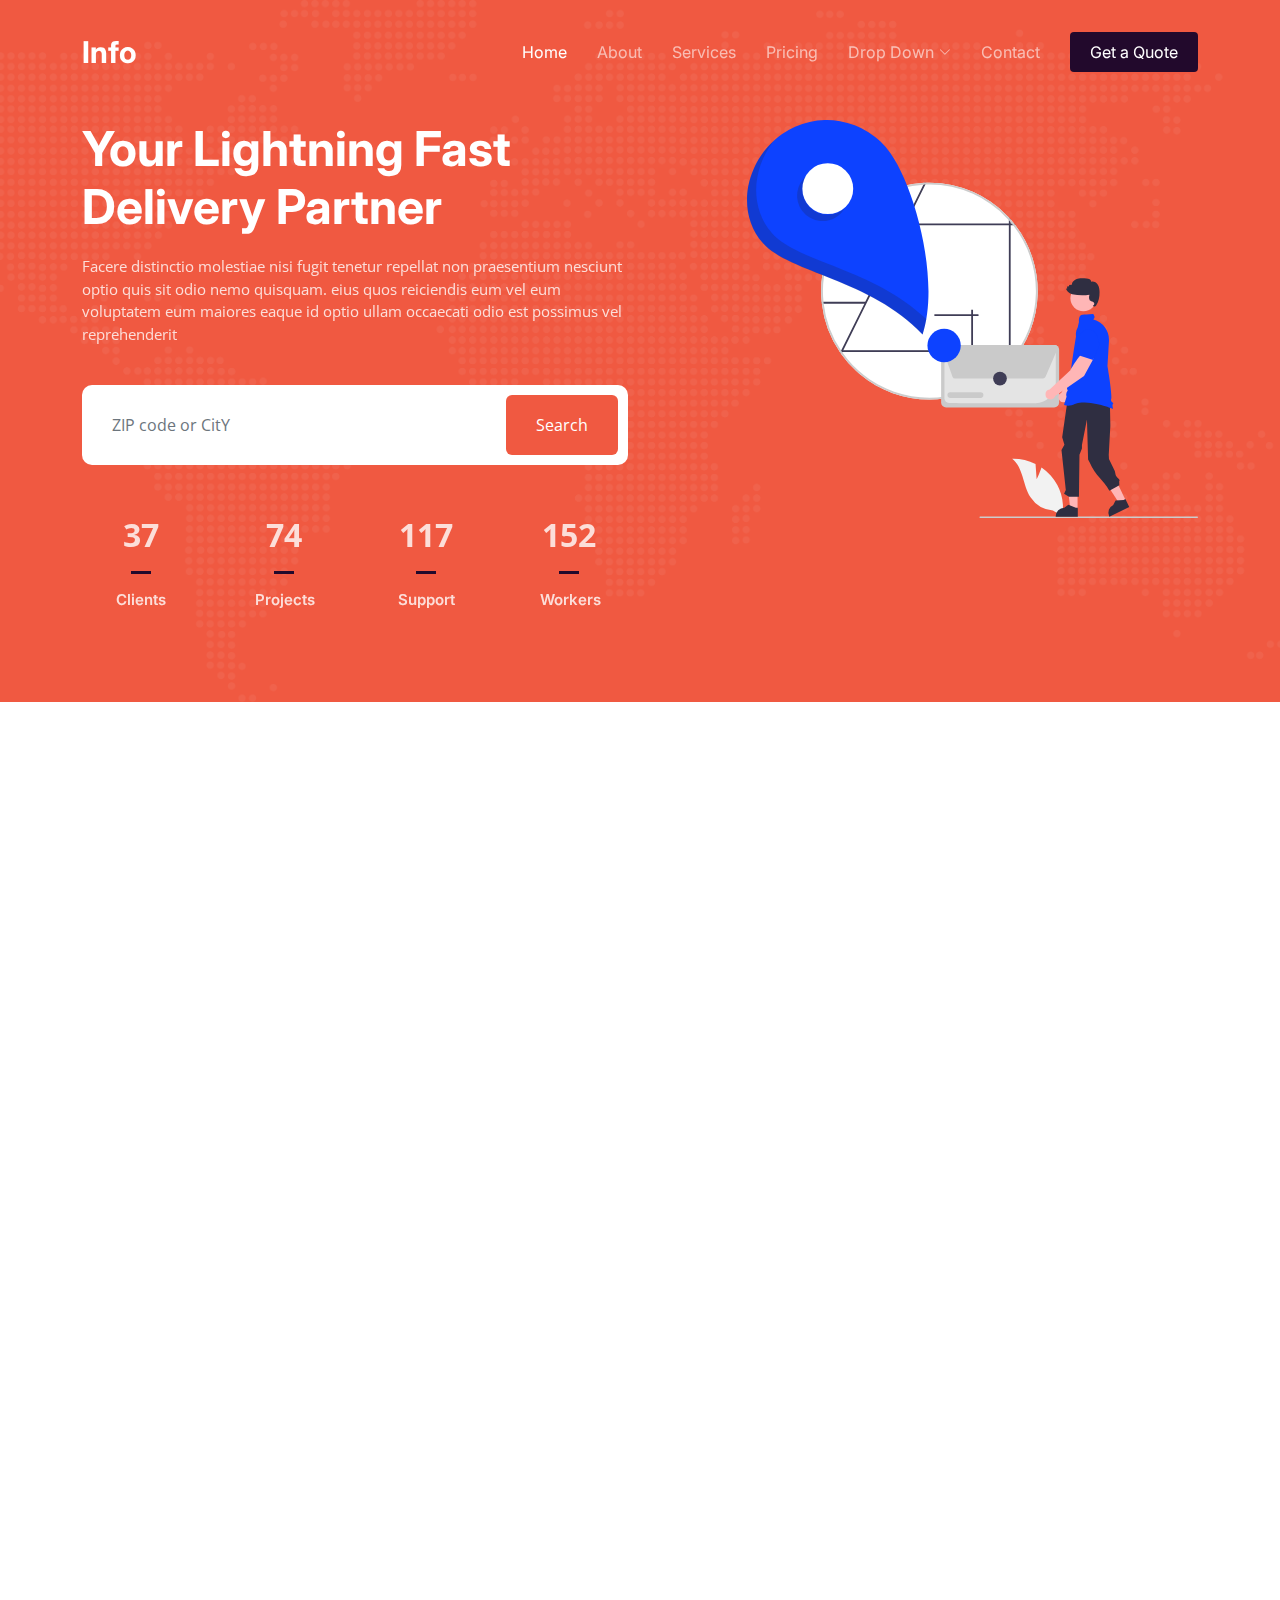
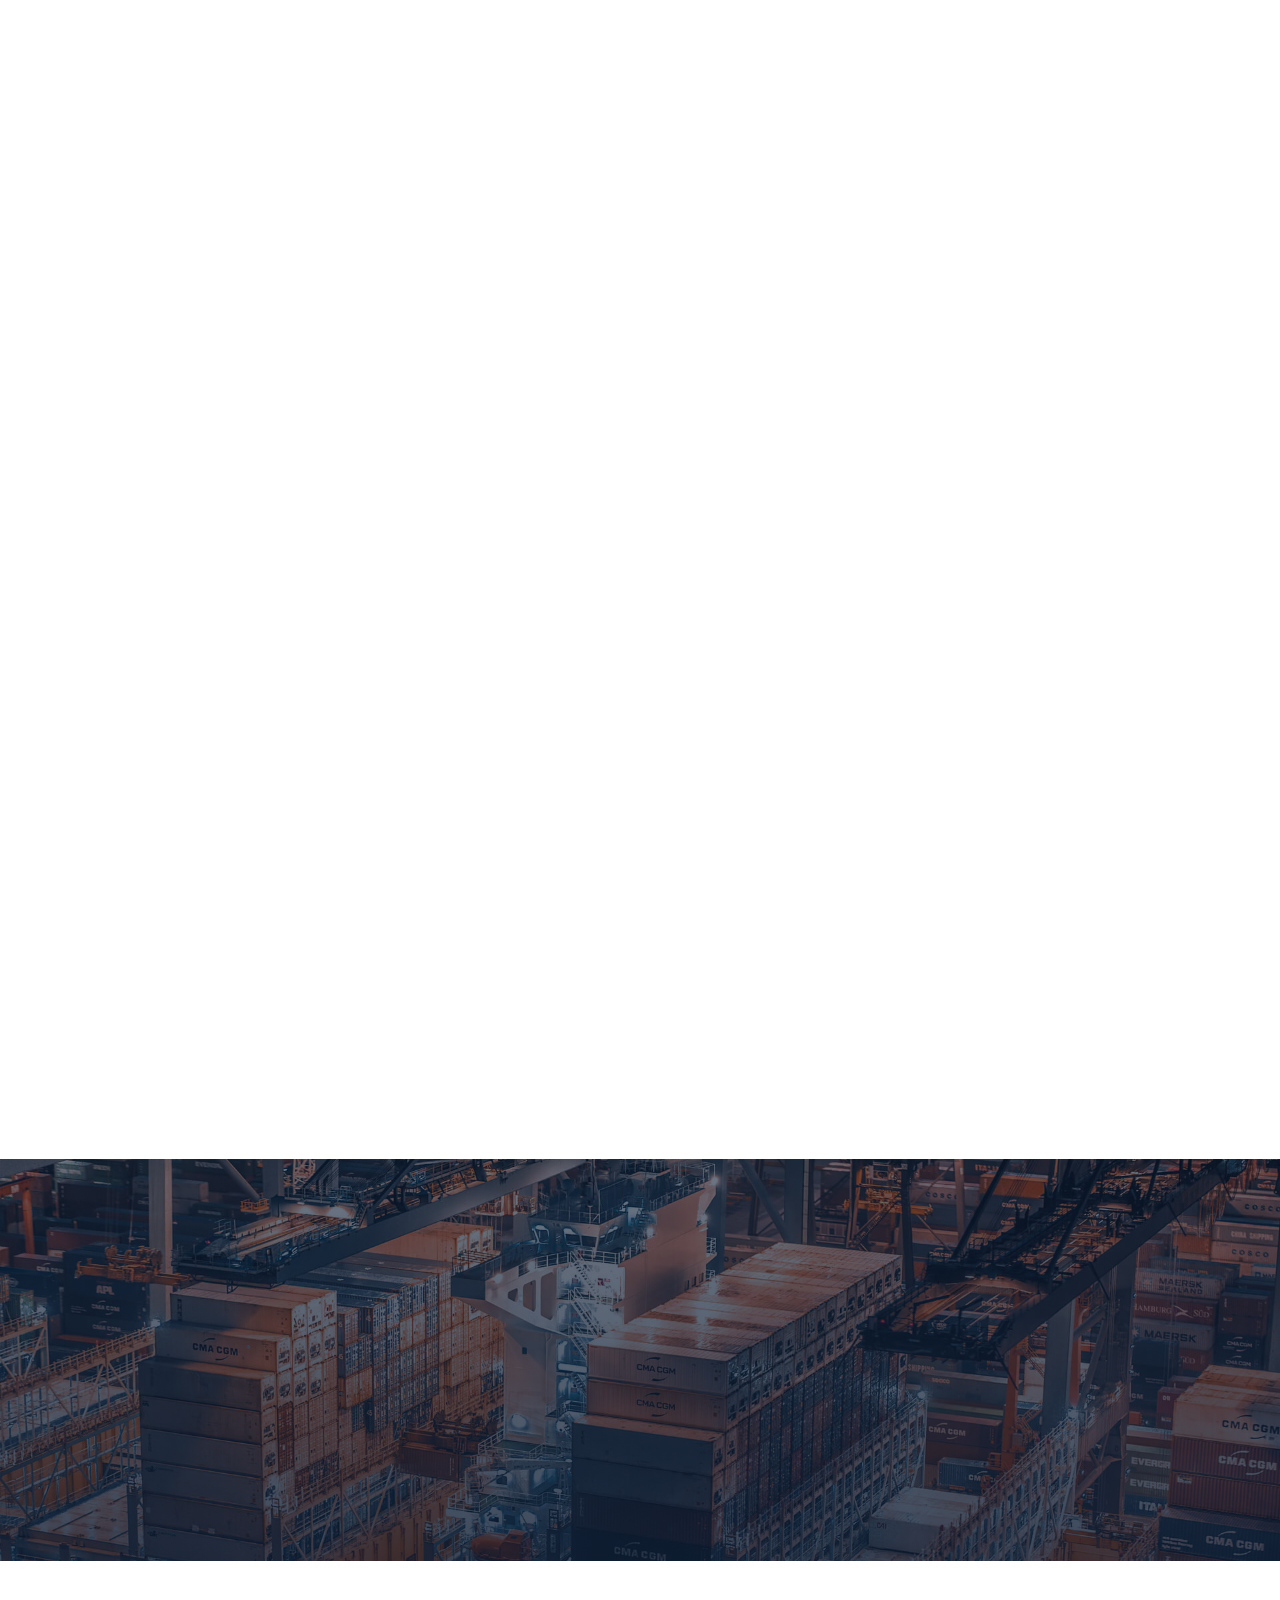
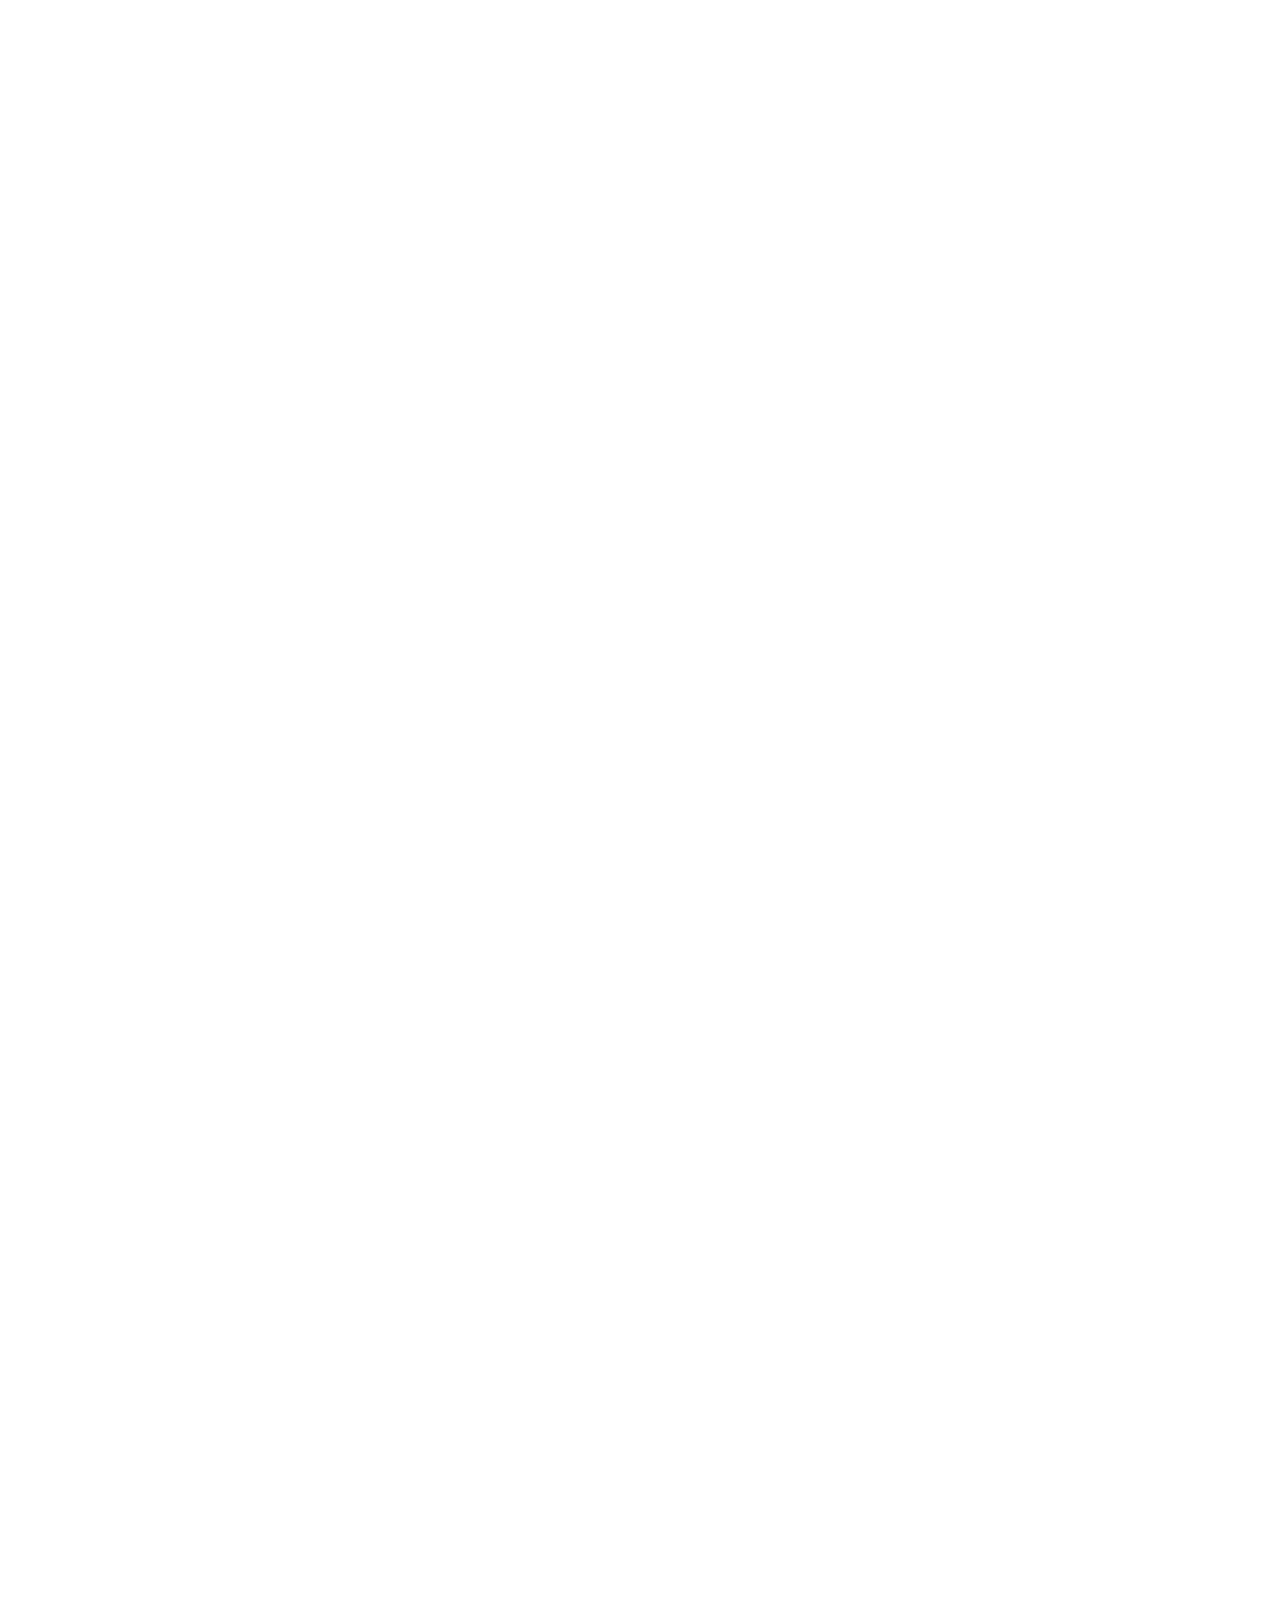
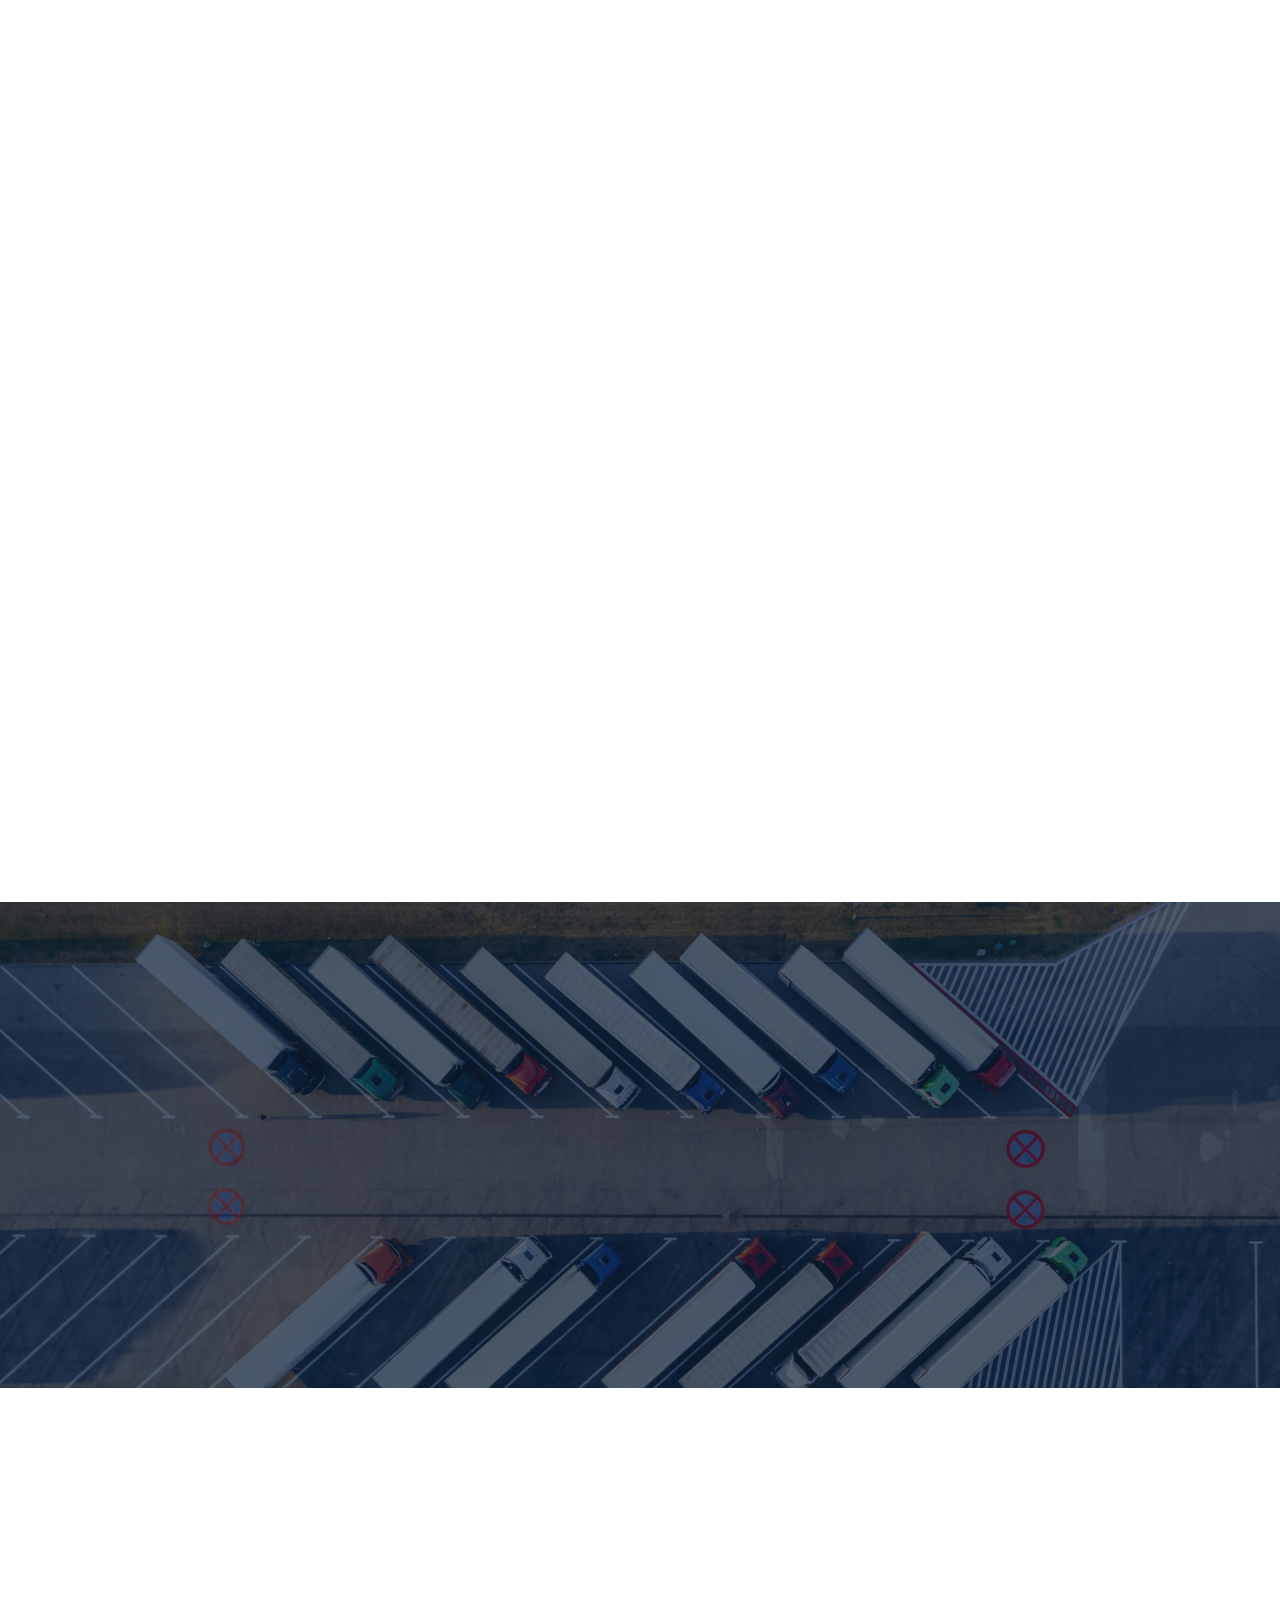
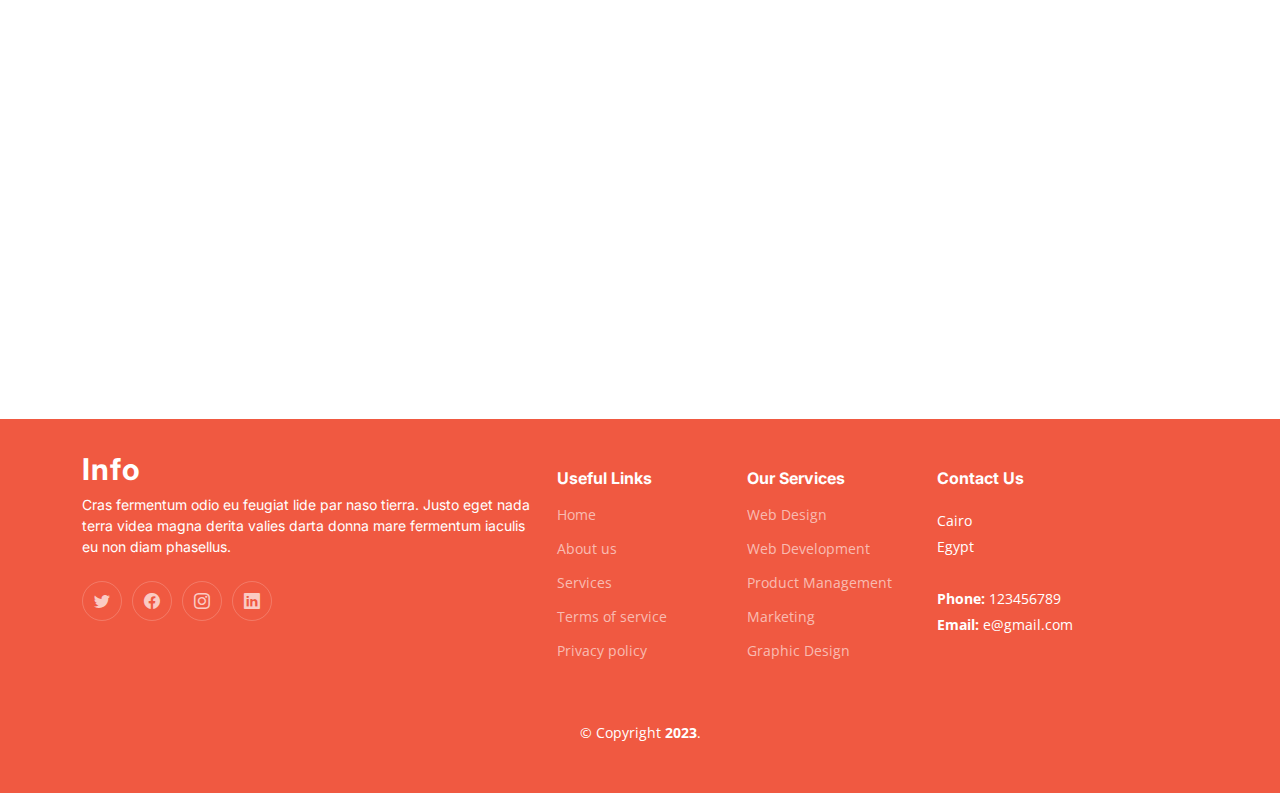
<file: index.html>
<!DOCTYPE html>

<html lang="en">

<head>
  <meta charset="utf-8">
  <meta content="width=device-width, initial-scale=1.0" name="viewport">

  <title>Info</title>

  <!-- Google Fonts -->
  <link rel="preconnect" href="https://fonts.googleapis.com">
  <link rel="preconnect" href="https://fonts.gstatic.com" crossorigin>
  <link href="https://fonts.googleapis.com/css2?family=Open+Sans:ital,wght@0,300;0,400;0,500;0,600;0,700;1,300;1,400;1,600;1,700&family=Poppins:ital,wght@0,300;0,400;0,500;0,600;0,700;1,300;1,400;1,500;1,600;1,700&family=Inter:ital,wght@0,300;0,400;0,500;0,600;0,700;1,300;1,400;1,500;1,600;1,700&display=swap" rel="stylesheet">

  <!-- Vendor CSS Files -->
  <link href="assets/vendor/bootstrap/css/bootstrap.min.css" rel="stylesheet">
  <link href="assets/vendor/bootstrap-icons/bootstrap-icons.css" rel="stylesheet">
  <link href="assets/vendor/fontawesome-free/css/all.min.css" rel="stylesheet">
  <link href="assets/vendor/swiper/swiper-bundle.min.css" rel="stylesheet">
  <link href="assets/vendor/aos/aos.css" rel="stylesheet">

  <!-- Template Main CSS File -->
  <link href="assets/css/main.css" rel="stylesheet">

</head>

<body>

  <!-- ======= Header ======= -->
  <header id="header" class="header d-flex align-items-center fixed-top">
    <div class="container-fluid container-xl d-flex align-items-center justify-content-between">

      <a href="index.html" class="logo d-flex align-items-center">
        <h1>Info</h1>
      </a>

      <i class="mobile-nav-toggle mobile-nav-show bi bi-list"></i>
      <i class="mobile-nav-toggle mobile-nav-hide d-none bi bi-x"></i>
      <nav id="navbar" class="navbar">
        <ul>
          <li><a href="index.html" class="active">Home</a></li>
          <li><a href="about.html">About</a></li>
          <li><a href="services.html">Services</a></li>
          <li><a href="pricing.html">Pricing</a></li>
          <li class="dropdown"><a href="#"><span>Drop Down</span> <i class="bi bi-chevron-down dropdown-indicator"></i></a>
            <ul>
              <li><a href="#">Drop Down 1</a></li>
              <li><a href="#">Drop Down 2</a></li>
              <li><a href="#">Drop Down 3</a></li>
              <li><a href="#">Drop Down 4</a></li>
            </ul>
          </li>
          <li><a href="contact.html">Contact</a></li>
          <li><a class="get-a-quote" href="get-a-quote.html">Get a Quote</a></li>
        </ul>
      </nav><!-- .navbar -->

    </div>
  </header><!-- End Header -->
  <!-- End Header -->

  <!-- ======= Hero Section ======= -->
  <section id="hero" class="hero d-flex align-items-center">
    <div class="container">
      <div class="row gy-4 d-flex justify-content-between">
        <div class="col-lg-6 order-2 order-lg-1 d-flex flex-column justify-content-center">
          <h2 data-aos="fade-up">Your Lightning Fast Delivery Partner</h2>
          <p data-aos="fade-up" data-aos-delay="100">Facere distinctio molestiae nisi fugit tenetur repellat non praesentium nesciunt optio quis sit odio nemo quisquam. eius quos reiciendis eum vel eum voluptatem eum maiores eaque id optio ullam occaecati odio est possimus vel reprehenderit</p>

          <form action="#" class="form-search d-flex align-items-stretch mb-3" data-aos="fade-up" data-aos-delay="200">
            <input type="text" class="form-control" placeholder="ZIP code or CitY">
            <button type="submit" class="btn btn-primary">Search</button>
          </form>

          <div class="row gy-4" data-aos="fade-up" data-aos-delay="400">

            <div class="col-lg-3 col-6">
              <div class="stats-item text-center w-100 h-100">
                <span data-purecounter-start="0" data-purecounter-end="100" data-purecounter-duration="2" class="purecounter"></span>
                <p>Clients</p>
              </div>
            </div><!-- End Stats Item -->

            <div class="col-lg-3 col-6">
              <div class="stats-item text-center w-100 h-100">
                <span data-purecounter-start="0" data-purecounter-end="200" data-purecounter-duration="2" class="purecounter"></span>
                <p>Projects</p>
              </div>
            </div><!-- End Stats Item -->

            <div class="col-lg-3 col-6">
              <div class="stats-item text-center w-100 h-100">
                <span data-purecounter-start="0" data-purecounter-end="300" data-purecounter-duration="2" class="purecounter"></span>
                <p>Support</p>
              </div>
            </div><!-- End Stats Item -->

            <div class="col-lg-3 col-6">
              <div class="stats-item text-center w-100 h-100">
                <span data-purecounter-start="0" data-purecounter-end="400" data-purecounter-duration="2" class="purecounter"></span>
                <p>Workers</p>
              </div>
            </div><!-- End Stats Item -->

          </div>
        </div>

        <div class="col-lg-5 order-1 order-lg-2 hero-img" data-aos="zoom-out">
          <img src="assets/img/hero-img.svg" class="img-fluid mb-3 mb-lg-0" alt="">
        </div>

      </div>
    </div>
  </section><!-- End Hero Section -->

  <main id="main">

    <!-- ======= Featured Services Section ======= -->
    <section id="featured-services" class="featured-services">
      <div class="container">

        <div class="row gy-4">

          <div class="col-lg-4 col-md-6 service-item d-flex" data-aos="fade-up">
            <div class="icon flex-shrink-0"><i class="fa-solid fa-cart-flatbed"></i></div>
            <div>
              <h4 class="title">Lorem Ipsum</h4>
              <p class="description">Voluptatum deleniti atque corrupti quos dolores et quas molestias excepturi sint occaecati cupiditate non provident</p>
              <a href="service-details.html" class="readmore stretched-link"><span>Learn More</span><i class="bi bi-arrow-right"></i></a>
            </div>
          </div>
          <!-- End Service Item -->

          <div class="col-lg-4 col-md-6 service-item d-flex" data-aos="fade-up" data-aos-delay="100">
            <div class="icon flex-shrink-0"><i class="fa-solid fa-truck"></i></div>
            <div>
              <h4 class="title">Dolor Sitema</h4>
              <p class="description">Minim veniam, quis nostrud exercitation ullamco laboris nisi ut aliquip ex ea commodo consequat tarad limino ata</p>
              <a href="service-details.html" class="readmore stretched-link"><span>Learn More</span><i class="bi bi-arrow-right"></i></a>
            </div>
          </div><!-- End Service Item -->

          <div class="col-lg-4 col-md-6 service-item d-flex" data-aos="fade-up" data-aos-delay="200">
            <div class="icon flex-shrink-0"><i class="fa-solid fa-truck-ramp-box"></i></div>
            <div>
              <h4 class="title">Sed ut perspiciatis</h4>
              <p class="description">Duis aute irure dolor in reprehenderit in voluptate velit esse cillum dolore eu fugiat nulla pariatur</p>
              <a href="service-details.html" class="readmore stretched-link"><span>Learn More</span><i class="bi bi-arrow-right"></i></a>
            </div>
          </div><!-- End Service Item -->

        </div>

      </div>
    </section><!-- End Featured Services Section -->

    <!-- ======= About Us Section ======= -->
    <section id="about" class="about pt-0">
      <div class="container" data-aos="fade-up">

        <div class="row gy-4">
          <div class="col-lg-6 position-relative align-self-start order-lg-last order-first">
            <img src="assets/img/about.jpg" class="img-fluid" alt="">
          </div>
          <div class="col-lg-6 content order-last  order-lg-first">
            <h3>About Us</h3>
            <p>
              Dolor iure expedita id fuga asperiores qui sunt consequatur minima. Quidem voluptas deleniti. Sit quia molestiae quia quas qui magnam itaque veritatis dolores. Corrupti totam ut eius incidunt reiciendis veritatis asperiores placeat.
            </p>
            <ul>
              <li data-aos="fade-up" data-aos-delay="100">
                <i class="bi bi-diagram-3"></i>
                <div>
                  <h5>Ullamco laboris nisi ut aliquip consequat</h5>
                  <p>Magni facilis facilis repellendus cum excepturi quaerat praesentium libre trade</p>
                </div>
              </li>
              <li data-aos="fade-up" data-aos-delay="200">
                <i class="bi bi-fullscreen-exit"></i>
                <div>
                  <h5>Magnam soluta odio exercitationem reprehenderi</h5>
                  <p>Quo totam dolorum at pariatur aut distinctio dolorum laudantium illo direna pasata redi</p>
                </div>
              </li>
              <li data-aos="fade-up" data-aos-delay="300">
                <i class="bi bi-broadcast"></i>
                <div>
                  <h5>Voluptatem et qui exercitationem</h5>
                  <p>Et velit et eos maiores est tempora et quos dolorem autem tempora incidunt maxime veniam</p>
                </div>
              </li>
            </ul>
          </div>
        </div>

      </div>
    </section><!-- End About Us Section -->

    <!-- ======= Services Section ======= -->
    <section id="service" class="services pt-0">
      <div class="container" data-aos="fade-up">

        <div class="section-header">
          <span>Our Services</span>
          <h2>Our Services</h2>

        </div>

        <div class="row gy-4">

          <div class="col-lg-4 col-md-6" data-aos="fade-up" data-aos-delay="100">
            <div class="card">
              <div class="card-img">
                <img src="assets/img/storage-service.jpg" alt="" class="img-fluid">
              </div>
              <h3><a href="service-details.html" class="stretched-link">Storage</a></h3>
              <p>Cumque eos in qui numquam. Aut aspernatur perferendis sed atque quia voluptas quisquam repellendus temporibus itaqueofficiis odit</p>
            </div>
          </div><!-- End Card Item -->

          <div class="col-lg-4 col-md-6" data-aos="fade-up" data-aos-delay="200">
            <div class="card">
              <div class="card-img">
                <img src="assets/img/logistics-service.jpg" alt="" class="img-fluid">
              </div>
              <h3><a href="service-details.html" class="stretched-link">Logistics</a></h3>
              <p>Asperiores provident dolor accusamus pariatur dolore nam id audantium ut et iure incidunt molestiae dolor ipsam ducimus occaecati nisi</p>
            </div>
          </div><!-- End Card Item -->

          <div class="col-lg-4 col-md-6" data-aos="fade-up" data-aos-delay="300">
            <div class="card">
              <div class="card-img">
                <img src="assets/img/cargo-service.jpg" alt="" class="img-fluid">
              </div>
              <h3><a href="service-details.html" class="stretched-link">Cargo</a></h3>
              <p>Dicta quam similique quia architecto eos nisi aut ratione aut ipsum reiciendis sit doloremque oluptatem aut et molestiae ut et nihil</p>
            </div>
          </div><!-- End Card Item -->

          <div class="col-lg-4 col-md-6" data-aos="fade-up" data-aos-delay="400">
            <div class="card">
              <div class="card-img">
                <img src="assets/img/trucking-service.jpg" alt="" class="img-fluid">
              </div>
              <h3><a href="service-details.html" class="stretched-link">Trucking</a></h3>
              <p>Dicta quam similique quia architecto eos nisi aut ratione aut ipsum reiciendis sit doloremque oluptatem aut et molestiae ut et nihil</p>
            </div>
          </div><!-- End Card Item -->

          <div class="col-lg-4 col-md-6" data-aos="fade-up" data-aos-delay="500">
            <div class="card">
              <div class="card-img">
                <img src="assets/img/packaging-service.jpg" alt="" class="img-fluid">
              </div>
              <h3><a href="service-details.html" class="stretched-link">Packaging</a></h3>
              <p>Illo consequuntur quisquam delectus praesentium modi dignissimos facere vel cum onsequuntur maiores beatae consequatur magni voluptates</p>
            </div>
          </div><!-- End Card Item -->

          <div class="col-lg-4 col-md-6" data-aos="fade-up" data-aos-delay="600">
            <div class="card">
              <div class="card-img">
                <img src="assets/img/warehousing-service.jpg" alt="" class="img-fluid">
              </div>
              <h3><a href="service-details.html" class="stretched-link">Warehousing</a></h3>
              <p>Quas assumenda non occaecati molestiae. In aut earum sed natus eatae in vero. Ab modi quisquam aut nostrum unde et qui est non quo nulla</p>
            </div>
          </div><!-- End Card Item -->

        </div>

      </div>
    </section><!-- End Services Section -->

    <!-- ======= Call To Action Section ======= -->
    <section id="call-to-action" class="call-to-action">
      <div class="container" data-aos="zoom-out">

        <div class="row justify-content-center">
          <div class="col-lg-8 text-center">
            <h3>Call To Action</h3>
            <p> Duis aute irure dolor in reprehenderit in voluptate velit esse cillum dolore eu fugiat nulla pariatur. Excepteur sint occaecat cupidatat non proident, sunt in culpa qui officia deserunt mollit anim id est laborum.</p>
            <a class="cta-btn" href="#">Call To Action</a>
          </div>
        </div>

      </div>
    </section><!-- End Call To Action Section -->

    <!-- ======= Features Section ======= -->
    <section id="features" class="features">
      <div class="container">

        <div class="row gy-4 align-items-center features-item" data-aos="fade-up">

          <div class="col-md-5">
            <img src="assets/img/features-1.jpg" class="img-fluid" alt="">
          </div>
          <div class="col-md-7">
            <h3>Voluptatem dignissimos provident quasi corporis voluptates sit assumenda.</h3>
            <p class="fst-italic">
              Lorem ipsum dolor sit amet, consectetur adipiscing elit, sed do eiusmod tempor incididunt ut labore et dolore
              magna aliqua.
            </p>
            <ul>
              <li><i class="bi bi-check"></i> Ullamco laboris nisi ut aliquip ex ea commodo consequat.</li>
              <li><i class="bi bi-check"></i> Duis aute irure dolor in reprehenderit in voluptate velit.</li>
              <li><i class="bi bi-check"></i> Ullam est qui quos consequatur eos accusamus.</li>
            </ul>
          </div>
        </div><!-- Features Item -->

        <div class="row gy-4 align-items-center features-item" data-aos="fade-up">
          <div class="col-md-5 order-1 order-md-2">
            <img src="assets/img/features-2.jpg" class="img-fluid" alt="">
          </div>
          <div class="col-md-7 order-2 order-md-1">
            <h3>Corporis temporibus maiores provident</h3>
            <p class="fst-italic">
              Lorem ipsum dolor sit amet, consectetur adipiscing elit, sed do eiusmod tempor incididunt ut labore et dolore
              magna aliqua.
            </p>
            <p>
              Ullamco laboris nisi ut aliquip ex ea commodo consequat. Duis aute irure dolor in reprehenderit in voluptate
              velit esse cillum dolore eu fugiat nulla pariatur. Excepteur sint occaecat cupidatat non proident, sunt in
              culpa qui officia deserunt mollit anim id est laborum
            </p>
          </div>
        </div><!-- Features Item -->

        <div class="row gy-4 align-items-center features-item" data-aos="fade-up">
          <div class="col-md-5">
            <img src="assets/img/features-3.jpg" class="img-fluid" alt="">
          </div>
          <div class="col-md-7">
            <h3>Sunt consequatur ad ut est nulla consectetur reiciendis animi voluptas</h3>
            <p>Cupiditate placeat cupiditate placeat est ipsam culpa. Delectus quia minima quod. Sunt saepe odit aut quia voluptatem hic voluptas dolor doloremque.</p>
            <ul>
              <li><i class="bi bi-check"></i> Ullamco laboris nisi ut aliquip ex ea commodo consequat.</li>
              <li><i class="bi bi-check"></i> Duis aute irure dolor in reprehenderit in voluptate velit.</li>
              <li><i class="bi bi-check"></i> Facilis ut et voluptatem aperiam. Autem soluta ad fugiat.</li>
            </ul>
          </div>
        </div><!-- Features Item -->

        <div class="row gy-4 align-items-center features-item" data-aos="fade-up">
          <div class="col-md-5 order-1 order-md-2">
            <img src="assets/img/features-4.jpg" class="img-fluid" alt="">
          </div>
          <div class="col-md-7 order-2 order-md-1">
            <h3>Quas et necessitatibus eaque impedit ipsum animi consequatur incidunt in</h3>
            <p class="fst-italic">
              Lorem ipsum dolor sit amet, consectetur adipiscing elit, sed do eiusmod tempor incididunt ut labore et dolore
              magna aliqua.
            </p>
            <p>
              Ullamco laboris nisi ut aliquip ex ea commodo consequat. Duis aute irure dolor in reprehenderit in voluptate
              velit esse cillum dolore eu fugiat nulla pariatur. Excepteur sint occaecat cupidatat non proident, sunt in
              culpa qui officia deserunt mollit anim id est laborum
            </p>
          </div>
        </div><!-- Features Item -->

      </div>
    </section><!-- End Features Section -->

    <!-- ======= Pricing Section ======= -->
    <section id="pricing" class="pricing pt-0">
      <div class="container" data-aos="fade-up">

        <div class="section-header">
          <span>Pricing</span>
          <h2>Pricing</h2>

        </div>

        <div class="row gy-4">

          <div class="col-lg-4" data-aos="fade-up" data-aos-delay="100">
            <div class="pricing-item">
              <h3>Free Plan</h3>
              <h4><sup>$</sup>0<span> / month</span></h4>
              <ul>
                <li><i class="bi bi-check"></i> Quam adipiscing vitae proin</li>
                <li><i class="bi bi-check"></i> Nec feugiat nisl pretium</li>
                <li><i class="bi bi-check"></i> Nulla at volutpat diam uteera</li>
                <li class="na"><i class="bi bi-x"></i> <span>Pharetra massa massa ultricies</span></li>
                <li class="na"><i class="bi bi-x"></i> <span>Massa ultricies mi quis hendrerit</span></li>
              </ul>
              <a href="#" class="buy-btn">Buy Now</a>
            </div>
          </div><!-- End Pricing Item -->

          <div class="col-lg-4" data-aos="fade-up" data-aos-delay="200">
            <div class="pricing-item featured">
              <h3>Business Plan</h3>
              <h4><sup>$</sup>29<span> / month</span></h4>
              <ul>
                <li><i class="bi bi-check"></i> Quam adipiscing vitae proin</li>
                <li><i class="bi bi-check"></i> Nec feugiat nisl pretium</li>
                <li><i class="bi bi-check"></i> Nulla at volutpat diam uteera</li>
                <li><i class="bi bi-check"></i> Pharetra massa massa ultricies</li>
                <li><i class="bi bi-check"></i> Massa ultricies mi quis hendrerit</li>
              </ul>
              <a href="#" class="buy-btn">Buy Now</a>
            </div>
          </div><!-- End Pricing Item -->

          <div class="col-lg-4" data-aos="fade-up" data-aos-delay="300">
            <div class="pricing-item">
              <h3>Developer Plan</h3>
              <h4><sup>$</sup>49<span> / month</span></h4>
              <ul>
                <li><i class="bi bi-check"></i> Quam adipiscing vitae proin</li>
                <li><i class="bi bi-check"></i> Nec feugiat nisl pretium</li>
                <li><i class="bi bi-check"></i> Nulla at volutpat diam uteera</li>
                <li><i class="bi bi-check"></i> Pharetra massa massa ultricies</li>
                <li><i class="bi bi-check"></i> Massa ultricies mi quis hendrerit</li>
              </ul>
              <a href="#" class="buy-btn">Buy Now</a>
            </div>
          </div><!-- End Pricing Item -->

        </div>

      </div>
    </section><!-- End Pricing Section -->

    <!-- ======= Testimonials Section ======= -->
    <section id="testimonials" class="testimonials">
      <div class="container">

        <div class="slides-1 swiper" data-aos="fade-up">
          <div class="swiper-wrapper">

            <div class="swiper-slide">
              <div class="testimonial-item">
                <img src="assets/img/testimonials/testimonials-1.jpg" class="testimonial-img" alt="">
                <h3>Saul Goodman</h3>
                <h4>Ceo &amp; Founder</h4>
                <div class="stars">
                  <i class="bi bi-star-fill"></i><i class="bi bi-star-fill"></i><i class="bi bi-star-fill"></i><i class="bi bi-star-fill"></i><i class="bi bi-star-fill"></i>
                </div>
                <p>
                  <i class="bi bi-quote quote-icon-left"></i>
                  Proin iaculis purus consequat sem cure digni ssim donec porttitora entum suscipit rhoncus. Accusantium quam, ultricies eget id, aliquam eget nibh et. Maecen aliquam, risus at semper.
                  <i class="bi bi-quote quote-icon-right"></i>
                </p>
              </div>
            </div><!-- End testimonial item -->

            <div class="swiper-slide">
              <div class="testimonial-item">
                <img src="assets/img/testimonials/testimonials-2.jpg" class="testimonial-img" alt="">
                <h3>Sara Wilsson</h3>
                <h4>Designer</h4>
                <div class="stars">
                  <i class="bi bi-star-fill"></i><i class="bi bi-star-fill"></i><i class="bi bi-star-fill"></i><i class="bi bi-star-fill"></i><i class="bi bi-star-fill"></i>
                </div>
                <p>
                  <i class="bi bi-quote quote-icon-left"></i>
                  Export tempor illum tamen malis malis eram quae irure esse labore quem cillum quid cillum eram malis quorum velit fore eram velit sunt aliqua noster fugiat irure amet legam anim culpa.
                  <i class="bi bi-quote quote-icon-right"></i>
                </p>
              </div>
            </div><!-- End testimonial item -->

            <div class="swiper-slide">
              <div class="testimonial-item">
                <img src="assets/img/testimonials/testimonials-3.jpg" class="testimonial-img" alt="">
                <h3>Jena Karlis</h3>
                <h4>Store Owner</h4>
                <div class="stars">
                  <i class="bi bi-star-fill"></i><i class="bi bi-star-fill"></i><i class="bi bi-star-fill"></i><i class="bi bi-star-fill"></i><i class="bi bi-star-fill"></i>
                </div>
                <p>
                  <i class="bi bi-quote quote-icon-left"></i>
                  Enim nisi quem export duis labore cillum quae magna enim sint quorum nulla quem veniam duis minim tempor labore quem eram duis noster aute amet eram fore quis sint minim.
                  <i class="bi bi-quote quote-icon-right"></i>
                </p>
              </div>
            </div><!-- End testimonial item -->

            <div class="swiper-slide">
              <div class="testimonial-item">
                <img src="assets/img/testimonials/testimonials-4.jpg" class="testimonial-img" alt="">
                <h3>Matt Brandon</h3>
                <h4>Freelancer</h4>
                <div class="stars">
                  <i class="bi bi-star-fill"></i><i class="bi bi-star-fill"></i><i class="bi bi-star-fill"></i><i class="bi bi-star-fill"></i><i class="bi bi-star-fill"></i>
                </div>
                <p>
                  <i class="bi bi-quote quote-icon-left"></i>
                  Fugiat enim eram quae cillum dolore dolor amet nulla culpa multos export minim fugiat minim velit minim dolor enim duis veniam ipsum anim magna sunt elit fore quem dolore labore illum veniam.
                  <i class="bi bi-quote quote-icon-right"></i>
                </p>
              </div>
            </div><!-- End testimonial item -->

            <div class="swiper-slide">
              <div class="testimonial-item">
                <img src="assets/img/testimonials/testimonials-5.jpg" class="testimonial-img" alt="">
                <h3>John Larson</h3>
                <h4>Entrepreneur</h4>
                <div class="stars">
                  <i class="bi bi-star-fill"></i><i class="bi bi-star-fill"></i><i class="bi bi-star-fill"></i><i class="bi bi-star-fill"></i><i class="bi bi-star-fill"></i>
                </div>
                <p>
                  <i class="bi bi-quote quote-icon-left"></i>
                  Quis quorum aliqua sint quem legam fore sunt eram irure aliqua veniam tempor noster veniam enim culpa labore duis sunt culpa nulla illum cillum fugiat legam esse veniam culpa fore nisi cillum quid.
                  <i class="bi bi-quote quote-icon-right"></i>
                </p>
              </div>
            </div><!-- End testimonial item -->

          </div>
          <div class="swiper-pagination"></div>
        </div>

      </div>
    </section><!-- End Testimonials Section -->

    <!-- ======= Frequently Asked Questions Section ======= -->
    <section id="faq" class="faq">
      <div class="container" data-aos="fade-up">

        <div class="section-header">
          <span>Frequently Asked Questions</span>
          <h2>Frequently Asked Questions</h2>

        </div>

        <div class="row justify-content-center" data-aos="fade-up" data-aos-delay="200">
          <div class="col-lg-10">

            <div class="accordion accordion-flush" id="faqlist">

              <div class="accordion-item">
                <h3 class="accordion-header">
                  <button class="accordion-button collapsed" type="button" data-bs-toggle="collapse" data-bs-target="#faq-content-1">
                    <i class="bi bi-question-circle question-icon"></i>
                    Non consectetur a erat nam at lectus urna duis?
                  </button>
                </h3>
                <div id="faq-content-1" class="accordion-collapse collapse" data-bs-parent="#faqlist">
                  <div class="accordion-body">
                    Feugiat pretium nibh ipsum consequat. Tempus iaculis urna id volutpat lacus laoreet non curabitur gravida. Venenatis lectus magna fringilla urna porttitor rhoncus dolor purus non.
                  </div>
                </div>
              </div><!-- # Faq item-->

              <div class="accordion-item">
                <h3 class="accordion-header">
                  <button class="accordion-button collapsed" type="button" data-bs-toggle="collapse" data-bs-target="#faq-content-2">
                    <i class="bi bi-question-circle question-icon"></i>
                    Feugiat scelerisque varius morbi enim nunc faucibus a pellentesque?
                  </button>
                </h3>
                <div id="faq-content-2" class="accordion-collapse collapse" data-bs-parent="#faqlist">
                  <div class="accordion-body">
                    Dolor sit amet consectetur adipiscing elit pellentesque habitant morbi. Id interdum velit laoreet id donec ultrices. Fringilla phasellus faucibus scelerisque eleifend donec pretium. Est pellentesque elit ullamcorper dignissim. Mauris ultrices eros in cursus turpis massa tincidunt dui.
                  </div>
                </div>
              </div><!-- # Faq item-->

              <div class="accordion-item">
                <h3 class="accordion-header">
                  <button class="accordion-button collapsed" type="button" data-bs-toggle="collapse" data-bs-target="#faq-content-3">
                    <i class="bi bi-question-circle question-icon"></i>
                    Dolor sit amet consectetur adipiscing elit pellentesque habitant morbi?
                  </button>
                </h3>
                <div id="faq-content-3" class="accordion-collapse collapse" data-bs-parent="#faqlist">
                  <div class="accordion-body">
                    Eleifend mi in nulla posuere sollicitudin aliquam ultrices sagittis orci. Faucibus pulvinar elementum integer enim. Sem nulla pharetra diam sit amet nisl suscipit. Rutrum tellus pellentesque eu tincidunt. Lectus urna duis convallis convallis tellus. Urna molestie at elementum eu facilisis sed odio morbi quis
                  </div>
                </div>
              </div><!-- # Faq item-->

              <div class="accordion-item">
                <h3 class="accordion-header">
                  <button class="accordion-button collapsed" type="button" data-bs-toggle="collapse" data-bs-target="#faq-content-4">
                    <i class="bi bi-question-circle question-icon"></i>
                    Ac odio tempor orci dapibus. Aliquam eleifend mi in nulla?
                  </button>
                </h3>
                <div id="faq-content-4" class="accordion-collapse collapse" data-bs-parent="#faqlist">
                  <div class="accordion-body">
                    <i class="bi bi-question-circle question-icon"></i>
                    Dolor sit amet consectetur adipiscing elit pellentesque habitant morbi. Id interdum velit laoreet id donec ultrices. Fringilla phasellus faucibus scelerisque eleifend donec pretium. Est pellentesque elit ullamcorper dignissim. Mauris ultrices eros in cursus turpis massa tincidunt dui.
                  </div>
                </div>
              </div><!-- # Faq item-->

              <div class="accordion-item">
                <h3 class="accordion-header">
                  <button class="accordion-button collapsed" type="button" data-bs-toggle="collapse" data-bs-target="#faq-content-5">
                    <i class="bi bi-question-circle question-icon"></i>
                    Tempus quam pellentesque nec nam aliquam sem et tortor consequat?
                  </button>
                </h3>
                <div id="faq-content-5" class="accordion-collapse collapse" data-bs-parent="#faqlist">
                  <div class="accordion-body">
                    Molestie a iaculis at erat pellentesque adipiscing commodo. Dignissim suspendisse in est ante in. Nunc vel risus commodo viverra maecenas accumsan. Sit amet nisl suscipit adipiscing bibendum est. Purus gravida quis blandit turpis cursus in
                  </div>
                </div>
              </div><!-- # Faq item-->

            </div>

          </div>
        </div>

      </div>
    </section><!-- End Frequently Asked Questions Section -->

  </main><!-- End #main -->

  <!-- ======= Footer ======= -->
  <footer id="footer" class="footer">

    <div class="container">
      <div class="row gy-4">
        <div class="col-lg-5 col-md-12 footer-info">
          <a href="index.html" class="logo d-flex align-items-center">
            <span>Info</span>
          </a>
          <p>Cras fermentum odio eu feugiat lide par naso tierra. Justo eget nada terra videa magna derita valies darta donna mare fermentum iaculis eu non diam phasellus.</p>
          <div class="social-links d-flex mt-4">
            <a href="#" class="twitter"><i class="bi bi-twitter"></i></a>
            <a href="#" class="facebook"><i class="bi bi-facebook"></i></a>
            <a href="#" class="instagram"><i class="bi bi-instagram"></i></a>
            <a href="#" class="linkedin"><i class="bi bi-linkedin"></i></a>
          </div>
        </div>

        <div class="col-lg-2 col-6 footer-links">
          <h4>Useful Links</h4>
          <ul>
            <li><a href="#">Home</a></li>
            <li><a href="#">About us</a></li>
            <li><a href="#">Services</a></li>
            <li><a href="#">Terms of service</a></li>
            <li><a href="#">Privacy policy</a></li>
          </ul>
        </div>

        <div class="col-lg-2 col-6 footer-links">
          <h4>Our Services</h4>
          <ul>
            <li><a href="#">Web Design</a></li>
            <li><a href="#">Web Development</a></li>
            <li><a href="#">Product Management</a></li>
            <li><a href="#">Marketing</a></li>
            <li><a href="#">Graphic Design</a></li>
          </ul>
        </div>

        <div class="col-lg-3 col-md-12 footer-contact text-center text-md-start">
          <h4>Contact Us</h4>
          <p>
            Cairo<br>
            Egypt <br><br>
            <strong>Phone:</strong> 123456789<br>
            <strong>Email:</strong> e@gmail.com<br>
          </p>

        </div>

      </div>
    </div>

    <div class="container mt-4">
      <div class="copyright">
        &copy; Copyright <strong><span>2023</span></strong>. 
      </div>

    </div>

  </footer><!-- End Footer -->
  <!-- End Footer -->

  <a href="#" class="scroll-top d-flex align-items-center justify-content-center"><i class="bi bi-arrow-up-short"></i></a>

  <div id="preloader"></div>

  <!-- Vendor JS Files -->
  <script src="assets/vendor/bootstrap/js/bootstrap.bundle.min.js"></script>
  <script src="assets/vendor/purecounter/purecounter_vanilla.js"></script>
  <script src="assets/vendor/swiper/swiper-bundle.min.js"></script>
  <script src="assets/vendor/aos/aos.js"></script>

  <!-- Template Main JS File -->
  <script src="assets/js/main.js"></script>

</body>

</html>
</file>
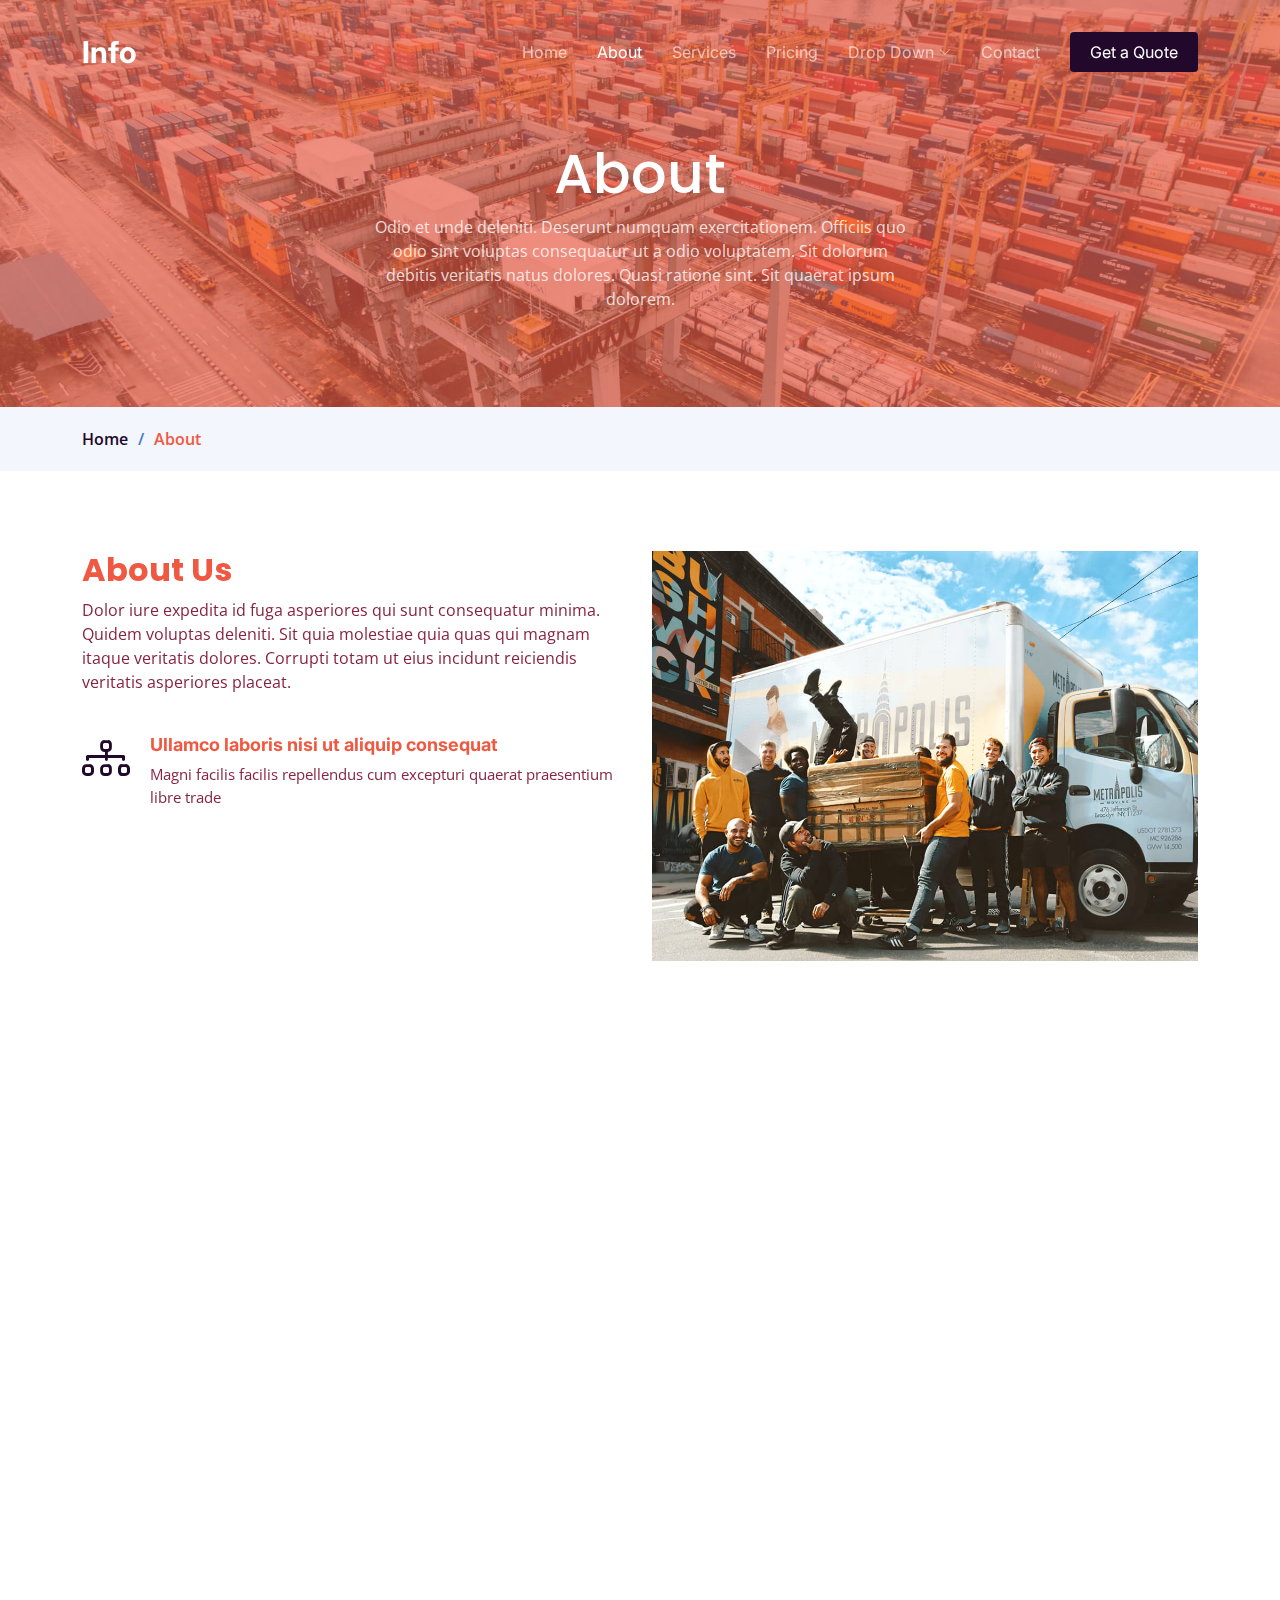
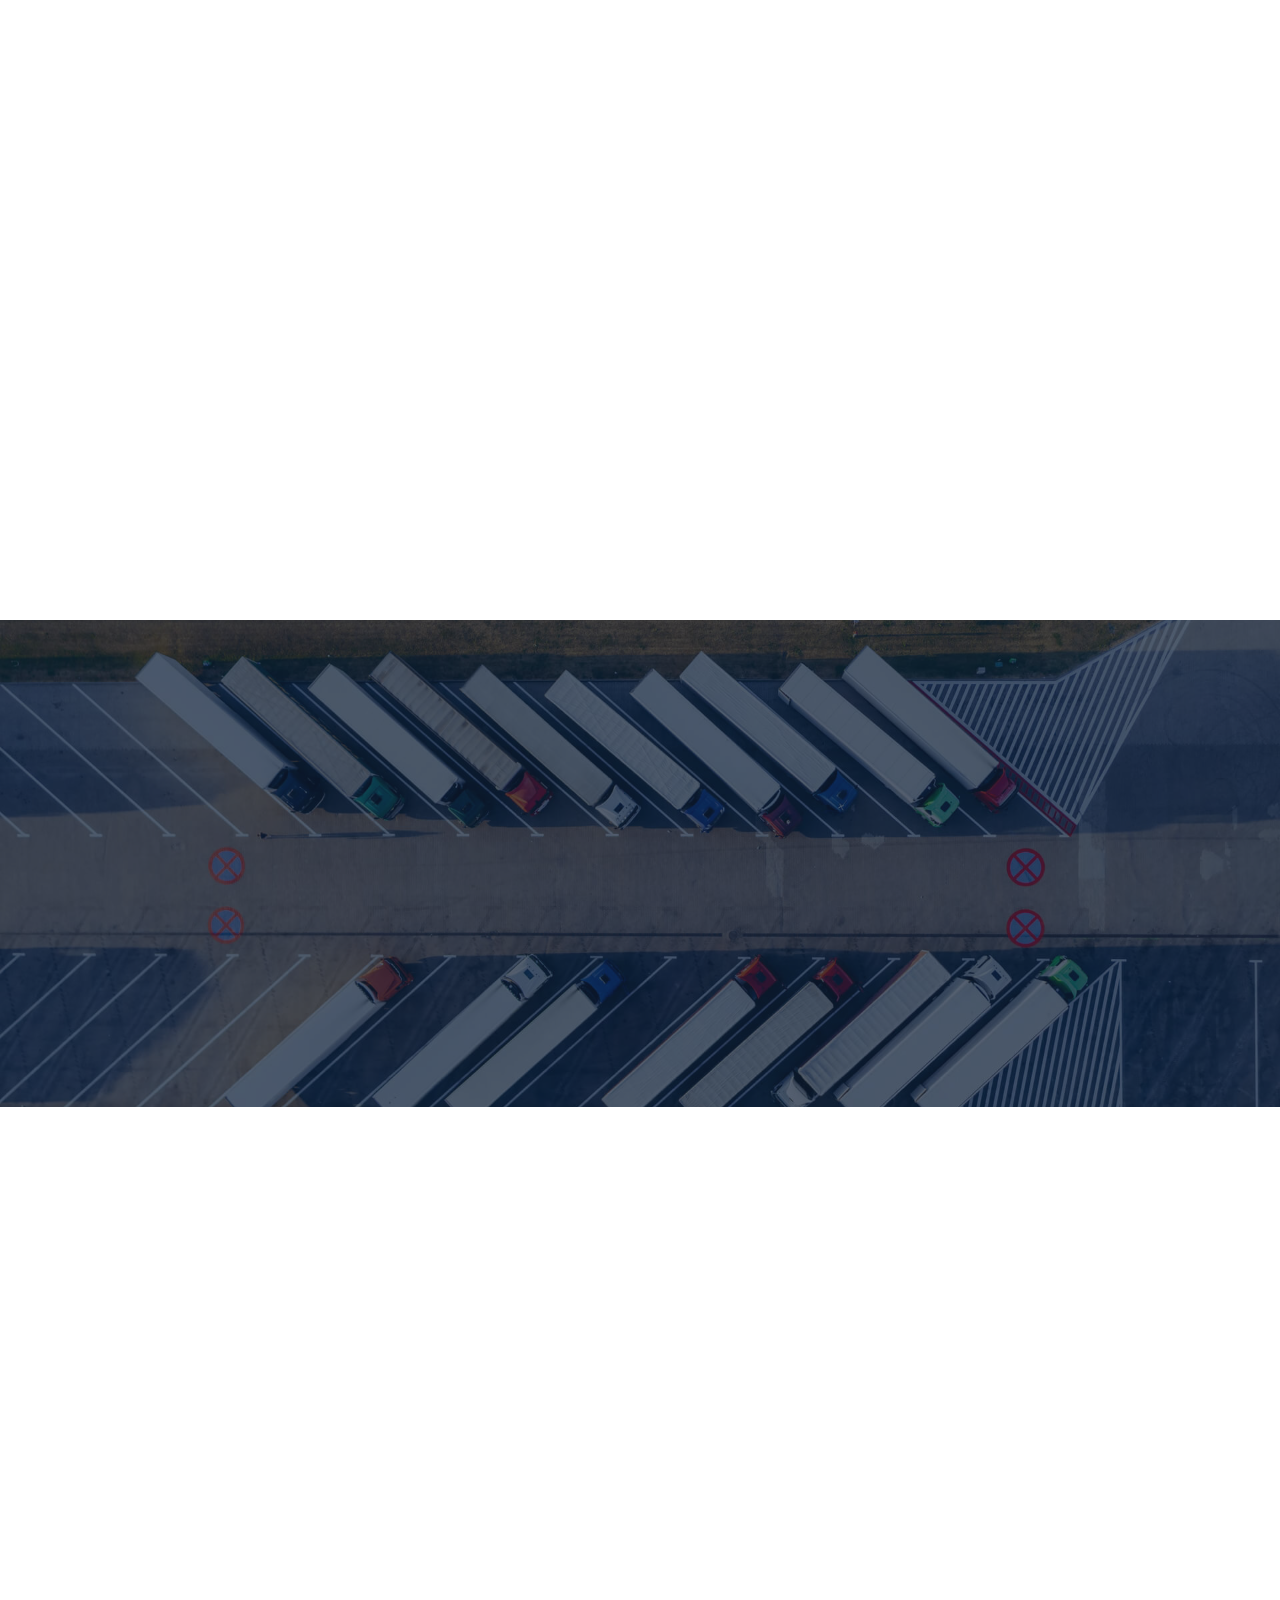
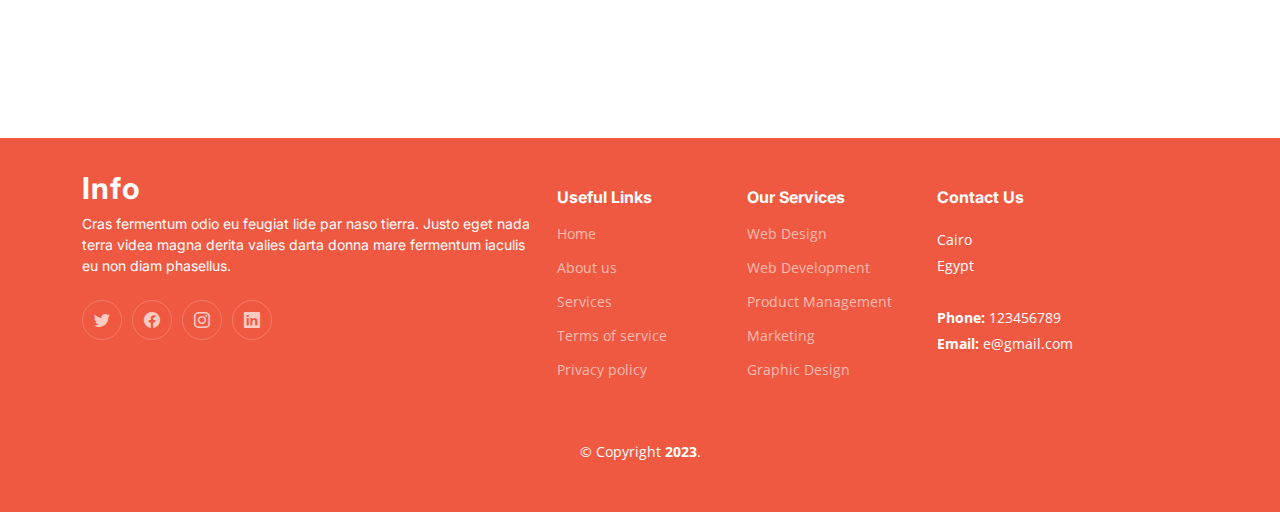
<file: about.html>
<!DOCTYPE html>
<html lang="en">
  <head>
    <meta charset="utf-8" />
    <meta content="width=device-width, initial-scale=1.0" name="viewport" />

    <title>Info</title>
    <meta content="" name="description" />
    <meta content="" name="keywords" />

    <!-- Google Fonts -->
    <link rel="preconnect" href="https://fonts.googleapis.com" />
    <link rel="preconnect" href="https://fonts.gstatic.com" crossorigin />
    <link
      href="https://fonts.googleapis.com/css2?family=Open+Sans:ital,wght@0,300;0,400;0,500;0,600;0,700;1,300;1,400;1,600;1,700&family=Poppins:ital,wght@0,300;0,400;0,500;0,600;0,700;1,300;1,400;1,500;1,600;1,700&family=Inter:ital,wght@0,300;0,400;0,500;0,600;0,700;1,300;1,400;1,500;1,600;1,700&display=swap"
      rel="stylesheet"
    />

    <!-- Vendor CSS Files -->
    <link
      href="assets/vendor/bootstrap/css/bootstrap.min.css"
      rel="stylesheet"
    />
    <link
      href="assets/vendor/bootstrap-icons/bootstrap-icons.css"
      rel="stylesheet"
    />
    <link
      href="assets/vendor/fontawesome-free/css/all.min.css"
      rel="stylesheet"
    />
    <link href="assets/vendor/swiper/swiper-bundle.min.css" rel="stylesheet" />
    <link href="assets/vendor/aos/aos.css" rel="stylesheet" />

    <!-- Template Main CSS File -->
    <link href="assets/css/main.css" rel="stylesheet" />

  </head>

  <body>
    <!-- ======= Header ======= -->
    <header id="header" class="header d-flex align-items-center fixed-top">
      <div
        class="container-fluid container-xl d-flex align-items-center justify-content-between"
      >
        <a href="index.html" class="logo d-flex align-items-center">
          <h1>Info</h1>
        </a>

        <i class="mobile-nav-toggle mobile-nav-show bi bi-list"></i>
        <i class="mobile-nav-toggle mobile-nav-hide d-none bi bi-x"></i>
        <nav id="navbar" class="navbar">
          <ul>
            <li><a href="index.html">Home</a></li>
            <li><a href="about.html" class="active">About</a></li>
            <li><a href="services.html">Services</a></li>
            <li><a href="pricing.html">Pricing</a></li>
            <li class="dropdown">
              <a href="#"
                ><span>Drop Down</span>
                <i class="bi bi-chevron-down dropdown-indicator"></i
              ></a>
              <ul>
                <li><a href="#">Drop Down 1</a></li>
                <li><a href="#">Drop Down 2</a></li>
                <li><a href="#">Drop Down 3</a></li>
                <li><a href="#">Drop Down 4</a></li>
              </ul>
            </li>
            <li><a href="contact.html">Contact</a></li>
            <li>
              <a class="get-a-quote" href="get-a-quote.html">Get a Quote</a>
            </li>
          </ul>
        </nav>
        <!-- .navbar -->
      </div>
    </header>
    <!-- End Header -->
    <!-- End Header -->

    <main id="main">
      <!-- ======= Breadcrumbs ======= -->
      <div class="breadcrumbs">
        <div
          class="page-header d-flex align-items-center"
          style="background-image: url('assets/img/page-header.jpg')"
        >
          <div class="container position-relative">
            <div class="row d-flex justify-content-center">
              <div class="col-lg-6 text-center">
                <h2>About</h2>
                <p>
                  Odio et unde deleniti. Deserunt numquam exercitationem.
                  Officiis quo odio sint voluptas consequatur ut a odio
                  voluptatem. Sit dolorum debitis veritatis natus dolores. Quasi
                  ratione sint. Sit quaerat ipsum dolorem.
                </p>
              </div>
            </div>
          </div>
        </div>
        <nav>
          <div class="container">
            <ol>
              <li><a href="index.html">Home</a></li>
              <li>About</li>
            </ol>
          </div>
        </nav>
      </div>
      <!-- End Breadcrumbs -->

      <!-- ======= About Us Section ======= -->
      <section id="about" class="about">
        <div class="container" data-aos="fade-up">
          <div class="row gy-4">
            <div
              class="col-lg-6 position-relative align-self-start order-lg-last order-first"
            >
              <img src="assets/img/about.jpg" class="img-fluid" alt="" />
            </div>
            <div class="col-lg-6 content order-last order-lg-first">
              <h3>About Us</h3>
              <p>
                Dolor iure expedita id fuga asperiores qui sunt consequatur
                minima. Quidem voluptas deleniti. Sit quia molestiae quia quas
                qui magnam itaque veritatis dolores. Corrupti totam ut eius
                incidunt reiciendis veritatis asperiores placeat.
              </p>
              <ul>
                <li data-aos="fade-up" data-aos-delay="100">
                  <i class="bi bi-diagram-3"></i>
                  <div>
                    <h5>Ullamco laboris nisi ut aliquip consequat</h5>
                    <p>
                      Magni facilis facilis repellendus cum excepturi quaerat
                      praesentium libre trade
                    </p>
                  </div>
                </li>
                <li data-aos="fade-up" data-aos-delay="200">
                  <i class="bi bi-fullscreen-exit"></i>
                  <div>
                    <h5>Magnam soluta odio exercitationem reprehenderi</h5>
                    <p>
                      Quo totam dolorum at pariatur aut distinctio dolorum
                      laudantium illo direna pasata redi
                    </p>
                  </div>
                </li>
                <li data-aos="fade-up" data-aos-delay="300">
                  <i class="bi bi-broadcast"></i>
                  <div>
                    <h5>Voluptatem et qui exercitationem</h5>
                    <p>
                      Et velit et eos maiores est tempora et quos dolorem autem
                      tempora incidunt maxime veniam
                    </p>
                  </div>
                </li>
              </ul>
            </div>
          </div>
        </div>
      </section>
      <!-- End About Us Section -->

      <!-- ======= Stats Counter Section ======= -->
      <section id="stats-counter" class="stats-counter pt-0">
        <div class="container" data-aos="fade-up">
          <div class="row gy-4">
            <div class="col-lg-3 col-md-6">
              <div class="stats-item text-center w-100 h-100">
                <span
                  data-purecounter-start="0"
                  data-purecounter-end="500"
                  data-purecounter-duration="2"
                  class="purecounter"
                ></span>
                <p>Clients</p>
              </div>
            </div>
            <!-- End Stats Item -->

            <div class="col-lg-3 col-md-6">
              <div class="stats-item text-center w-100 h-100">
                <span
                  data-purecounter-start="0"
                  data-purecounter-end="600"
                  data-purecounter-duration="2"
                  class="purecounter"
                ></span>
                <p>Projects</p>
              </div>
            </div>
            <!-- End Stats Item -->

            <div class="col-lg-3 col-md-6">
              <div class="stats-item text-center w-100 h-100">
                <span
                  data-purecounter-start="0"
                  data-purecounter-end="700"
                  data-purecounter-duration="2"
                  class="purecounter"
                ></span>
                <p>Hours Of Support</p>
              </div>
            </div>
            <!-- End Stats Item -->

            <div class="col-lg-3 col-md-6">
              <div class="stats-item text-center w-100 h-100">
                <span
                  data-purecounter-start="0"
                  data-purecounter-end="800"
                  data-purecounter-duration="2"
                  class="purecounter"
                ></span>
                <p>Workers</p>
              </div>
            </div>
            <!-- End Stats Item -->
          </div>
        </div>
      </section>
      <!-- End Stats Counter Section -->

      <!-- ======= Our Team Section ======= -->
      <section id="team" class="team pt-0">
        <div class="container" data-aos="fade-up">
          <div class="section-header">
            <span>Our Team</span>
            <h2>Our Team</h2>
          </div>

          <div class="row" data-aos="fade-up" data-aos-delay="100">
            <div class="col-lg-4 col-md-6 d-flex">
              <div class="member">
                <img
                  src="assets/img/team/team-1.jpg"
                  class="img-fluid"
                  alt=""
                />
                <div class="member-content">
                  <h4>Walter White</h4>
                  <span>Web Development</span>
                  <p>
                    Magni qui quod omnis unde et eos fuga et exercitationem.
                    Odio veritatis perspiciatis quaerat qui aut aut aut
                  </p>
                  <div class="social">
                    <a href=""><i class="bi bi-twitter"></i></a>
                    <a href=""><i class="bi bi-facebook"></i></a>
                    <a href=""><i class="bi bi-instagram"></i></a>
                    <a href=""><i class="bi bi-linkedin"></i></a>
                  </div>
                </div>
              </div>
            </div>
            <!-- End Team Member -->

            <div class="col-lg-4 col-md-6 d-flex">
              <div class="member">
                <img
                  src="assets/img/team/team-2.jpg"
                  class="img-fluid"
                  alt=""
                />
                <div class="member-content">
                  <h4>Sarah Jhinson</h4>
                  <span>Marketing</span>
                  <p>
                    Repellat fugiat adipisci nemo illum nesciunt voluptas
                    repellendus. In architecto rerum rerum temporibus
                  </p>
                  <div class="social">
                    <a href=""><i class="bi bi-twitter"></i></a>
                    <a href=""><i class="bi bi-facebook"></i></a>
                    <a href=""><i class="bi bi-instagram"></i></a>
                    <a href=""><i class="bi bi-linkedin"></i></a>
                  </div>
                </div>
              </div>
            </div>
            <!-- End Team Member -->

            <div class="col-lg-4 col-md-6 d-flex">
              <div class="member">
                <img
                  src="assets/img/team/team-3.jpg"
                  class="img-fluid"
                  alt=""
                />
                <div class="member-content">
                  <h4>William Anderson</h4>
                  <span>Content</span>
                  <p>
                    Voluptas necessitatibus occaecati quia. Earum totam
                    consequuntur qui porro et laborum toro des clara
                  </p>
                  <div class="social">
                    <a href=""><i class="bi bi-twitter"></i></a>
                    <a href=""><i class="bi bi-facebook"></i></a>
                    <a href=""><i class="bi bi-instagram"></i></a>
                    <a href=""><i class="bi bi-linkedin"></i></a>
                  </div>
                </div>
              </div>
            </div>
            <!-- End Team Member -->
          </div>
        </div>
      </section>
      <!-- End Our Team Section -->

      <!-- ======= Testimonials Section ======= -->
      <section id="testimonials" class="testimonials">
        <div class="container">
          <div class="slides-1 swiper" data-aos="fade-up">
            <div class="swiper-wrapper">
              <div class="swiper-slide">
                <div class="testimonial-item">
                  <img
                    src="assets/img/testimonials/testimonials-1.jpg"
                    class="testimonial-img"
                    alt=""
                  />
                  <h3>Saul Goodman</h3>
                  <h4>Ceo &amp; Founder</h4>
                  <div class="stars">
                    <i class="bi bi-star-fill"></i
                    ><i class="bi bi-star-fill"></i
                    ><i class="bi bi-star-fill"></i
                    ><i class="bi bi-star-fill"></i
                    ><i class="bi bi-star-fill"></i>
                  </div>
                  <p>
                    <i class="bi bi-quote quote-icon-left"></i>
                    Proin iaculis purus consequat sem cure digni ssim donec
                    porttitora entum suscipit rhoncus. Accusantium quam,
                    ultricies eget id, aliquam eget nibh et. Maecen aliquam,
                    risus at semper.
                    <i class="bi bi-quote quote-icon-right"></i>
                  </p>
                </div>
              </div>
              <!-- End testimonial item -->

              <div class="swiper-slide">
                <div class="testimonial-item">
                  <img
                    src="assets/img/testimonials/testimonials-2.jpg"
                    class="testimonial-img"
                    alt=""
                  />
                  <h3>Sara Wilsson</h3>
                  <h4>Designer</h4>
                  <div class="stars">
                    <i class="bi bi-star-fill"></i
                    ><i class="bi bi-star-fill"></i
                    ><i class="bi bi-star-fill"></i
                    ><i class="bi bi-star-fill"></i
                    ><i class="bi bi-star-fill"></i>
                  </div>
                  <p>
                    <i class="bi bi-quote quote-icon-left"></i>
                    Export tempor illum tamen malis malis eram quae irure esse
                    labore quem cillum quid cillum eram malis quorum velit fore
                    eram velit sunt aliqua noster fugiat irure amet legam anim
                    culpa.
                    <i class="bi bi-quote quote-icon-right"></i>
                  </p>
                </div>
              </div>
              <!-- End testimonial item -->

              <div class="swiper-slide">
                <div class="testimonial-item">
                  <img
                    src="assets/img/testimonials/testimonials-3.jpg"
                    class="testimonial-img"
                    alt=""
                  />
                  <h3>Jena Karlis</h3>
                  <h4>Store Owner</h4>
                  <div class="stars">
                    <i class="bi bi-star-fill"></i
                    ><i class="bi bi-star-fill"></i
                    ><i class="bi bi-star-fill"></i
                    ><i class="bi bi-star-fill"></i
                    ><i class="bi bi-star-fill"></i>
                  </div>
                  <p>
                    <i class="bi bi-quote quote-icon-left"></i>
                    Enim nisi quem export duis labore cillum quae magna enim
                    sint quorum nulla quem veniam duis minim tempor labore quem
                    eram duis noster aute amet eram fore quis sint minim.
                    <i class="bi bi-quote quote-icon-right"></i>
                  </p>
                </div>
              </div>
              <!-- End testimonial item -->

              <div class="swiper-slide">
                <div class="testimonial-item">
                  <img
                    src="assets/img/testimonials/testimonials-4.jpg"
                    class="testimonial-img"
                    alt=""
                  />
                  <h3>Matt Brandon</h3>
                  <h4>Freelancer</h4>
                  <div class="stars">
                    <i class="bi bi-star-fill"></i
                    ><i class="bi bi-star-fill"></i
                    ><i class="bi bi-star-fill"></i
                    ><i class="bi bi-star-fill"></i
                    ><i class="bi bi-star-fill"></i>
                  </div>
                  <p>
                    <i class="bi bi-quote quote-icon-left"></i>
                    Fugiat enim eram quae cillum dolore dolor amet nulla culpa
                    multos export minim fugiat minim velit minim dolor enim duis
                    veniam ipsum anim magna sunt elit fore quem dolore labore
                    illum veniam.
                    <i class="bi bi-quote quote-icon-right"></i>
                  </p>
                </div>
              </div>
              <!-- End testimonial item -->

              <div class="swiper-slide">
                <div class="testimonial-item">
                  <img
                    src="assets/img/testimonials/testimonials-5.jpg"
                    class="testimonial-img"
                    alt=""
                  />
                  <h3>John Larson</h3>
                  <h4>Entrepreneur</h4>
                  <div class="stars">
                    <i class="bi bi-star-fill"></i
                    ><i class="bi bi-star-fill"></i
                    ><i class="bi bi-star-fill"></i
                    ><i class="bi bi-star-fill"></i
                    ><i class="bi bi-star-fill"></i>
                  </div>
                  <p>
                    <i class="bi bi-quote quote-icon-left"></i>
                    Quis quorum aliqua sint quem legam fore sunt eram irure
                    aliqua veniam tempor noster veniam enim culpa labore duis
                    sunt culpa nulla illum cillum fugiat legam esse veniam culpa
                    fore nisi cillum quid.
                    <i class="bi bi-quote quote-icon-right"></i>
                  </p>
                </div>
              </div>
              <!-- End testimonial item -->
            </div>
            <div class="swiper-pagination"></div>
          </div>
        </div>
      </section>
      <!-- End Testimonials Section -->

      <!-- ======= Frequently Asked Questions Section ======= -->
      <section id="faq" class="faq">
        <div class="container" data-aos="fade-up">
          <div class="section-header">
            <span>Frequently Asked Questions</span>
            <h2>Frequently Asked Questions</h2>
          </div>

          <div
            class="row justify-content-center"
            data-aos="fade-up"
            data-aos-delay="200"
          >
            <div class="col-lg-10">
              <div class="accordion accordion-flush" id="faqlist">
                <div class="accordion-item">
                  <h3 class="accordion-header">
                    <button
                      class="accordion-button collapsed"
                      type="button"
                      data-bs-toggle="collapse"
                      data-bs-target="#faq-content-1"
                    >
                      <i class="bi bi-question-circle question-icon"></i>
                      Non consectetur a erat nam at lectus urna duis?
                    </button>
                  </h3>
                  <div
                    id="faq-content-1"
                    class="accordion-collapse collapse"
                    data-bs-parent="#faqlist"
                  >
                    <div class="accordion-body">
                      Feugiat pretium nibh ipsum consequat. Tempus iaculis urna
                      id volutpat lacus laoreet non curabitur gravida. Venenatis
                      lectus magna fringilla urna porttitor rhoncus dolor purus
                      non.
                    </div>
                  </div>
                </div>
                <!-- # Faq item-->

                <div class="accordion-item">
                  <h3 class="accordion-header">
                    <button
                      class="accordion-button collapsed"
                      type="button"
                      data-bs-toggle="collapse"
                      data-bs-target="#faq-content-2"
                    >
                      <i class="bi bi-question-circle question-icon"></i>
                      Feugiat scelerisque varius morbi enim nunc faucibus a
                      pellentesque?
                    </button>
                  </h3>
                  <div
                    id="faq-content-2"
                    class="accordion-collapse collapse"
                    data-bs-parent="#faqlist"
                  >
                    <div class="accordion-body">
                      Dolor sit amet consectetur adipiscing elit pellentesque
                      habitant morbi. Id interdum velit laoreet id donec
                      ultrices. Fringilla phasellus faucibus scelerisque
                      eleifend donec pretium. Est pellentesque elit ullamcorper
                      dignissim. Mauris ultrices eros in cursus turpis massa
                      tincidunt dui.
                    </div>
                  </div>
                </div>
                <!-- # Faq item-->

                <div class="accordion-item">
                  <h3 class="accordion-header">
                    <button
                      class="accordion-button collapsed"
                      type="button"
                      data-bs-toggle="collapse"
                      data-bs-target="#faq-content-3"
                    >
                      <i class="bi bi-question-circle question-icon"></i>
                      Dolor sit amet consectetur adipiscing elit pellentesque
                      habitant morbi?
                    </button>
                  </h3>
                  <div
                    id="faq-content-3"
                    class="accordion-collapse collapse"
                    data-bs-parent="#faqlist"
                  >
                    <div class="accordion-body">
                      Eleifend mi in nulla posuere sollicitudin aliquam ultrices
                      sagittis orci. Faucibus pulvinar elementum integer enim.
                      Sem nulla pharetra diam sit amet nisl suscipit. Rutrum
                      tellus pellentesque eu tincidunt. Lectus urna duis
                      convallis convallis tellus. Urna molestie at elementum eu
                      facilisis sed odio morbi quis
                    </div>
                  </div>
                </div>
                <!-- # Faq item-->

                <div class="accordion-item">
                  <h3 class="accordion-header">
                    <button
                      class="accordion-button collapsed"
                      type="button"
                      data-bs-toggle="collapse"
                      data-bs-target="#faq-content-4"
                    >
                      <i class="bi bi-question-circle question-icon"></i>
                      Ac odio tempor orci dapibus. Aliquam eleifend mi in nulla?
                    </button>
                  </h3>
                  <div
                    id="faq-content-4"
                    class="accordion-collapse collapse"
                    data-bs-parent="#faqlist"
                  >
                    <div class="accordion-body">
                      <i class="bi bi-question-circle question-icon"></i>
                      Dolor sit amet consectetur adipiscing elit pellentesque
                      habitant morbi. Id interdum velit laoreet id donec
                      ultrices. Fringilla phasellus faucibus scelerisque
                      eleifend donec pretium. Est pellentesque elit ullamcorper
                      dignissim. Mauris ultrices eros in cursus turpis massa
                      tincidunt dui.
                    </div>
                  </div>
                </div>
                <!-- # Faq item-->

                <div class="accordion-item">
                  <h3 class="accordion-header">
                    <button
                      class="accordion-button collapsed"
                      type="button"
                      data-bs-toggle="collapse"
                      data-bs-target="#faq-content-5"
                    >
                      <i class="bi bi-question-circle question-icon"></i>
                      Tempus quam pellentesque nec nam aliquam sem et tortor
                      consequat?
                    </button>
                  </h3>
                  <div
                    id="faq-content-5"
                    class="accordion-collapse collapse"
                    data-bs-parent="#faqlist"
                  >
                    <div class="accordion-body">
                      Molestie a iaculis at erat pellentesque adipiscing
                      commodo. Dignissim suspendisse in est ante in. Nunc vel
                      risus commodo viverra maecenas accumsan. Sit amet nisl
                      suscipit adipiscing bibendum est. Purus gravida quis
                      blandit turpis cursus in
                    </div>
                  </div>
                </div>
                <!-- # Faq item-->
              </div>
            </div>
          </div>
        </div>
      </section>
      <!-- End Frequently Asked Questions Section -->
    </main>
    <!-- End #main -->

    <!-- ======= Footer ======= -->
    <footer id="footer" class="footer">
      <div class="container">
        <div class="row gy-4">
          <div class="col-lg-5 col-md-12 footer-info">
            <a href="index.html" class="logo d-flex align-items-center">
              <span>Info</span>
            </a>
            <p>
              Cras fermentum odio eu feugiat lide par naso tierra. Justo eget
              nada terra videa magna derita valies darta donna mare fermentum
              iaculis eu non diam phasellus.
            </p>
            <div class="social-links d-flex mt-4">
              <a href="#" class="twitter"><i class="bi bi-twitter"></i></a>
              <a href="#" class="facebook"><i class="bi bi-facebook"></i></a>
              <a href="#" class="instagram"><i class="bi bi-instagram"></i></a>
              <a href="#" class="linkedin"><i class="bi bi-linkedin"></i></a>
            </div>
          </div>

          <div class="col-lg-2 col-6 footer-links">
            <h4>Useful Links</h4>
            <ul>
              <li><a href="#">Home</a></li>
              <li><a href="#">About us</a></li>
              <li><a href="#">Services</a></li>
              <li><a href="#">Terms of service</a></li>
              <li><a href="#">Privacy policy</a></li>
            </ul>
          </div>

          <div class="col-lg-2 col-6 footer-links">
            <h4>Our Services</h4>
            <ul>
              <li><a href="#">Web Design</a></li>
              <li><a href="#">Web Development</a></li>
              <li><a href="#">Product Management</a></li>
              <li><a href="#">Marketing</a></li>
              <li><a href="#">Graphic Design</a></li>
            </ul>
          </div>

          <div
            class="col-lg-3 col-md-12 footer-contact text-center text-md-start"
          >
            <h4>Contact Us</h4>
            <p>
              Cairo<br>
              Egypt <br><br>
              <strong>Phone:</strong> 123456789<br>
              <strong>Email:</strong> e@gmail.com<br>
            </p>
          </div>
        </div>
      </div>

      <div class="container mt-4">
        <div class="copyright">
          &copy; Copyright <strong><span>2023</span></strong>. 
        </div>
      </div>
    </footer>
    <!-- End Footer -->

    <a
      href="#"
      class="scroll-top d-flex align-items-center justify-content-center"
      ><i class="bi bi-arrow-up-short"></i
    ></a>

    <div id="preloader"></div>

    <!-- Vendor JS Files -->
    <script src="assets/vendor/bootstrap/js/bootstrap.bundle.min.js"></script>
    <script src="assets/vendor/purecounter/purecounter_vanilla.js"></script>
    <script src="assets/vendor/swiper/swiper-bundle.min.js"></script>
    <script src="assets/vendor/aos/aos.js"></script>

    <!-- Template Main JS File -->
    <script src="assets/js/main.js"></script>
  </body>
</html>
</file>
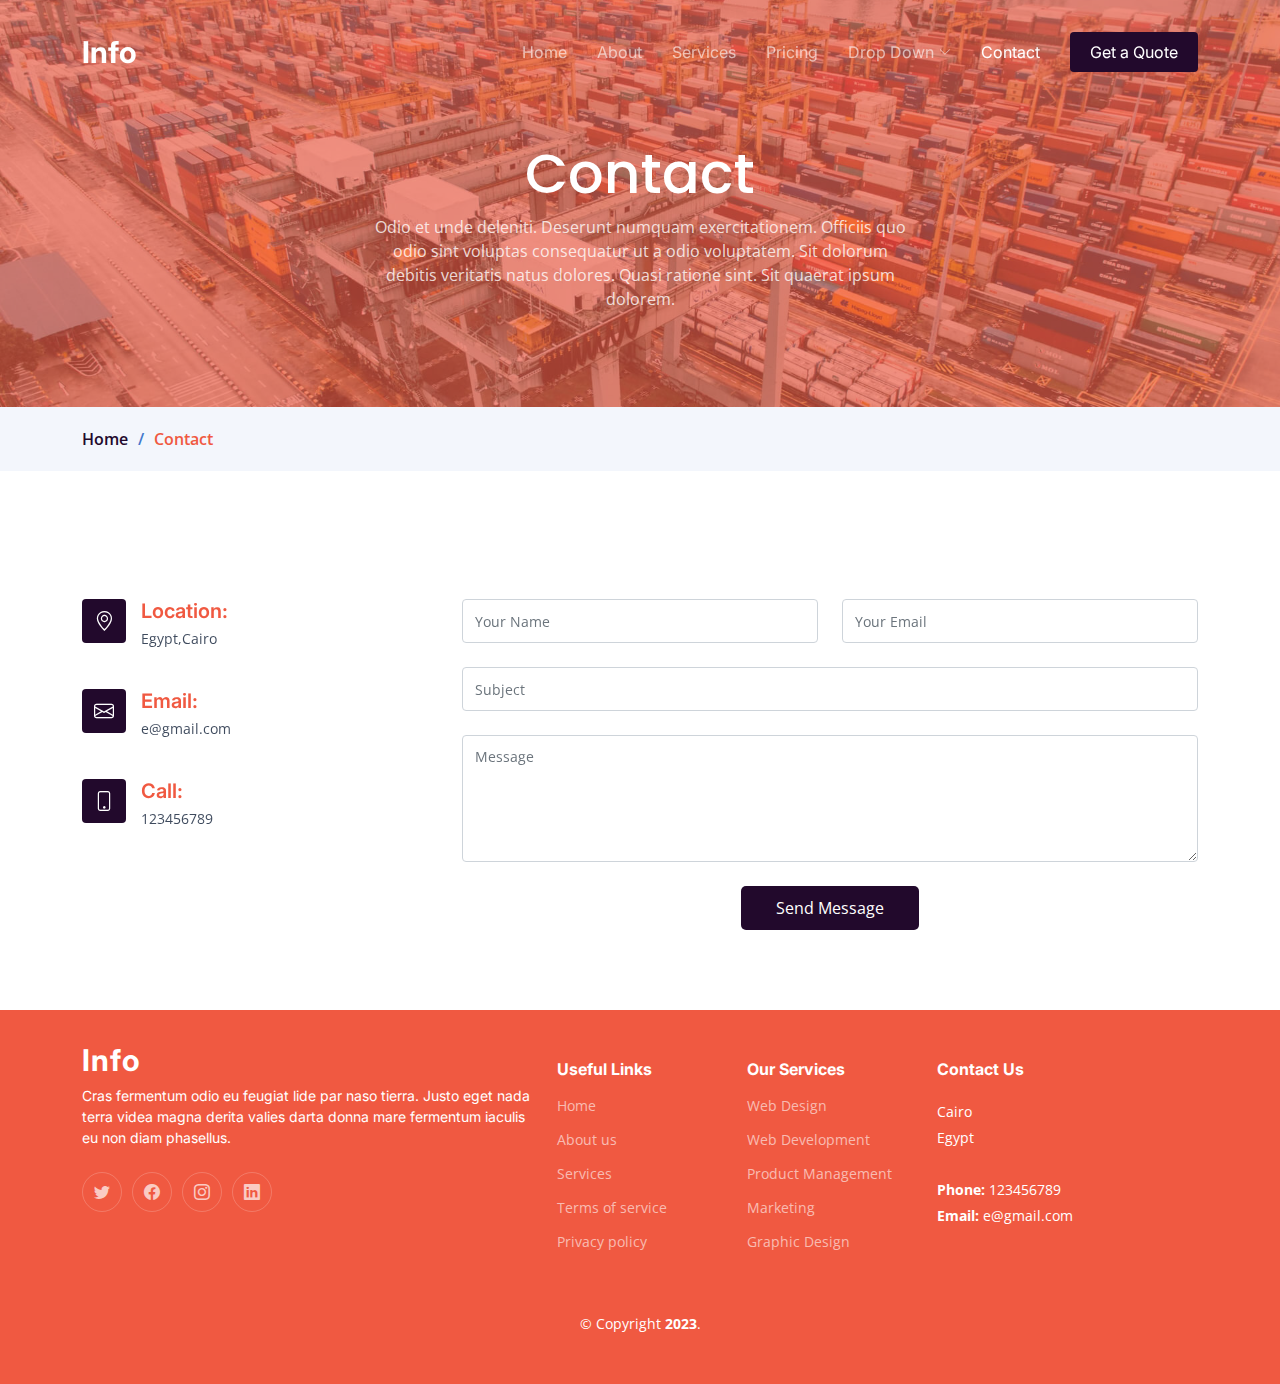
<file: contact.html>
<!DOCTYPE html>
<html lang="en">

<head>
  <meta charset="utf-8">
  <meta content="width=device-width, initial-scale=1.0" name="viewport">

  <title>Info</title>
  <meta content="" name="description">
  <meta content="" name="keywords">


  <!-- Google Fonts -->
  <link rel="preconnect" href="https://fonts.googleapis.com">
  <link rel="preconnect" href="https://fonts.gstatic.com" crossorigin>
  <link href="https://fonts.googleapis.com/css2?family=Open+Sans:ital,wght@0,300;0,400;0,500;0,600;0,700;1,300;1,400;1,600;1,700&family=Poppins:ital,wght@0,300;0,400;0,500;0,600;0,700;1,300;1,400;1,500;1,600;1,700&family=Inter:ital,wght@0,300;0,400;0,500;0,600;0,700;1,300;1,400;1,500;1,600;1,700&display=swap" rel="stylesheet">

  <!-- Vendor CSS Files -->
  <link href="assets/vendor/bootstrap/css/bootstrap.min.css" rel="stylesheet">
  <link href="assets/vendor/bootstrap-icons/bootstrap-icons.css" rel="stylesheet">
  <link href="assets/vendor/fontawesome-free/css/all.min.css" rel="stylesheet">
  <link href="assets/vendor/swiper/swiper-bundle.min.css" rel="stylesheet">
  <link href="assets/vendor/aos/aos.css" rel="stylesheet">

  <!-- Template Main CSS File -->
  <link href="assets/css/main.css" rel="stylesheet">

</head>

<body>

  <!-- ======= Header ======= -->
  <header id="header" class="header d-flex align-items-center fixed-top">
    <div class="container-fluid container-xl d-flex align-items-center justify-content-between">

      <a href="index.html" class="logo d-flex align-items-center">
        <h1>Info</h1>
      </a>

      <i class="mobile-nav-toggle mobile-nav-show bi bi-list"></i>
      <i class="mobile-nav-toggle mobile-nav-hide d-none bi bi-x"></i>
      <nav id="navbar" class="navbar">
        <ul>
          <li><a href="index.html">Home</a></li>
          <li><a href="about.html">About</a></li>
          <li><a href="services.html">Services</a></li>
          <li><a href="pricing.html">Pricing</a></li>
          <li class="dropdown"><a href="#"><span>Drop Down</span> <i class="bi bi-chevron-down dropdown-indicator"></i></a>
            <ul>
              <li><a href="#">Drop Down 1</a></li>
              <li><a href="#">Drop Down 2</a></li>
              <li><a href="#">Drop Down 3</a></li>
              <li><a href="#">Drop Down 4</a></li>
            </ul>
          </li>
          <li><a href="contact.html" class="active">Contact</a></li>
          <li><a class="get-a-quote" href="get-a-quote.html">Get a Quote</a></li>
        </ul>
      </nav><!-- .navbar -->

    </div>
  </header><!-- End Header -->
  <!-- End Header -->

  <main id="main">

    <!-- ======= Breadcrumbs ======= -->
    <div class="breadcrumbs">
      <div class="page-header d-flex align-items-center" style="background-image: url('assets/img/page-header.jpg');">
        <div class="container position-relative">
          <div class="row d-flex justify-content-center">
            <div class="col-lg-6 text-center">
              <h2>Contact</h2>
              <p>Odio et unde deleniti. Deserunt numquam exercitationem. Officiis quo odio sint voluptas consequatur ut a odio voluptatem. Sit dolorum debitis veritatis natus dolores. Quasi ratione sint. Sit quaerat ipsum dolorem.</p>
            </div>
          </div>
        </div>
      </div>
      <nav>
        <div class="container">
          <ol>
            <li><a href="index.html">Home</a></li>
            <li>Contact</li>
          </ol>
        </div>
      </nav>
    </div><!-- End Breadcrumbs -->

    <!-- ======= Contact Section ======= -->
    <section id="contact" class="contact">
      <div class="container" data-aos="fade-up">

        <div class="row gy-4 mt-4">

          <div class="col-lg-4">

            <div class="info-item d-flex">
              <i class="bi bi-geo-alt flex-shrink-0"></i>
              <div>
                <h4>Location:</h4>
                <p>Egypt,Cairo</p>
              </div>
            </div><!-- End Info Item -->

            <div class="info-item d-flex">
              <i class="bi bi-envelope flex-shrink-0"></i>
              <div>
                <h4>Email:</h4>
                <p>e@gmail.com</p>
              </div>
            </div><!-- End Info Item -->

            <div class="info-item d-flex">
              <i class="bi bi-phone flex-shrink-0"></i>
              <div>
                <h4>Call:</h4>
                <p>123456789</p>
              </div>
            </div><!-- End Info Item -->

          </div>

          <div class="col-lg-8">
            <form action="forms/contact.php" method="post" role="form" class="php-email-form">
              <div class="row">
                <div class="col-md-6 form-group">
                  <input type="text" name="name" class="form-control" id="name" placeholder="Your Name" required>
                </div>
                <div class="col-md-6 form-group mt-3 mt-md-0">
                  <input type="email" class="form-control" name="email" id="email" placeholder="Your Email" required>
                </div>
              </div>
              <div class="form-group mt-3">
                <input type="text" class="form-control" name="subject" id="subject" placeholder="Subject" required>
              </div>
              <div class="form-group mt-3">
                <textarea class="form-control" name="message" rows="5" placeholder="Message" required></textarea>
              </div>
              <div class="my-3">
                <div class="loading">Loading</div>
                <div class="error-message"></div>
                <div class="sent-message">Your message has been sent. Thank you!</div>
              </div>
              <div class="text-center"><button type="submit">Send Message</button></div>
            </form>
          </div><!-- End Contact Form -->

        </div>

      </div>
    </section><!-- End Contact Section -->

  </main><!-- End #main -->

  <!-- ======= Footer ======= -->
  <footer id="footer" class="footer">
    <div class="container">
      <div class="row gy-4">
        <div class="col-lg-5 col-md-12 footer-info">
          <a href="index.html" class="logo d-flex align-items-center">
            <span>Info</span>
          </a>
          <p>
            Cras fermentum odio eu feugiat lide par naso tierra. Justo eget
            nada terra videa magna derita valies darta donna mare fermentum
            iaculis eu non diam phasellus.
          </p>
          <div class="social-links d-flex mt-4">
            <a href="#" class="twitter"><i class="bi bi-twitter"></i></a>
            <a href="#" class="facebook"><i class="bi bi-facebook"></i></a>
            <a href="#" class="instagram"><i class="bi bi-instagram"></i></a>
            <a href="#" class="linkedin"><i class="bi bi-linkedin"></i></a>
          </div>
        </div>

        <div class="col-lg-2 col-6 footer-links">
          <h4>Useful Links</h4>
          <ul>
            <li><a href="#">Home</a></li>
            <li><a href="#">About us</a></li>
            <li><a href="#">Services</a></li>
            <li><a href="#">Terms of service</a></li>
            <li><a href="#">Privacy policy</a></li>
          </ul>
        </div>

        <div class="col-lg-2 col-6 footer-links">
          <h4>Our Services</h4>
          <ul>
            <li><a href="#">Web Design</a></li>
            <li><a href="#">Web Development</a></li>
            <li><a href="#">Product Management</a></li>
            <li><a href="#">Marketing</a></li>
            <li><a href="#">Graphic Design</a></li>
          </ul>
        </div>

        <div
          class="col-lg-3 col-md-12 footer-contact text-center text-md-start"
        >
          <h4>Contact Us</h4>
          <p>
            Cairo<br>
            Egypt <br><br>
            <strong>Phone:</strong> 123456789<br>
            <strong>Email:</strong> e@gmail.com<br>
          </p>
        </div>
      </div>
    </div>

    <div class="container mt-4">
      <div class="copyright">
        &copy; Copyright <strong><span>2023</span></strong>. 
      </div>
    </div>
  </footer>
  <!-- End Footer -->

  <a href="#" class="scroll-top d-flex align-items-center justify-content-center"><i class="bi bi-arrow-up-short"></i></a>

  <div id="preloader"></div>

  <!-- Vendor JS Files -->
  <script src="assets/vendor/bootstrap/js/bootstrap.bundle.min.js"></script>
  <script src="assets/vendor/purecounter/purecounter_vanilla.js"></script>
  <script src="assets/vendor/swiper/swiper-bundle.min.js"></script>
  <script src="assets/vendor/aos/aos.js"></script>


  <!-- Template Main JS File -->
  <script src="assets/js/main.js"></script>

</body>

</html>
</file>
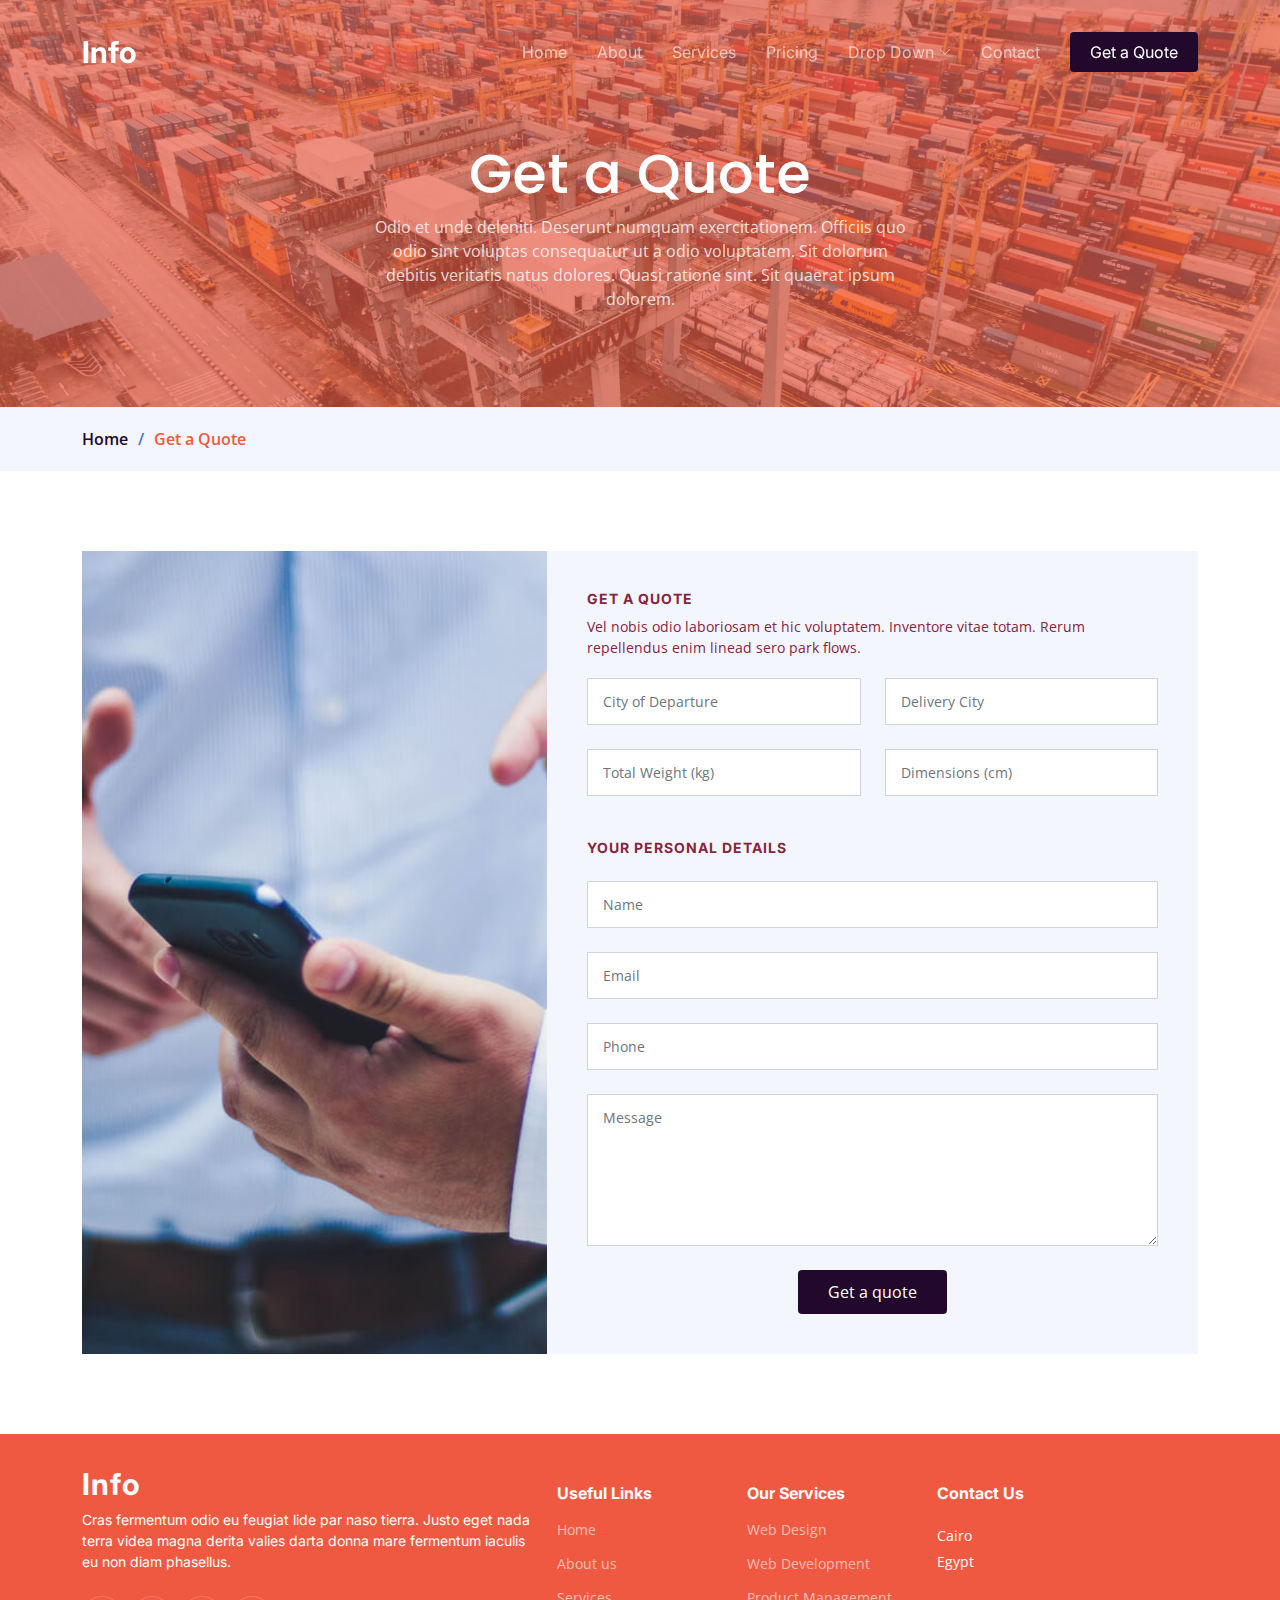
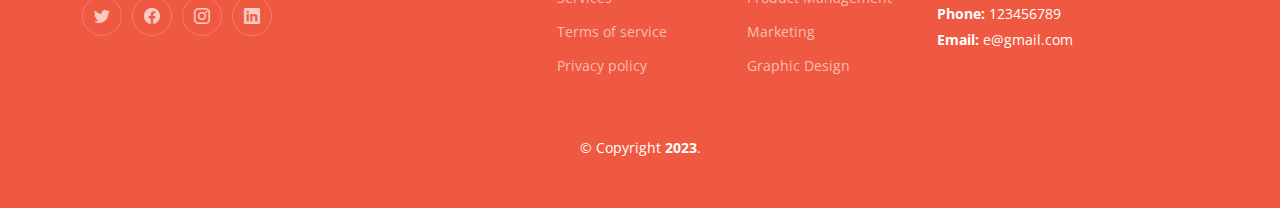
<file: get-a-quote.html>
<!DOCTYPE html>
<html lang="en">

<head>
  <meta charset="utf-8">
  <meta content="width=device-width, initial-scale=1.0" name="viewport">

  <title>Info</title>
  <meta content="" name="description">
  <meta content="" name="keywords">


  <!-- Google Fonts -->
  <link rel="preconnect" href="https://fonts.googleapis.com">
  <link rel="preconnect" href="https://fonts.gstatic.com" crossorigin>
  <link href="https://fonts.googleapis.com/css2?family=Open+Sans:ital,wght@0,300;0,400;0,500;0,600;0,700;1,300;1,400;1,600;1,700&family=Poppins:ital,wght@0,300;0,400;0,500;0,600;0,700;1,300;1,400;1,500;1,600;1,700&family=Inter:ital,wght@0,300;0,400;0,500;0,600;0,700;1,300;1,400;1,500;1,600;1,700&display=swap" rel="stylesheet">

  <!-- Vendor CSS Files -->
  <link href="assets/vendor/bootstrap/css/bootstrap.min.css" rel="stylesheet">
  <link href="assets/vendor/bootstrap-icons/bootstrap-icons.css" rel="stylesheet">
  <link href="assets/vendor/fontawesome-free/css/all.min.css" rel="stylesheet">
  <link href="assets/vendor/swiper/swiper-bundle.min.css" rel="stylesheet">
  <link href="assets/vendor/aos/aos.css" rel="stylesheet">

  <!-- Template Main CSS File -->
  <link href="assets/css/main.css" rel="stylesheet">

</head>

<body>

  <!-- ======= Header ======= -->
  <header id="header" class="header d-flex align-items-center fixed-top">
    <div class="container-fluid container-xl d-flex align-items-center justify-content-between">

      <a href="index.html" class="logo d-flex align-items-center">
        <!-- Uncomment the line below if you also wish to use an image logo -->
        <!-- <img src="assets/img/logo.png" alt=""> -->
        <h1>Info</h1>
      </a>

      <i class="mobile-nav-toggle mobile-nav-show bi bi-list"></i>
      <i class="mobile-nav-toggle mobile-nav-hide d-none bi bi-x"></i>
      <nav id="navbar" class="navbar">
        <ul>
          <li><a href="index.html">Home</a></li>
          <li><a href="about.html">About</a></li>
          <li><a href="services.html">Services</a></li>
          <li><a href="pricing.html">Pricing</a></li>
          <li class="dropdown"><a href="#"><span>Drop Down</span> <i class="bi bi-chevron-down dropdown-indicator"></i></a>
            <ul>
              <li><a href="#">Drop Down 1</a></li>
              <li><a href="#">Drop Down 2</a></li>
              <li><a href="#">Drop Down 3</a></li>
              <li><a href="#">Drop Down 4</a></li>
            </ul>
          </li>
          <li><a href="contact.html">Contact</a></li>
          <li><a class="get-a-quote" href="get-a-quote.html">Get a Quote</a></li>
        </ul>
      </nav><!-- .navbar -->

    </div>
  </header><!-- End Header -->
  <!-- End Header -->

  <main id="main">

    <!-- ======= Breadcrumbs ======= -->
    <div class="breadcrumbs">
      <div class="page-header d-flex align-items-center" style="background-image: url('assets/img/page-header.jpg');">
        <div class="container position-relative">
          <div class="row d-flex justify-content-center">
            <div class="col-lg-6 text-center">
              <h2>Get a Quote</h2>
              <p>Odio et unde deleniti. Deserunt numquam exercitationem. Officiis quo odio sint voluptas consequatur ut a odio voluptatem. Sit dolorum debitis veritatis natus dolores. Quasi ratione sint. Sit quaerat ipsum dolorem.</p>
            </div>
          </div>
        </div>
      </div>
      <nav>
        <div class="container">
          <ol>
            <li><a href="index.html">Home</a></li>
            <li>Get a Quote</li>
          </ol>
        </div>
      </nav>
    </div><!-- End Breadcrumbs -->

    <!-- ======= Get a Quote Section ======= -->
    <section id="get-a-quote" class="get-a-quote">
      <div class="container" data-aos="fade-up">

        <div class="row g-0">

          <div class="col-lg-5 quote-bg" style="background-image: url(assets/img/quote-bg.jpg);"></div>

          <div class="col-lg-7">
            <form action="forms/quote.php" method="post" class="php-email-form">
              <h3>Get a quote</h3>
              <p>Vel nobis odio laboriosam et hic voluptatem. Inventore vitae totam. Rerum repellendus enim linead sero park flows.</p>
              <div class="row gy-4">

                <div class="col-md-6">
                  <input type="text" name="departure" class="form-control" placeholder="City of Departure" required>
                </div>

                <div class="col-md-6">
                  <input type="text" name="delivery" class="form-control" placeholder="Delivery City" required>
                </div>

                <div class="col-md-6">
                  <input type="text" name="weight" class="form-control" placeholder="Total Weight (kg)" required>
                </div>

                <div class="col-md-6">
                  <input type="text" name="dimensions" class="form-control" placeholder="Dimensions (cm)" required>
                </div>

                <div class="col-lg-12">
                  <h4>Your Personal Details</h4>
                </div>

                <div class="col-md-12">
                  <input type="text" name="name" class="form-control" placeholder="Name" required>
                </div>

                <div class="col-md-12 ">
                  <input type="email" class="form-control" name="email" placeholder="Email" required>
                </div>

                <div class="col-md-12">
                  <input type="text" class="form-control" name="phone" placeholder="Phone" required>
                </div>

                <div class="col-md-12">
                  <textarea class="form-control" name="message" rows="6" placeholder="Message" required></textarea>
                </div>

                <div class="col-md-12 text-center">
                  <div class="loading">Loading</div>
                  <div class="error-message"></div>
                  <div class="sent-message">Your quote request has been sent successfully. Thank you!</div>

                  <button type="submit">Get a quote</button>
                </div>

              </div>
            </form>
          </div><!-- End Quote Form -->

        </div>

      </div>
    </section><!-- End Get a Quote Section -->

  </main><!-- End #main -->

  <!-- ======= Footer ======= -->
  <footer id="footer" class="footer">
    <div class="container">
      <div class="row gy-4">
        <div class="col-lg-5 col-md-12 footer-info">
          <a href="index.html" class="logo d-flex align-items-center">
            <span>Info</span>
          </a>
          <p>
            Cras fermentum odio eu feugiat lide par naso tierra. Justo eget
            nada terra videa magna derita valies darta donna mare fermentum
            iaculis eu non diam phasellus.
          </p>
          <div class="social-links d-flex mt-4">
            <a href="#" class="twitter"><i class="bi bi-twitter"></i></a>
            <a href="#" class="facebook"><i class="bi bi-facebook"></i></a>
            <a href="#" class="instagram"><i class="bi bi-instagram"></i></a>
            <a href="#" class="linkedin"><i class="bi bi-linkedin"></i></a>
          </div>
        </div>

        <div class="col-lg-2 col-6 footer-links">
          <h4>Useful Links</h4>
          <ul>
            <li><a href="#">Home</a></li>
            <li><a href="#">About us</a></li>
            <li><a href="#">Services</a></li>
            <li><a href="#">Terms of service</a></li>
            <li><a href="#">Privacy policy</a></li>
          </ul>
        </div>

        <div class="col-lg-2 col-6 footer-links">
          <h4>Our Services</h4>
          <ul>
            <li><a href="#">Web Design</a></li>
            <li><a href="#">Web Development</a></li>
            <li><a href="#">Product Management</a></li>
            <li><a href="#">Marketing</a></li>
            <li><a href="#">Graphic Design</a></li>
          </ul>
        </div>

        <div
          class="col-lg-3 col-md-12 footer-contact text-center text-md-start"
        >
          <h4>Contact Us</h4>
          <p>
            Cairo<br>
            Egypt <br><br>
            <strong>Phone:</strong> 123456789<br>
            <strong>Email:</strong> e@gmail.com<br>
          </p>
        </div>
      </div>
    </div>

    <div class="container mt-4">
      <div class="copyright">
        &copy; Copyright <strong><span>2023</span></strong>. 
      </div>
    </div>
  </footer>
  <!-- End Footer -->

  <a href="#" class="scroll-top d-flex align-items-center justify-content-center"><i class="bi bi-arrow-up-short"></i></a>

  <div id="preloader"></div>

  <!-- Vendor JS Files -->
  <script src="assets/vendor/bootstrap/js/bootstrap.bundle.min.js"></script>
  <script src="assets/vendor/purecounter/purecounter_vanilla.js"></script>
  <script src="assets/vendor/swiper/swiper-bundle.min.js"></script>
  <script src="assets/vendor/aos/aos.js"></script>


  <!-- Template Main JS File -->
  <script src="assets/js/main.js"></script>

</body>

</html>
</file>
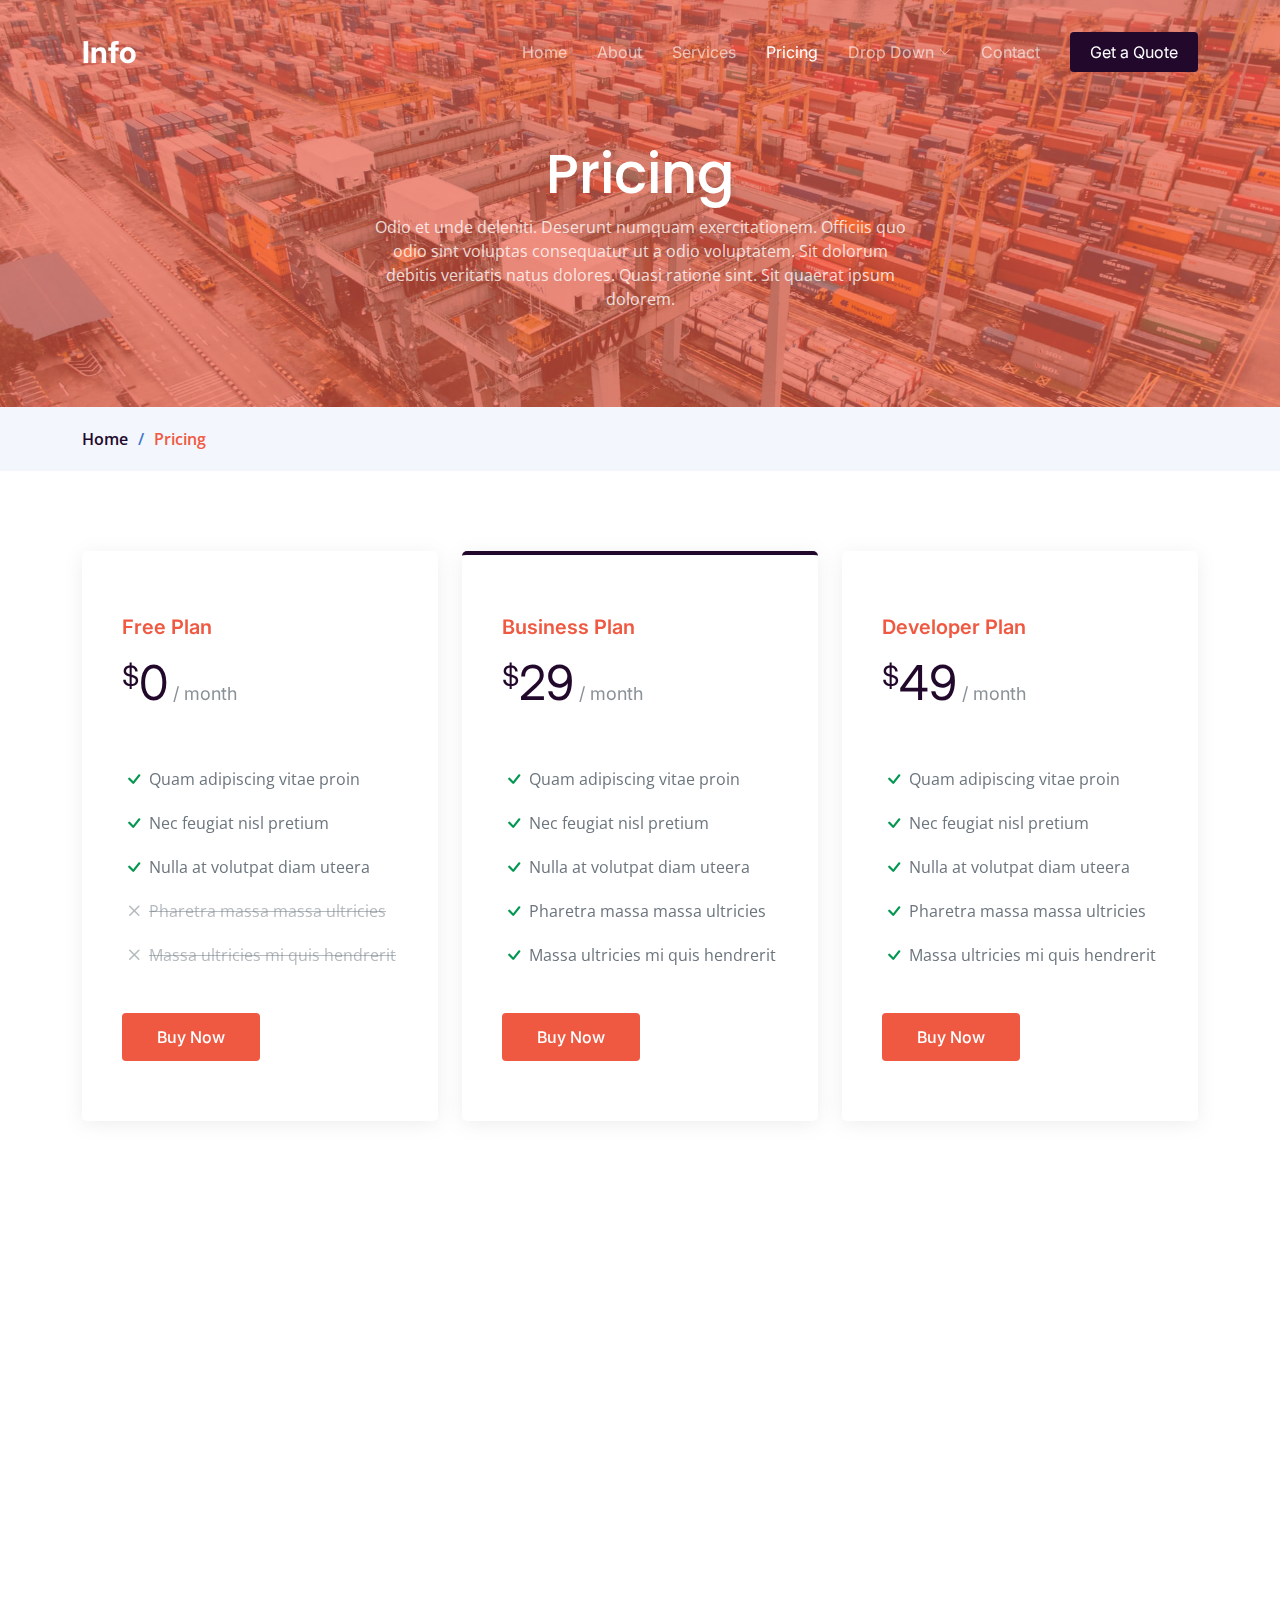
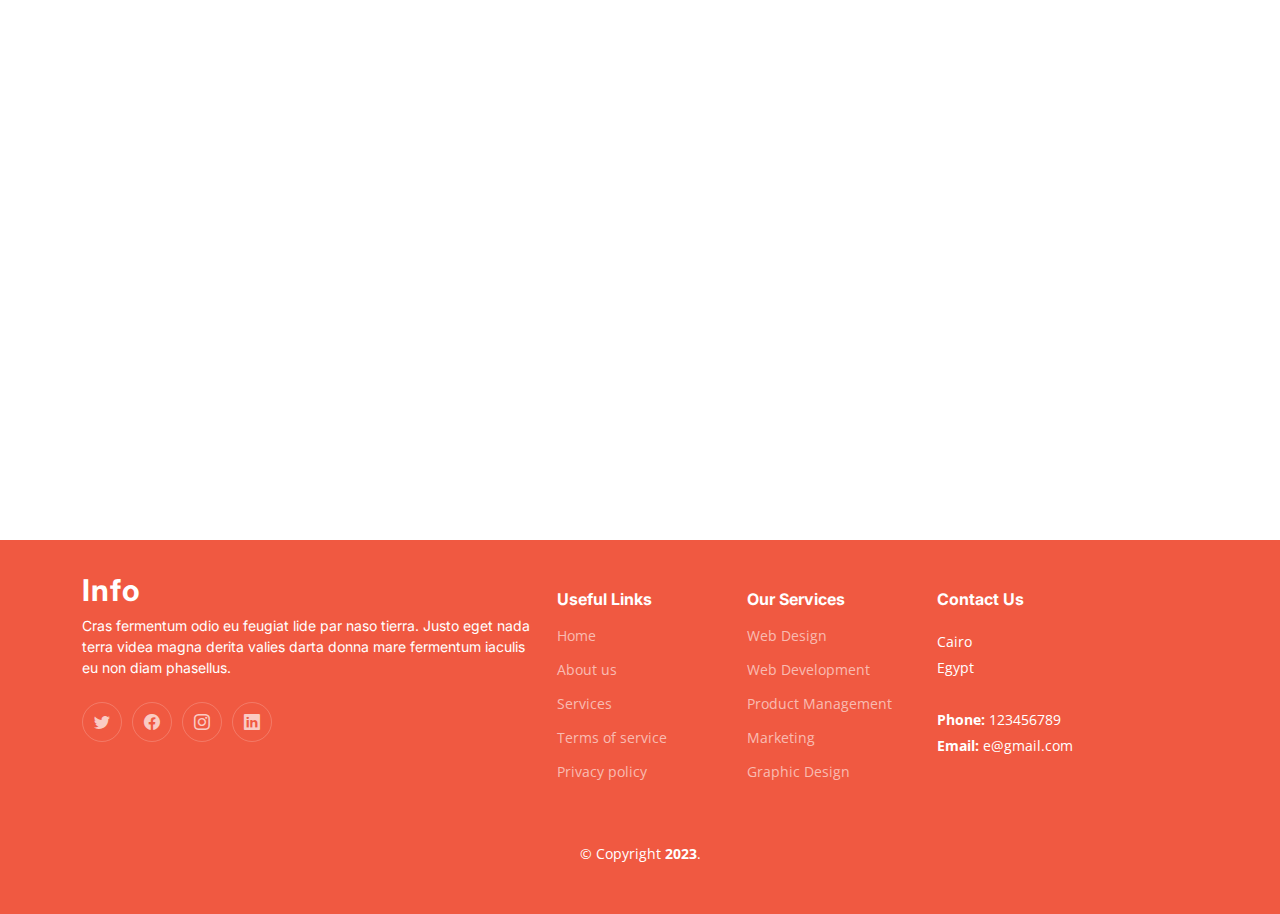
<file: pricing.html>
<!DOCTYPE html>
<html lang="en">

<head>
  <meta charset="utf-8">
  <meta content="width=device-width, initial-scale=1.0" name="viewport">

  <title>Info</title>
  <meta content="" name="description">
  <meta content="" name="keywords">

  <!-- Google Fonts -->
  <link rel="preconnect" href="https://fonts.googleapis.com">
  <link rel="preconnect" href="https://fonts.gstatic.com" crossorigin>
  <link href="https://fonts.googleapis.com/css2?family=Open+Sans:ital,wght@0,300;0,400;0,500;0,600;0,700;1,300;1,400;1,600;1,700&family=Poppins:ital,wght@0,300;0,400;0,500;0,600;0,700;1,300;1,400;1,500;1,600;1,700&family=Inter:ital,wght@0,300;0,400;0,500;0,600;0,700;1,300;1,400;1,500;1,600;1,700&display=swap" rel="stylesheet">

  <!-- Vendor CSS Files -->
  <link href="assets/vendor/bootstrap/css/bootstrap.min.css" rel="stylesheet">
  <link href="assets/vendor/bootstrap-icons/bootstrap-icons.css" rel="stylesheet">
  <link href="assets/vendor/fontawesome-free/css/all.min.css" rel="stylesheet">
  <link href="assets/vendor/swiper/swiper-bundle.min.css" rel="stylesheet">
  <link href="assets/vendor/aos/aos.css" rel="stylesheet">

  <!-- Template Main CSS File -->
  <link href="assets/css/main.css" rel="stylesheet">

</head>

<body>

  <!-- ======= Header ======= -->
  <header id="header" class="header d-flex align-items-center fixed-top">
    <div class="container-fluid container-xl d-flex align-items-center justify-content-between">

      <a href="index.html" class="logo d-flex align-items-center">
        <!-- Uncomment the line below if you also wish to use an image logo -->
        <!-- <img src="assets/img/logo.png" alt=""> -->
        <h1>Info</h1>
      </a>

      <i class="mobile-nav-toggle mobile-nav-show bi bi-list"></i>
      <i class="mobile-nav-toggle mobile-nav-hide d-none bi bi-x"></i>
      <nav id="navbar" class="navbar">
        <ul>
          <li><a href="index.html">Home</a></li>
          <li><a href="about.html">About</a></li>
          <li><a href="services.html">Services</a></li>
          <li><a href="pricing.html" class="active">Pricing</a></li>
          <li class="dropdown"><a href="#"><span>Drop Down</span> <i class="bi bi-chevron-down dropdown-indicator"></i></a>
            <ul>
              <li><a href="#">Drop Down 1</a></li>
              <li><a href="#">Drop Down 2</a></li>
              <li><a href="#">Drop Down 3</a></li>
              <li><a href="#">Drop Down 4</a></li>
            </ul>
          </li>
          <li><a href="contact.html">Contact</a></li>
          <li><a class="get-a-quote" href="get-a-quote.html">Get a Quote</a></li>
        </ul>
      </nav><!-- .navbar -->

    </div>
  </header><!-- End Header -->
  <!-- End Header -->

  <main id="main">

    <!-- ======= Breadcrumbs ======= -->
    <div class="breadcrumbs">
      <div class="page-header d-flex align-items-center" style="background-image: url('assets/img/page-header.jpg');">
        <div class="container position-relative">
          <div class="row d-flex justify-content-center">
            <div class="col-lg-6 text-center">
              <h2>Pricing</h2>
              <p>Odio et unde deleniti. Deserunt numquam exercitationem. Officiis quo odio sint voluptas consequatur ut a odio voluptatem. Sit dolorum debitis veritatis natus dolores. Quasi ratione sint. Sit quaerat ipsum dolorem.</p>
            </div>
          </div>
        </div>
      </div>
      <nav>
        <div class="container">
          <ol>
            <li><a href="index.html">Home</a></li>
            <li>Pricing</li>
          </ol>
        </div>
      </nav>
    </div><!-- End Breadcrumbs -->

    <!-- ======= Pricing Section ======= -->
    <section id="pricing" class="pricing">
      <div class="container" data-aos="fade-up">

        <div class="row gy-4">

          <div class="col-lg-4" data-aos="fade-up" data-aos-delay="100">
            <div class="pricing-item">
              <h3>Free Plan</h3>
              <h4><sup>$</sup>0<span> / month</span></h4>
              <ul>
                <li><i class="bi bi-check"></i> Quam adipiscing vitae proin</li>
                <li><i class="bi bi-check"></i> Nec feugiat nisl pretium</li>
                <li><i class="bi bi-check"></i> Nulla at volutpat diam uteera</li>
                <li class="na"><i class="bi bi-x"></i> <span>Pharetra massa massa ultricies</span></li>
                <li class="na"><i class="bi bi-x"></i> <span>Massa ultricies mi quis hendrerit</span></li>
              </ul>
              <a href="#" class="buy-btn">Buy Now</a>
            </div>
          </div><!-- End Pricing Item -->

          <div class="col-lg-4" data-aos="fade-up" data-aos-delay="200">
            <div class="pricing-item featured">
              <h3>Business Plan</h3>
              <h4><sup>$</sup>29<span> / month</span></h4>
              <ul>
                <li><i class="bi bi-check"></i> Quam adipiscing vitae proin</li>
                <li><i class="bi bi-check"></i> Nec feugiat nisl pretium</li>
                <li><i class="bi bi-check"></i> Nulla at volutpat diam uteera</li>
                <li><i class="bi bi-check"></i> Pharetra massa massa ultricies</li>
                <li><i class="bi bi-check"></i> Massa ultricies mi quis hendrerit</li>
              </ul>
              <a href="#" class="buy-btn">Buy Now</a>
            </div>
          </div><!-- End Pricing Item -->

          <div class="col-lg-4" data-aos="fade-up" data-aos-delay="300">
            <div class="pricing-item">
              <h3>Developer Plan</h3>
              <h4><sup>$</sup>49<span> / month</span></h4>
              <ul>
                <li><i class="bi bi-check"></i> Quam adipiscing vitae proin</li>
                <li><i class="bi bi-check"></i> Nec feugiat nisl pretium</li>
                <li><i class="bi bi-check"></i> Nulla at volutpat diam uteera</li>
                <li><i class="bi bi-check"></i> Pharetra massa massa ultricies</li>
                <li><i class="bi bi-check"></i> Massa ultricies mi quis hendrerit</li>
              </ul>
              <a href="#" class="buy-btn">Buy Now</a>
            </div>
          </div><!-- End Pricing Item -->

        </div>

      </div>
    </section><!-- End Pricing Section -->

    <!-- ======= Horizontal Pricing Section ======= -->
    <section id="horizontal-pricing" class="horizontal-pricing pt-0">
      <div class="container" data-aos="fade-up">

        <div class="section-header">
          <span>Horizontal Pricing</span>
          <h2>Horizontal Pricing</h2>

        </div>

        <div class="row gy-4 pricing-item" data-aos="fade-up" data-aos-delay="100">
          <div class="col-lg-3 d-flex align-items-center justify-content-center">
            <h3>Free Plan</h3>
          </div>
          <div class="col-lg-3 d-flex align-items-center justify-content-center">
            <h4><sup>$</sup>0<span> / month</span></h4>
          </div>
          <div class="col-lg-3 d-flex align-items-center justify-content-center">
            <ul>
              <li><i class="bi bi-check"></i> Quam adipiscing vitae proin</li>
              <li><i class="bi bi-check"></i> Nulla at volutpat diam uteera</li>
              <li class="na"><i class="bi bi-x"></i> <span>Pharetra massa massa ultricies</span></li>
            </ul>
          </div>
          <div class="col-lg-3 d-flex align-items-center justify-content-center">
            <div class="text-center"><a href="#" class="buy-btn">Buy Now</a></div>
          </div>
        </div><!-- End Pricing Item -->

        <div class="row gy-4 pricing-item featured mt-4" data-aos="fade-up" data-aos-delay="200">
          <div class="col-lg-3 d-flex align-items-center justify-content-center">
            <h3>Business Plan</h3>
          </div>
          <div class="col-lg-3 d-flex align-items-center justify-content-center">
            <h4><sup>$</sup>29<span> / month</span></h4>
          </div>
          <div class="col-lg-3 d-flex align-items-center justify-content-center">
            <ul>
              <li><i class="bi bi-check"></i> Quam adipiscing vitae proin</li>
              <li><i class="bi bi-check"></i> <strong>Nec feugiat nisl pretium</strong></li>
              <li><i class="bi bi-check"></i> Nulla at volutpat diam uteera</li>
            </ul>
          </div>
          <div class="col-lg-3 d-flex align-items-center justify-content-center">
            <div class="text-center"><a href="#" class="buy-btn">Buy Now</a></div>
          </div>
        </div><!-- End Pricing Item -->

        <div class="row gy-4 pricing-item mt-4" data-aos="fade-up" data-aos-delay="300">
          <div class="col-lg-3 d-flex align-items-center justify-content-center">
            <h3>Developer Plan</h3>
          </div>
          <div class="col-lg-3 d-flex align-items-center justify-content-center">
            <h4><sup>$</sup>49<span> / month</span></h4>
          </div>
          <div class="col-lg-3 d-flex align-items-center justify-content-center">
            <ul>
              <li><i class="bi bi-check"></i> Quam adipiscing vitae proin</li>
              <li><i class="bi bi-check"></i> Nec feugiat nisl pretium</li>
              <li><i class="bi bi-check"></i> Nulla at volutpat diam uteera</li>
            </ul>
          </div>
          <div class="col-lg-3 d-flex align-items-center justify-content-center">
            <div class="text-center"><a href="#" class="buy-btn">Buy Now</a></div>
          </div>
        </div><!-- End Pricing Item -->

      </div>
    </section><!-- End Horizontal Pricing Section -->

  </main><!-- End #main -->

  <!-- ======= Footer ======= -->
  <footer id="footer" class="footer">
    <div class="container">
      <div class="row gy-4">
        <div class="col-lg-5 col-md-12 footer-info">
          <a href="index.html" class="logo d-flex align-items-center">
            <span>Info</span>
          </a>
          <p>
            Cras fermentum odio eu feugiat lide par naso tierra. Justo eget
            nada terra videa magna derita valies darta donna mare fermentum
            iaculis eu non diam phasellus.
          </p>
          <div class="social-links d-flex mt-4">
            <a href="#" class="twitter"><i class="bi bi-twitter"></i></a>
            <a href="#" class="facebook"><i class="bi bi-facebook"></i></a>
            <a href="#" class="instagram"><i class="bi bi-instagram"></i></a>
            <a href="#" class="linkedin"><i class="bi bi-linkedin"></i></a>
          </div>
        </div>

        <div class="col-lg-2 col-6 footer-links">
          <h4>Useful Links</h4>
          <ul>
            <li><a href="#">Home</a></li>
            <li><a href="#">About us</a></li>
            <li><a href="#">Services</a></li>
            <li><a href="#">Terms of service</a></li>
            <li><a href="#">Privacy policy</a></li>
          </ul>
        </div>

        <div class="col-lg-2 col-6 footer-links">
          <h4>Our Services</h4>
          <ul>
            <li><a href="#">Web Design</a></li>
            <li><a href="#">Web Development</a></li>
            <li><a href="#">Product Management</a></li>
            <li><a href="#">Marketing</a></li>
            <li><a href="#">Graphic Design</a></li>
          </ul>
        </div>

        <div
          class="col-lg-3 col-md-12 footer-contact text-center text-md-start"
        >
          <h4>Contact Us</h4>
          <p>
            Cairo<br>
            Egypt <br><br>
            <strong>Phone:</strong> 123456789<br>
            <strong>Email:</strong> e@gmail.com<br>
          </p>
        </div>
      </div>
    </div>

    <div class="container mt-4">
      <div class="copyright">
        &copy; Copyright <strong><span>2023</span></strong>. 
      </div>
    </div>
  </footer>
  <!-- End Footer -->

  <a href="#" class="scroll-top d-flex align-items-center justify-content-center"><i class="bi bi-arrow-up-short"></i></a>

  <div id="preloader"></div>

  <!-- Vendor JS Files -->
  <script src="assets/vendor/bootstrap/js/bootstrap.bundle.min.js"></script>
  <script src="assets/vendor/purecounter/purecounter_vanilla.js"></script>
  <script src="assets/vendor/swiper/swiper-bundle.min.js"></script>
  <script src="assets/vendor/aos/aos.js"></script>

  <!-- Template Main JS File -->
  <script src="assets/js/main.js"></script>

</body>

</html>
</file>
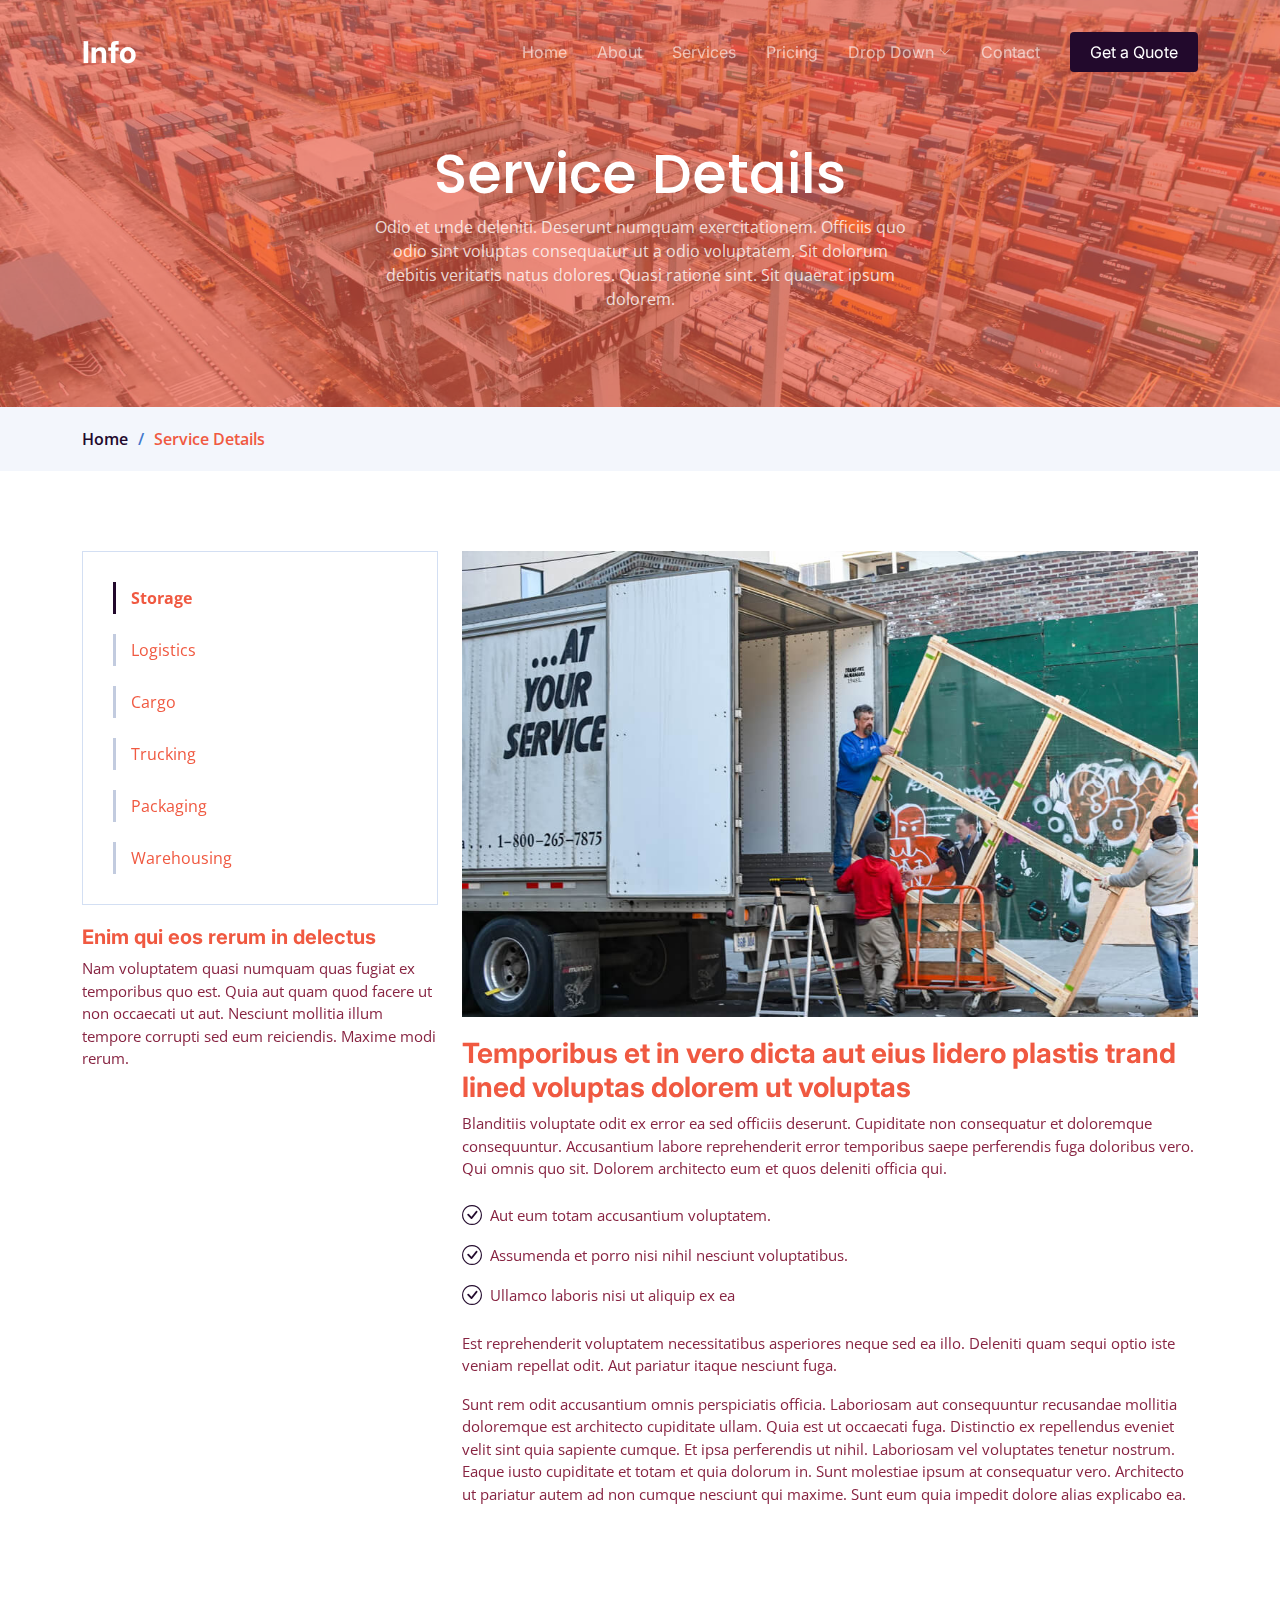
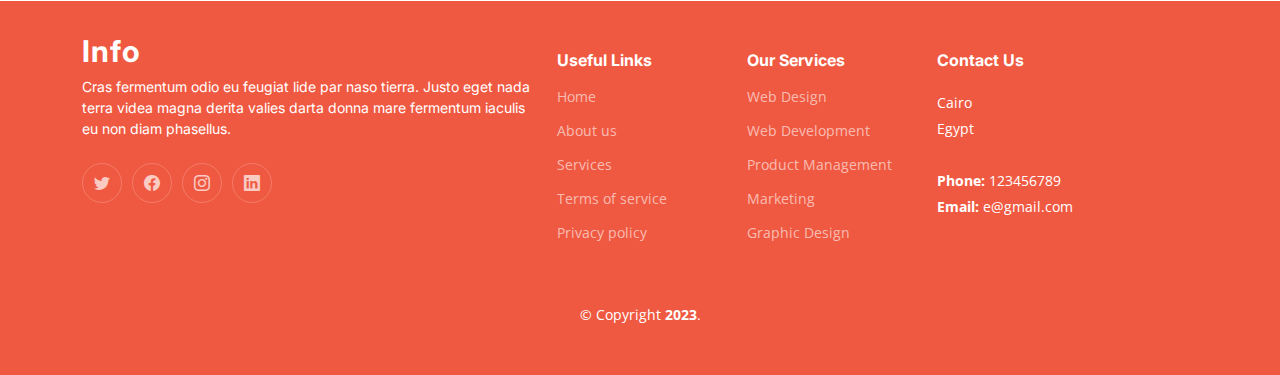
<file: service-details.html>
<!DOCTYPE html>
<html lang="en">

<head>
  <meta charset="utf-8">
  <meta content="width=device-width, initial-scale=1.0" name="viewport">

  <title>Info</title>
  <meta content="" name="description">
  <meta content="" name="keywords">


  <!-- Google Fonts -->
  <link rel="preconnect" href="https://fonts.googleapis.com">
  <link rel="preconnect" href="https://fonts.gstatic.com" crossorigin>
  <link href="https://fonts.googleapis.com/css2?family=Open+Sans:ital,wght@0,300;0,400;0,500;0,600;0,700;1,300;1,400;1,600;1,700&family=Poppins:ital,wght@0,300;0,400;0,500;0,600;0,700;1,300;1,400;1,500;1,600;1,700&family=Inter:ital,wght@0,300;0,400;0,500;0,600;0,700;1,300;1,400;1,500;1,600;1,700&display=swap" rel="stylesheet">

  <!-- Vendor CSS Files -->
  <link href="assets/vendor/bootstrap/css/bootstrap.min.css" rel="stylesheet">
  <link href="assets/vendor/bootstrap-icons/bootstrap-icons.css" rel="stylesheet">
  <link href="assets/vendor/fontawesome-free/css/all.min.css" rel="stylesheet">
  <link href="assets/vendor/swiper/swiper-bundle.min.css" rel="stylesheet">
  <link href="assets/vendor/aos/aos.css" rel="stylesheet">

  <!-- Template Main CSS File -->
  <link href="assets/css/main.css" rel="stylesheet">

</head>

<body>

  <!-- ======= Header ======= -->
  <header id="header" class="header d-flex align-items-center fixed-top">
    <div class="container-fluid container-xl d-flex align-items-center justify-content-between">

      <a href="index.html" class="logo d-flex align-items-center">
        <!-- Uncomment the line below if you also wish to use an image logo -->
        <!-- <img src="assets/img/logo.png" alt=""> -->
        <h1>Info</h1>
      </a>

      <i class="mobile-nav-toggle mobile-nav-show bi bi-list"></i>
      <i class="mobile-nav-toggle mobile-nav-hide d-none bi bi-x"></i>
      <nav id="navbar" class="navbar">
        <ul>
          <li><a href="index.html">Home</a></li>
          <li><a href="about.html">About</a></li>
          <li><a href="services.html">Services</a></li>
          <li><a href="pricing.html">Pricing</a></li>
          <li class="dropdown"><a href="#"><span>Drop Down</span> <i class="bi bi-chevron-down dropdown-indicator"></i></a>
            <ul>
              <li><a href="#">Drop Down 1</a></li>
              <li><a href="#">Drop Down 2</a></li>
              <li><a href="#">Drop Down 3</a></li>
              <li><a href="#">Drop Down 4</a></li>
            </ul>
          </li>
          <li><a href="contact.html">Contact</a></li>
          <li><a class="get-a-quote" href="get-a-quote.html">Get a Quote</a></li>
        </ul>
      </nav><!-- .navbar -->

    </div>
  </header><!-- End Header -->
  <!-- End Header -->

  <main id="main">

    <!-- ======= Breadcrumbs ======= -->
    <div class="breadcrumbs">
      <div class="page-header d-flex align-items-center" style="background-image: url('assets/img/page-header.jpg');">
        <div class="container position-relative">
          <div class="row d-flex justify-content-center">
            <div class="col-lg-6 text-center">
              <h2>Service Details</h2>
              <p>Odio et unde deleniti. Deserunt numquam exercitationem. Officiis quo odio sint voluptas consequatur ut a odio voluptatem. Sit dolorum debitis veritatis natus dolores. Quasi ratione sint. Sit quaerat ipsum dolorem.</p>
            </div>
          </div>
        </div>
      </div>
      <nav>
        <div class="container">
          <ol>
            <li><a href="index.html">Home</a></li>
            <li>Service Details</li>
          </ol>
        </div>
      </nav>
    </div><!-- End Breadcrumbs -->

    <!-- ======= Service Details Section ======= -->
    <section id="service-details" class="service-details">
      <div class="container" data-aos="fade-up">

        <div class="row gy-4">

          <div class="col-lg-4">
            <div class="services-list">
              <a href="#" class="active">Storage</a>
              <a href="#">Logistics</a>
              <a href="#">Cargo</a>
              <a href="#">Trucking</a>
              <a href="#">Packaging</a>
              <a href="#">Warehousing</a>
            </div>

            <h4>Enim qui eos rerum in delectus</h4>
            <p>Nam voluptatem quasi numquam quas fugiat ex temporibus quo est. Quia aut quam quod facere ut non occaecati ut aut. Nesciunt mollitia illum tempore corrupti sed eum reiciendis. Maxime modi rerum.</p>
          </div>

          <div class="col-lg-8">
            <img src="assets/img/service-details.jpg" alt="" class="img-fluid services-img">
            <h3>Temporibus et in vero dicta aut eius lidero plastis trand lined voluptas dolorem ut voluptas</h3>
            <p>
              Blanditiis voluptate odit ex error ea sed officiis deserunt. Cupiditate non consequatur et doloremque consequuntur. Accusantium labore reprehenderit error temporibus saepe perferendis fuga doloribus vero. Qui omnis quo sit. Dolorem architecto eum et quos deleniti officia qui.
            </p>
            <ul>
              <li><i class="bi bi-check-circle"></i> <span>Aut eum totam accusantium voluptatem.</span></li>
              <li><i class="bi bi-check-circle"></i> <span>Assumenda et porro nisi nihil nesciunt voluptatibus.</span></li>
              <li><i class="bi bi-check-circle"></i> <span>Ullamco laboris nisi ut aliquip ex ea</span></li>
            </ul>
            <p>
              Est reprehenderit voluptatem necessitatibus asperiores neque sed ea illo. Deleniti quam sequi optio iste veniam repellat odit. Aut pariatur itaque nesciunt fuga.
            </p>
            <p>
              Sunt rem odit accusantium omnis perspiciatis officia. Laboriosam aut consequuntur recusandae mollitia doloremque est architecto cupiditate ullam. Quia est ut occaecati fuga. Distinctio ex repellendus eveniet velit sint quia sapiente cumque. Et ipsa perferendis ut nihil. Laboriosam vel voluptates tenetur nostrum. Eaque iusto cupiditate et totam et quia dolorum in. Sunt molestiae ipsum at consequatur vero. Architecto ut pariatur autem ad non cumque nesciunt qui maxime. Sunt eum quia impedit dolore alias explicabo ea.
            </p>
          </div>

        </div>

      </div>
    </section><!-- End Service Details Section -->

  </main><!-- End #main -->

  <!-- ======= Footer ======= -->
  <footer id="footer" class="footer">
    <div class="container">
      <div class="row gy-4">
        <div class="col-lg-5 col-md-12 footer-info">
          <a href="index.html" class="logo d-flex align-items-center">
            <span>Info</span>
          </a>
          <p>
            Cras fermentum odio eu feugiat lide par naso tierra. Justo eget
            nada terra videa magna derita valies darta donna mare fermentum
            iaculis eu non diam phasellus.
          </p>
          <div class="social-links d-flex mt-4">
            <a href="#" class="twitter"><i class="bi bi-twitter"></i></a>
            <a href="#" class="facebook"><i class="bi bi-facebook"></i></a>
            <a href="#" class="instagram"><i class="bi bi-instagram"></i></a>
            <a href="#" class="linkedin"><i class="bi bi-linkedin"></i></a>
          </div>
        </div>

        <div class="col-lg-2 col-6 footer-links">
          <h4>Useful Links</h4>
          <ul>
            <li><a href="#">Home</a></li>
            <li><a href="#">About us</a></li>
            <li><a href="#">Services</a></li>
            <li><a href="#">Terms of service</a></li>
            <li><a href="#">Privacy policy</a></li>
          </ul>
        </div>

        <div class="col-lg-2 col-6 footer-links">
          <h4>Our Services</h4>
          <ul>
            <li><a href="#">Web Design</a></li>
            <li><a href="#">Web Development</a></li>
            <li><a href="#">Product Management</a></li>
            <li><a href="#">Marketing</a></li>
            <li><a href="#">Graphic Design</a></li>
          </ul>
        </div>

        <div
          class="col-lg-3 col-md-12 footer-contact text-center text-md-start"
        >
          <h4>Contact Us</h4>
          <p>
            Cairo<br>
            Egypt <br><br>
            <strong>Phone:</strong> 123456789<br>
            <strong>Email:</strong> e@gmail.com<br>
          </p>
        </div>
      </div>
    </div>

    <div class="container mt-4">
      <div class="copyright">
        &copy; Copyright <strong><span>2023</span></strong>. 
      </div>
    </div>
  </footer>
  <!-- End Footer -->

  <a href="#" class="scroll-top d-flex align-items-center justify-content-center"><i class="bi bi-arrow-up-short"></i></a>

  <div id="preloader"></div>

  <!-- Vendor JS Files -->
  <script src="assets/vendor/bootstrap/js/bootstrap.bundle.min.js"></script>
  <script src="assets/vendor/purecounter/purecounter_vanilla.js"></script>
  <script src="assets/vendor/swiper/swiper-bundle.min.js"></script>
  <script src="assets/vendor/aos/aos.js"></script>
  <!-- Template Main JS File -->
  <script src="assets/js/main.js"></script>

</body>

</html>
</file>
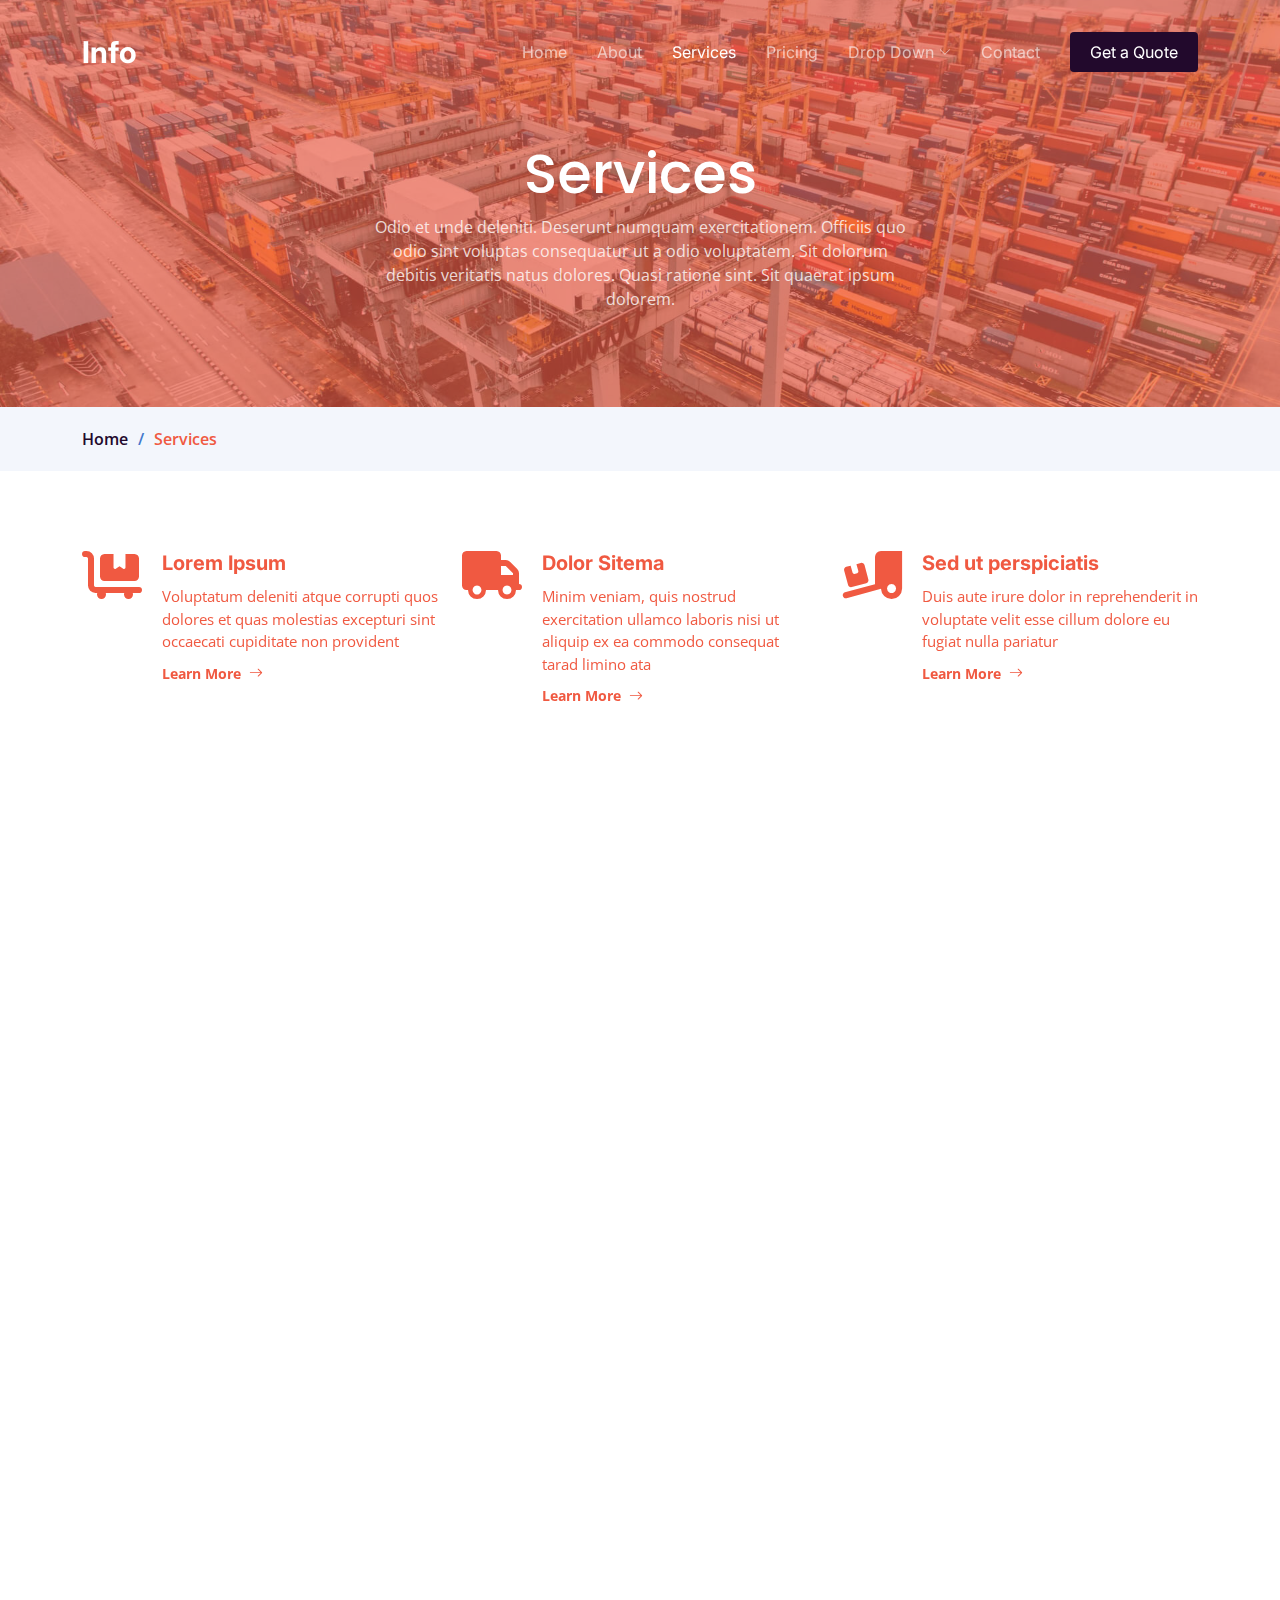
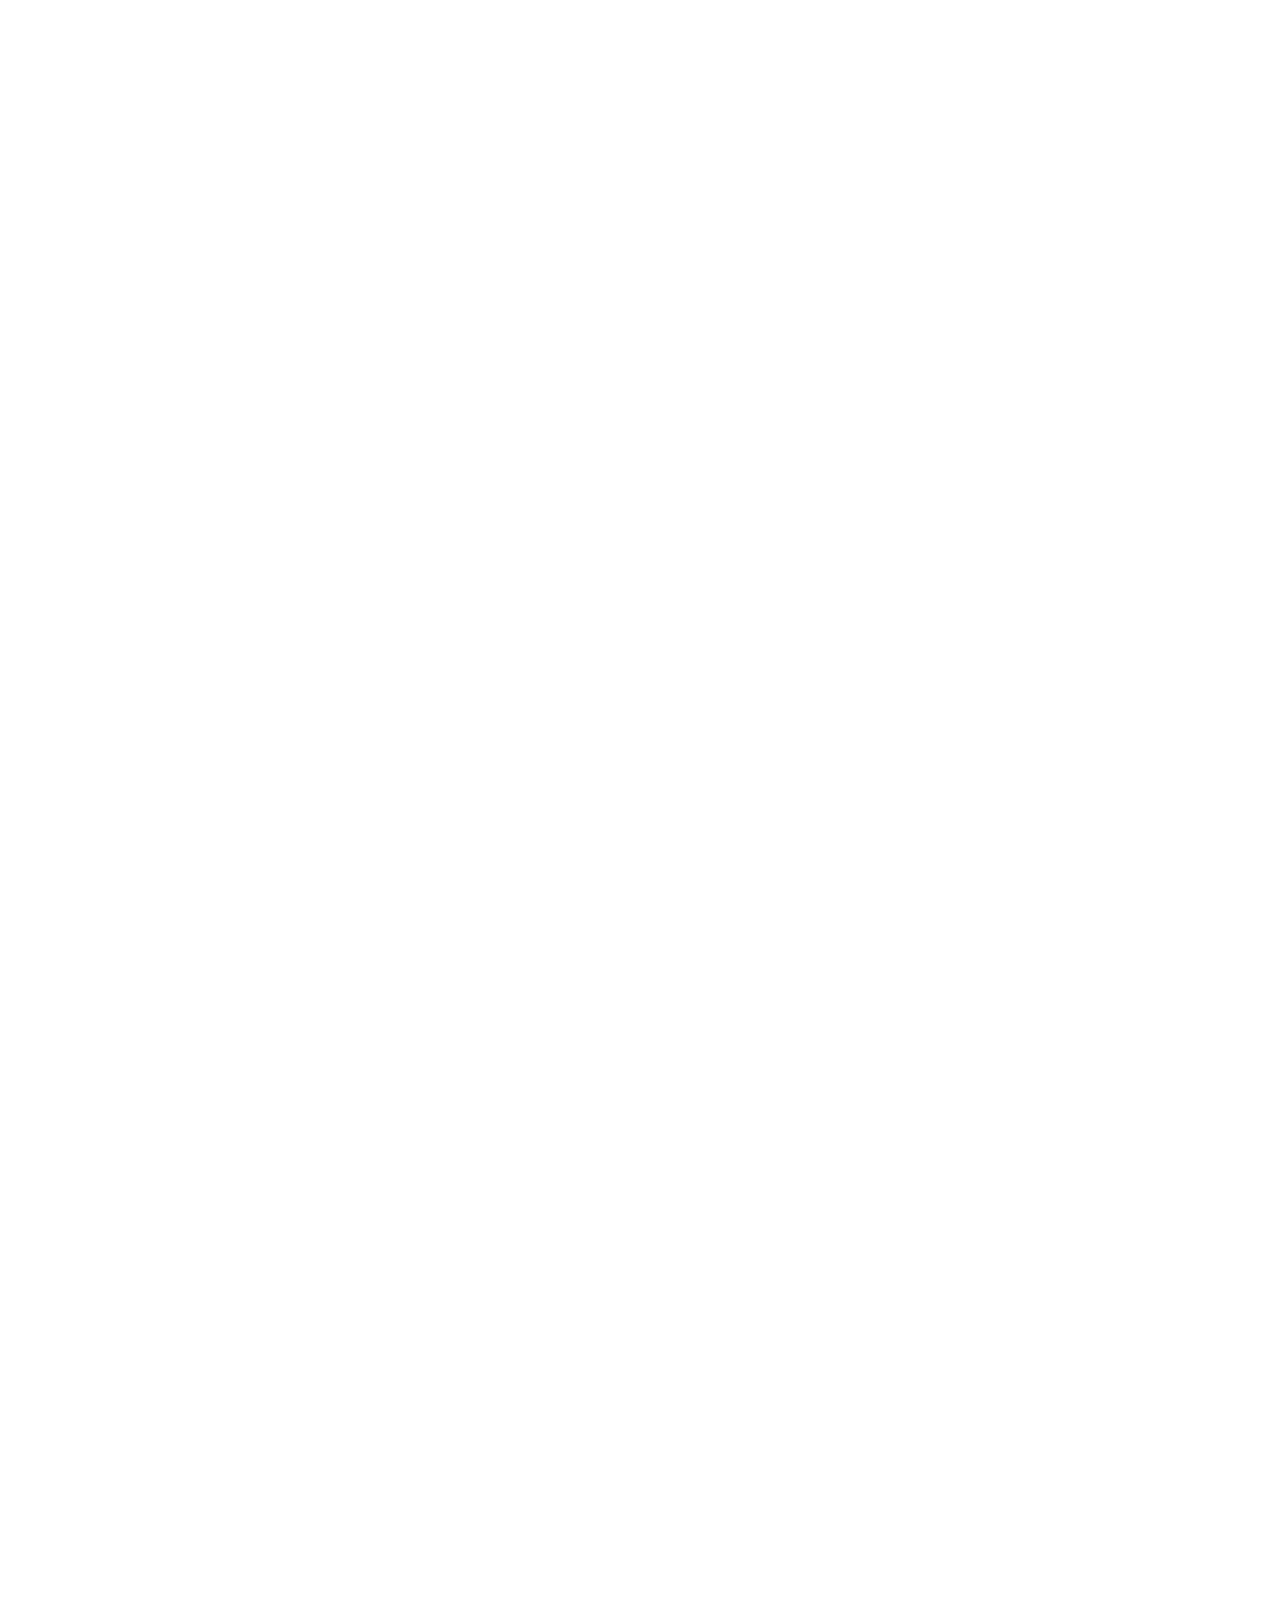
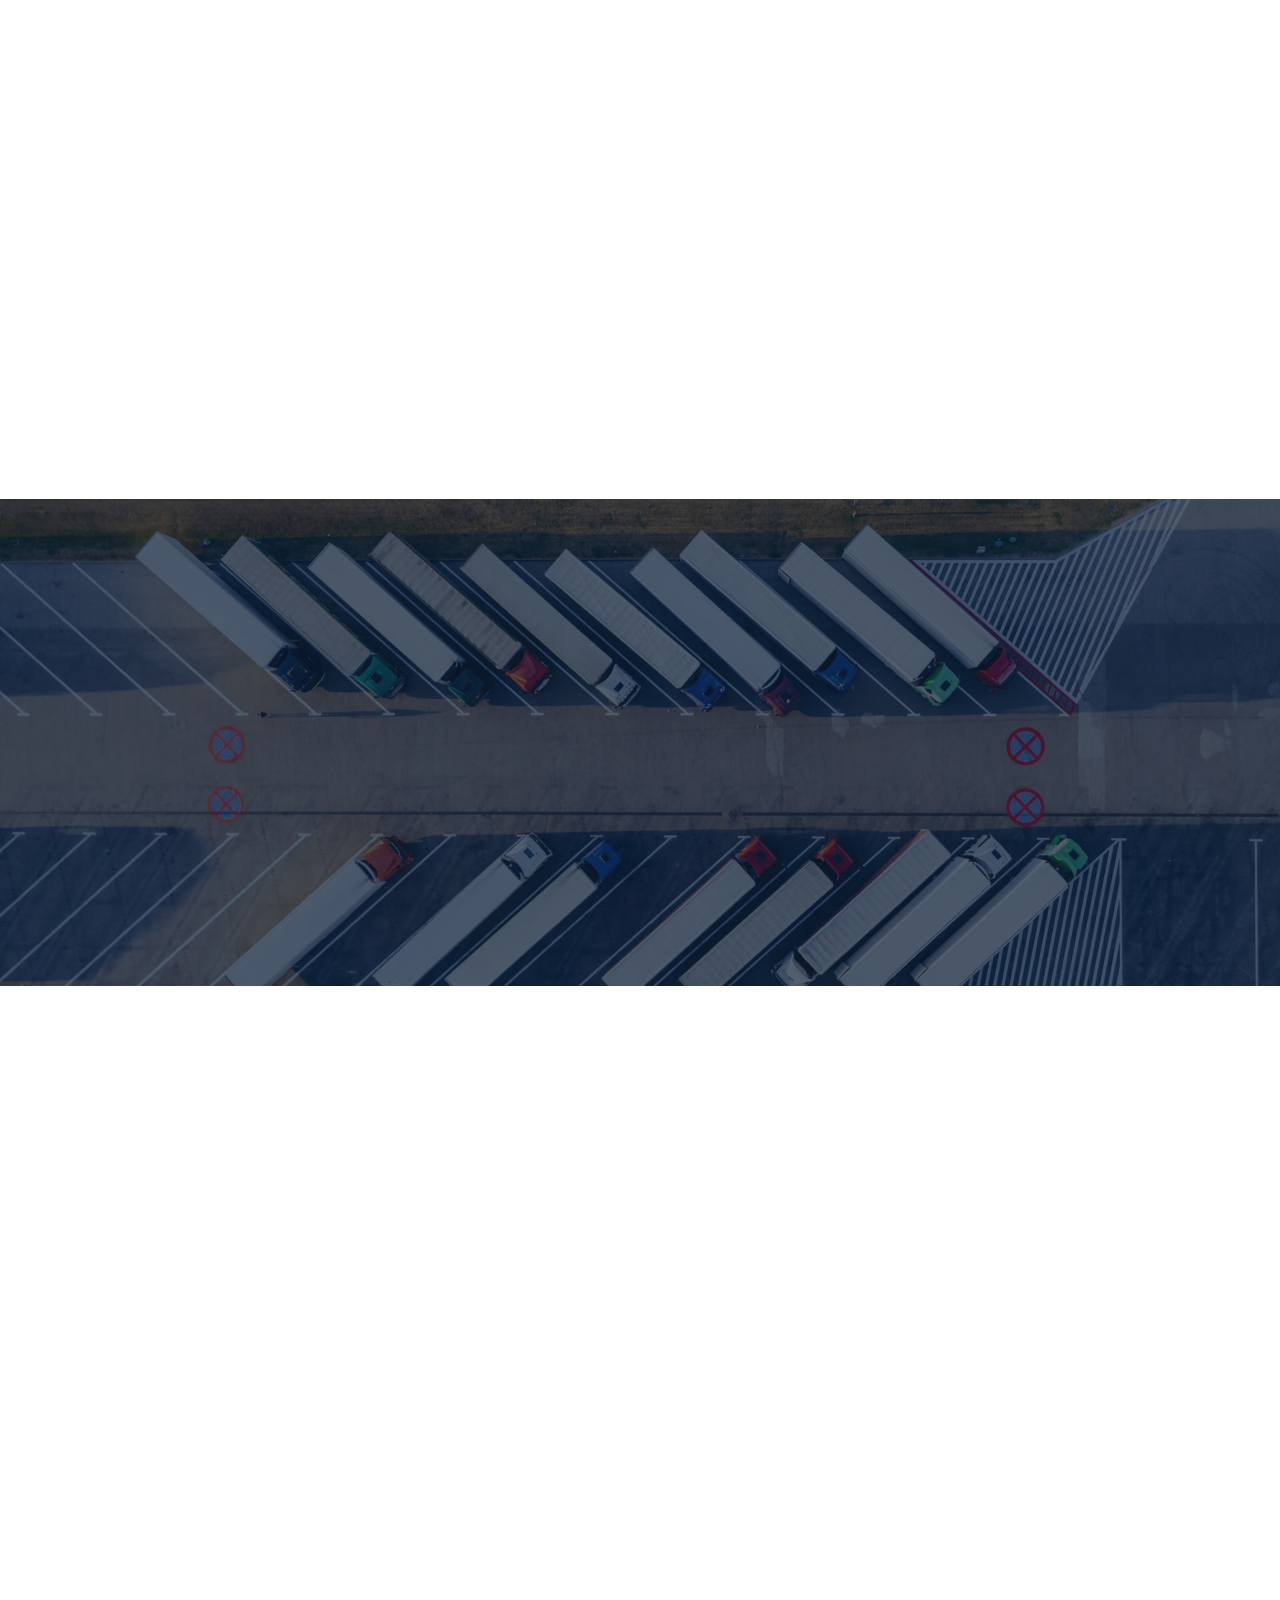
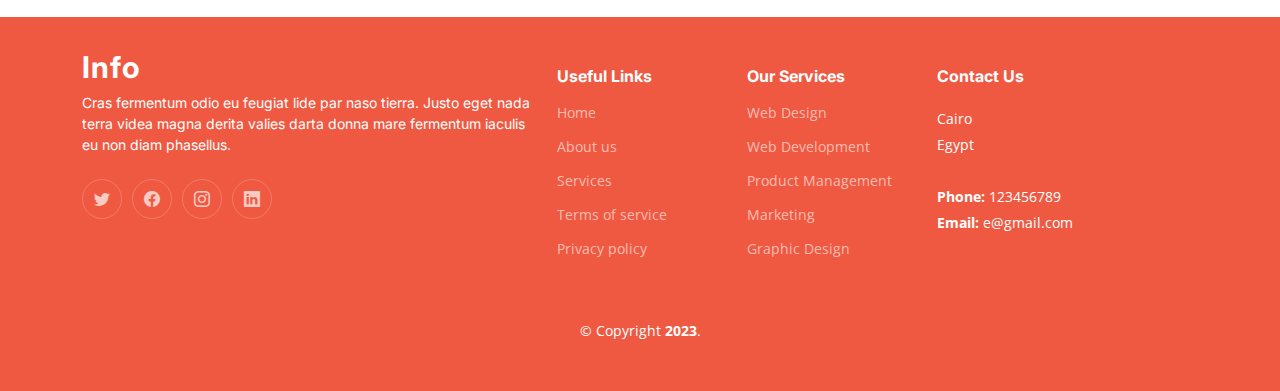
<file: services.html>
<!DOCTYPE html>
<html lang="en">

<head>
  <meta charset="utf-8">
  <meta content="width=device-width, initial-scale=1.0" name="viewport">

  <title>Info</title>
  <meta content="" name="description">
  <meta content="" name="keywords">

  <!-- Google Fonts -->
  <link rel="preconnect" href="https://fonts.googleapis.com">
  <link rel="preconnect" href="https://fonts.gstatic.com" crossorigin>
  <link href="https://fonts.googleapis.com/css2?family=Open+Sans:ital,wght@0,300;0,400;0,500;0,600;0,700;1,300;1,400;1,600;1,700&family=Poppins:ital,wght@0,300;0,400;0,500;0,600;0,700;1,300;1,400;1,500;1,600;1,700&family=Inter:ital,wght@0,300;0,400;0,500;0,600;0,700;1,300;1,400;1,500;1,600;1,700&display=swap" rel="stylesheet">

  <!-- Vendor CSS Files -->
  <link href="assets/vendor/bootstrap/css/bootstrap.min.css" rel="stylesheet">
  <link href="assets/vendor/bootstrap-icons/bootstrap-icons.css" rel="stylesheet">
  <link href="assets/vendor/fontawesome-free/css/all.min.css" rel="stylesheet">
  <link href="assets/vendor/swiper/swiper-bundle.min.css" rel="stylesheet">
  <link href="assets/vendor/aos/aos.css" rel="stylesheet">

  <!-- Template Main CSS File -->
  <link href="assets/css/main.css" rel="stylesheet">

</head>

<body>

  <!-- ======= Header ======= -->
  <header id="header" class="header d-flex align-items-center fixed-top">
    <div class="container-fluid container-xl d-flex align-items-center justify-content-between">

      <a href="index.html" class="logo d-flex align-items-center">

        <h1>Info</h1>
      </a>

      <i class="mobile-nav-toggle mobile-nav-show bi bi-list"></i>
      <i class="mobile-nav-toggle mobile-nav-hide d-none bi bi-x"></i>
      <nav id="navbar" class="navbar">
        <ul>
          <li><a href="index.html">Home</a></li>
          <li><a href="about.html">About</a></li>
          <li><a href="services.html" class="active">Services</a></li>
          <li><a href="pricing.html">Pricing</a></li>
          <li class="dropdown"><a href="#"><span>Drop Down</span> <i class="bi bi-chevron-down dropdown-indicator"></i></a>
            <ul>
              <li><a href="#">Drop Down 1</a></li>
              <li><a href="#">Drop Down 2</a></li>
              <li><a href="#">Drop Down 3</a></li>
              <li><a href="#">Drop Down 4</a></li>
            </ul>
          </li>
          <li><a href="contact.html">Contact</a></li>
          <li><a class="get-a-quote" href="get-a-quote.html">Get a Quote</a></li>
        </ul>
      </nav><!-- .navbar -->

    </div>
  </header><!-- End Header -->
  <!-- End Header -->

  <main id="main">

    <!-- ======= Breadcrumbs ======= -->
    <div class="breadcrumbs">
      <div class="page-header d-flex align-items-center" style="background-image: url('assets/img/page-header.jpg');">
        <div class="container position-relative">
          <div class="row d-flex justify-content-center">
            <div class="col-lg-6 text-center">
              <h2>Services</h2>
              <p>Odio et unde deleniti. Deserunt numquam exercitationem. Officiis quo odio sint voluptas consequatur ut a odio voluptatem. Sit dolorum debitis veritatis natus dolores. Quasi ratione sint. Sit quaerat ipsum dolorem.</p>
            </div>
          </div>
        </div>
      </div>
      <nav>
        <div class="container">
          <ol>
            <li><a href="index.html">Home</a></li>
            <li>Services</li>
          </ol>
        </div>
      </nav>
    </div><!-- End Breadcrumbs -->

    <!-- ======= Featured Services Section ======= -->
    <section id="featured-services" class="featured-services">
      <div class="container">

        <div class="row gy-4">

          <div class="col-lg-4 col-md-6 service-item d-flex" data-aos="fade-up">
            <div class="icon flex-shrink-0"><i class="fa-solid fa-cart-flatbed"></i></div>
            <div>
              <h4 class="title">Lorem Ipsum</h4>
              <p class="description">Voluptatum deleniti atque corrupti quos dolores et quas molestias excepturi sint occaecati cupiditate non provident</p>
              <a href="service-details.html" class="readmore stretched-link"><span>Learn More</span><i class="bi bi-arrow-right"></i></a>
            </div>
          </div>
          <!-- End Service Item -->

          <div class="col-lg-4 col-md-6 service-item d-flex" data-aos="fade-up" data-aos-delay="100">
            <div class="icon flex-shrink-0"><i class="fa-solid fa-truck"></i></div>
            <div>
              <h4 class="title">Dolor Sitema</h4>
              <p class="description">Minim veniam, quis nostrud exercitation ullamco laboris nisi ut aliquip ex ea commodo consequat tarad limino ata</p>
              <a href="service-details.html" class="readmore stretched-link"><span>Learn More</span><i class="bi bi-arrow-right"></i></a>
            </div>
          </div><!-- End Service Item -->

          <div class="col-lg-4 col-md-6 service-item d-flex" data-aos="fade-up" data-aos-delay="200">
            <div class="icon flex-shrink-0"><i class="fa-solid fa-truck-ramp-box"></i></div>
            <div>
              <h4 class="title">Sed ut perspiciatis</h4>
              <p class="description">Duis aute irure dolor in reprehenderit in voluptate velit esse cillum dolore eu fugiat nulla pariatur</p>
              <a href="service-details.html" class="readmore stretched-link"><span>Learn More</span><i class="bi bi-arrow-right"></i></a>
            </div>
          </div><!-- End Service Item -->

        </div>

      </div>
    </section><!-- End Featured Services Section -->

    <!-- ======= Services Section ======= -->
    <section id="service" class="services pt-0">
      <div class="container" data-aos="fade-up">

        <div class="section-header">
          <span>Our Services</span>
          <h2>Our Services</h2>

        </div>

        <div class="row gy-4">

          <div class="col-lg-4 col-md-6" data-aos="fade-up" data-aos-delay="100">
            <div class="card">
              <div class="card-img">
                <img src="assets/img/storage-service.jpg" alt="" class="img-fluid">
              </div>
              <h3><a href="service-details.html" class="stretched-link">Storage</a></h3>
              <p>Cumque eos in qui numquam. Aut aspernatur perferendis sed atque quia voluptas quisquam repellendus temporibus itaqueofficiis odit</p>
            </div>
          </div><!-- End Card Item -->

          <div class="col-lg-4 col-md-6" data-aos="fade-up" data-aos-delay="200">
            <div class="card">
              <div class="card-img">
                <img src="assets/img/logistics-service.jpg" alt="" class="img-fluid">
              </div>
              <h3><a href="service-details.html" class="stretched-link">Logistics</a></h3>
              <p>Asperiores provident dolor accusamus pariatur dolore nam id audantium ut et iure incidunt molestiae dolor ipsam ducimus occaecati nisi</p>
            </div>
          </div><!-- End Card Item -->

          <div class="col-lg-4 col-md-6" data-aos="fade-up" data-aos-delay="300">
            <div class="card">
              <div class="card-img">
                <img src="assets/img/cargo-service.jpg" alt="" class="img-fluid">
              </div>
              <h3><a href="service-details.html" class="stretched-link">Cargo</a></h3>
              <p>Dicta quam similique quia architecto eos nisi aut ratione aut ipsum reiciendis sit doloremque oluptatem aut et molestiae ut et nihil</p>
            </div>
          </div><!-- End Card Item -->

          <div class="col-lg-4 col-md-6" data-aos="fade-up" data-aos-delay="400">
            <div class="card">
              <div class="card-img">
                <img src="assets/img/trucking-service.jpg" alt="" class="img-fluid">
              </div>
              <h3><a href="service-details.html" class="stretched-link">Trucking</a></h3>
              <p>Dicta quam similique quia architecto eos nisi aut ratione aut ipsum reiciendis sit doloremque oluptatem aut et molestiae ut et nihil</p>
            </div>
          </div><!-- End Card Item -->

          <div class="col-lg-4 col-md-6" data-aos="fade-up" data-aos-delay="500">
            <div class="card">
              <div class="card-img">
                <img src="assets/img/packaging-service.jpg" alt="" class="img-fluid">
              </div>
              <h3><a href="service-details.html" class="stretched-link">Packaging</a></h3>
              <p>Illo consequuntur quisquam delectus praesentium modi dignissimos facere vel cum onsequuntur maiores beatae consequatur magni voluptates</p>
            </div>
          </div><!-- End Card Item -->

          <div class="col-lg-4 col-md-6" data-aos="fade-up" data-aos-delay="600">
            <div class="card">
              <div class="card-img">
                <img src="assets/img/warehousing-service.jpg" alt="" class="img-fluid">
              </div>
              <h3><a href="service-details.html" class="stretched-link">Warehousing</a></h3>
              <p>Quas assumenda non occaecati molestiae. In aut earum sed natus eatae in vero. Ab modi quisquam aut nostrum unde et qui est non quo nulla</p>
            </div>
          </div><!-- End Card Item -->

        </div>

      </div>
    </section><!-- End Services Section -->

    <!-- ======= Features Section ======= -->
    <section id="features" class="features">
      <div class="container">

        <div class="row gy-4 align-items-center features-item" data-aos="fade-up">

          <div class="col-md-5">
            <img src="assets/img/features-1.jpg" class="img-fluid" alt="">
          </div>
          <div class="col-md-7">
            <h3>Voluptatem dignissimos provident quasi corporis voluptates sit assumenda.</h3>
            <p class="fst-italic">
              Lorem ipsum dolor sit amet, consectetur adipiscing elit, sed do eiusmod tempor incididunt ut labore et dolore
              magna aliqua.
            </p>
            <ul>
              <li><i class="bi bi-check"></i> Ullamco laboris nisi ut aliquip ex ea commodo consequat.</li>
              <li><i class="bi bi-check"></i> Duis aute irure dolor in reprehenderit in voluptate velit.</li>
              <li><i class="bi bi-check"></i> Ullam est qui quos consequatur eos accusamus.</li>
            </ul>
          </div>
        </div><!-- Features Item -->

        <div class="row gy-4 align-items-center features-item" data-aos="fade-up">
          <div class="col-md-5 order-1 order-md-2">
            <img src="assets/img/features-2.jpg" class="img-fluid" alt="">
          </div>
          <div class="col-md-7 order-2 order-md-1">
            <h3>Corporis temporibus maiores provident</h3>
            <p class="fst-italic">
              Lorem ipsum dolor sit amet, consectetur adipiscing elit, sed do eiusmod tempor incididunt ut labore et dolore
              magna aliqua.
            </p>
            <p>
              Ullamco laboris nisi ut aliquip ex ea commodo consequat. Duis aute irure dolor in reprehenderit in voluptate
              velit esse cillum dolore eu fugiat nulla pariatur. Excepteur sint occaecat cupidatat non proident, sunt in
              culpa qui officia deserunt mollit anim id est laborum
            </p>
          </div>
        </div><!-- Features Item -->

        <div class="row gy-4 align-items-center features-item" data-aos="fade-up">
          <div class="col-md-5">
            <img src="assets/img/features-3.jpg" class="img-fluid" alt="">
          </div>
          <div class="col-md-7">
            <h3>Sunt consequatur ad ut est nulla consectetur reiciendis animi voluptas</h3>
            <p>Cupiditate placeat cupiditate placeat est ipsam culpa. Delectus quia minima quod. Sunt saepe odit aut quia voluptatem hic voluptas dolor doloremque.</p>
            <ul>
              <li><i class="bi bi-check"></i> Ullamco laboris nisi ut aliquip ex ea commodo consequat.</li>
              <li><i class="bi bi-check"></i> Duis aute irure dolor in reprehenderit in voluptate velit.</li>
              <li><i class="bi bi-check"></i> Facilis ut et voluptatem aperiam. Autem soluta ad fugiat.</li>
            </ul>
          </div>
        </div><!-- Features Item -->

        <div class="row gy-4 align-items-center features-item" data-aos="fade-up">
          <div class="col-md-5 order-1 order-md-2">
            <img src="assets/img/features-4.jpg" class="img-fluid" alt="">
          </div>
          <div class="col-md-7 order-2 order-md-1">
            <h3>Quas et necessitatibus eaque impedit ipsum animi consequatur incidunt in</h3>
            <p class="fst-italic">
              Lorem ipsum dolor sit amet, consectetur adipiscing elit, sed do eiusmod tempor incididunt ut labore et dolore
              magna aliqua.
            </p>
            <p>
              Ullamco laboris nisi ut aliquip ex ea commodo consequat. Duis aute irure dolor in reprehenderit in voluptate
              velit esse cillum dolore eu fugiat nulla pariatur. Excepteur sint occaecat cupidatat non proident, sunt in
              culpa qui officia deserunt mollit anim id est laborum
            </p>
          </div>
        </div><!-- Features Item -->

      </div>
    </section><!-- End Features Section -->

    <!-- ======= Testimonials Section ======= -->
    <section id="testimonials" class="testimonials">
      <div class="container">

        <div class="slides-1 swiper" data-aos="fade-up">
          <div class="swiper-wrapper">

            <div class="swiper-slide">
              <div class="testimonial-item">
                <img src="assets/img/testimonials/testimonials-1.jpg" class="testimonial-img" alt="">
                <h3>Saul Goodman</h3>
                <h4>Ceo &amp; Founder</h4>
                <div class="stars">
                  <i class="bi bi-star-fill"></i><i class="bi bi-star-fill"></i><i class="bi bi-star-fill"></i><i class="bi bi-star-fill"></i><i class="bi bi-star-fill"></i>
                </div>
                <p>
                  <i class="bi bi-quote quote-icon-left"></i>
                  Proin iaculis purus consequat sem cure digni ssim donec porttitora entum suscipit rhoncus. Accusantium quam, ultricies eget id, aliquam eget nibh et. Maecen aliquam, risus at semper.
                  <i class="bi bi-quote quote-icon-right"></i>
                </p>
              </div>
            </div><!-- End testimonial item -->

            <div class="swiper-slide">
              <div class="testimonial-item">
                <img src="assets/img/testimonials/testimonials-2.jpg" class="testimonial-img" alt="">
                <h3>Sara Wilsson</h3>
                <h4>Designer</h4>
                <div class="stars">
                  <i class="bi bi-star-fill"></i><i class="bi bi-star-fill"></i><i class="bi bi-star-fill"></i><i class="bi bi-star-fill"></i><i class="bi bi-star-fill"></i>
                </div>
                <p>
                  <i class="bi bi-quote quote-icon-left"></i>
                  Export tempor illum tamen malis malis eram quae irure esse labore quem cillum quid cillum eram malis quorum velit fore eram velit sunt aliqua noster fugiat irure amet legam anim culpa.
                  <i class="bi bi-quote quote-icon-right"></i>
                </p>
              </div>
            </div><!-- End testimonial item -->

            <div class="swiper-slide">
              <div class="testimonial-item">
                <img src="assets/img/testimonials/testimonials-3.jpg" class="testimonial-img" alt="">
                <h3>Jena Karlis</h3>
                <h4>Store Owner</h4>
                <div class="stars">
                  <i class="bi bi-star-fill"></i><i class="bi bi-star-fill"></i><i class="bi bi-star-fill"></i><i class="bi bi-star-fill"></i><i class="bi bi-star-fill"></i>
                </div>
                <p>
                  <i class="bi bi-quote quote-icon-left"></i>
                  Enim nisi quem export duis labore cillum quae magna enim sint quorum nulla quem veniam duis minim tempor labore quem eram duis noster aute amet eram fore quis sint minim.
                  <i class="bi bi-quote quote-icon-right"></i>
                </p>
              </div>
            </div><!-- End testimonial item -->

            <div class="swiper-slide">
              <div class="testimonial-item">
                <img src="assets/img/testimonials/testimonials-4.jpg" class="testimonial-img" alt="">
                <h3>Matt Brandon</h3>
                <h4>Freelancer</h4>
                <div class="stars">
                  <i class="bi bi-star-fill"></i><i class="bi bi-star-fill"></i><i class="bi bi-star-fill"></i><i class="bi bi-star-fill"></i><i class="bi bi-star-fill"></i>
                </div>
                <p>
                  <i class="bi bi-quote quote-icon-left"></i>
                  Fugiat enim eram quae cillum dolore dolor amet nulla culpa multos export minim fugiat minim velit minim dolor enim duis veniam ipsum anim magna sunt elit fore quem dolore labore illum veniam.
                  <i class="bi bi-quote quote-icon-right"></i>
                </p>
              </div>
            </div><!-- End testimonial item -->

            <div class="swiper-slide">
              <div class="testimonial-item">
                <img src="assets/img/testimonials/testimonials-5.jpg" class="testimonial-img" alt="">
                <h3>John Larson</h3>
                <h4>Entrepreneur</h4>
                <div class="stars">
                  <i class="bi bi-star-fill"></i><i class="bi bi-star-fill"></i><i class="bi bi-star-fill"></i><i class="bi bi-star-fill"></i><i class="bi bi-star-fill"></i>
                </div>
                <p>
                  <i class="bi bi-quote quote-icon-left"></i>
                  Quis quorum aliqua sint quem legam fore sunt eram irure aliqua veniam tempor noster veniam enim culpa labore duis sunt culpa nulla illum cillum fugiat legam esse veniam culpa fore nisi cillum quid.
                  <i class="bi bi-quote quote-icon-right"></i>
                </p>
              </div>
            </div><!-- End testimonial item -->

          </div>
          <div class="swiper-pagination"></div>
        </div>

      </div>
    </section><!-- End Testimonials Section -->

    <!-- ======= Frequently Asked Questions Section ======= -->
    <section id="faq" class="faq">
      <div class="container" data-aos="fade-up">

        <div class="section-header">
          <span>Frequently Asked Questions</span>
          <h2>Frequently Asked Questions</h2>

        </div>

        <div class="row justify-content-center" data-aos="fade-up" data-aos-delay="200">
          <div class="col-lg-10">

            <div class="accordion accordion-flush" id="faqlist">

              <div class="accordion-item">
                <h3 class="accordion-header">
                  <button class="accordion-button collapsed" type="button" data-bs-toggle="collapse" data-bs-target="#faq-content-1">
                    <i class="bi bi-question-circle question-icon"></i>
                    Non consectetur a erat nam at lectus urna duis?
                  </button>
                </h3>
                <div id="faq-content-1" class="accordion-collapse collapse" data-bs-parent="#faqlist">
                  <div class="accordion-body">
                    Feugiat pretium nibh ipsum consequat. Tempus iaculis urna id volutpat lacus laoreet non curabitur gravida. Venenatis lectus magna fringilla urna porttitor rhoncus dolor purus non.
                  </div>
                </div>
              </div><!-- # Faq item-->

              <div class="accordion-item">
                <h3 class="accordion-header">
                  <button class="accordion-button collapsed" type="button" data-bs-toggle="collapse" data-bs-target="#faq-content-2">
                    <i class="bi bi-question-circle question-icon"></i>
                    Feugiat scelerisque varius morbi enim nunc faucibus a pellentesque?
                  </button>
                </h3>
                <div id="faq-content-2" class="accordion-collapse collapse" data-bs-parent="#faqlist">
                  <div class="accordion-body">
                    Dolor sit amet consectetur adipiscing elit pellentesque habitant morbi. Id interdum velit laoreet id donec ultrices. Fringilla phasellus faucibus scelerisque eleifend donec pretium. Est pellentesque elit ullamcorper dignissim. Mauris ultrices eros in cursus turpis massa tincidunt dui.
                  </div>
                </div>
              </div><!-- # Faq item-->

              <div class="accordion-item">
                <h3 class="accordion-header">
                  <button class="accordion-button collapsed" type="button" data-bs-toggle="collapse" data-bs-target="#faq-content-3">
                    <i class="bi bi-question-circle question-icon"></i>
                    Dolor sit amet consectetur adipiscing elit pellentesque habitant morbi?
                  </button>
                </h3>
                <div id="faq-content-3" class="accordion-collapse collapse" data-bs-parent="#faqlist">
                  <div class="accordion-body">
                    Eleifend mi in nulla posuere sollicitudin aliquam ultrices sagittis orci. Faucibus pulvinar elementum integer enim. Sem nulla pharetra diam sit amet nisl suscipit. Rutrum tellus pellentesque eu tincidunt. Lectus urna duis convallis convallis tellus. Urna molestie at elementum eu facilisis sed odio morbi quis
                  </div>
                </div>
              </div><!-- # Faq item-->

              <div class="accordion-item">
                <h3 class="accordion-header">
                  <button class="accordion-button collapsed" type="button" data-bs-toggle="collapse" data-bs-target="#faq-content-4">
                    <i class="bi bi-question-circle question-icon"></i>
                    Ac odio tempor orci dapibus. Aliquam eleifend mi in nulla?
                  </button>
                </h3>
                <div id="faq-content-4" class="accordion-collapse collapse" data-bs-parent="#faqlist">
                  <div class="accordion-body">
                    <i class="bi bi-question-circle question-icon"></i>
                    Dolor sit amet consectetur adipiscing elit pellentesque habitant morbi. Id interdum velit laoreet id donec ultrices. Fringilla phasellus faucibus scelerisque eleifend donec pretium. Est pellentesque elit ullamcorper dignissim. Mauris ultrices eros in cursus turpis massa tincidunt dui.
                  </div>
                </div>
              </div><!-- # Faq item-->

              <div class="accordion-item">
                <h3 class="accordion-header">
                  <button class="accordion-button collapsed" type="button" data-bs-toggle="collapse" data-bs-target="#faq-content-5">
                    <i class="bi bi-question-circle question-icon"></i>
                    Tempus quam pellentesque nec nam aliquam sem et tortor consequat?
                  </button>
                </h3>
                <div id="faq-content-5" class="accordion-collapse collapse" data-bs-parent="#faqlist">
                  <div class="accordion-body">
                    Molestie a iaculis at erat pellentesque adipiscing commodo. Dignissim suspendisse in est ante in. Nunc vel risus commodo viverra maecenas accumsan. Sit amet nisl suscipit adipiscing bibendum est. Purus gravida quis blandit turpis cursus in
                  </div>
                </div>
              </div><!-- # Faq item-->

            </div>

          </div>
        </div>

      </div>
    </section><!-- End Frequently Asked Questions Section -->

  </main><!-- End #main -->

  <!-- ======= Footer ======= -->
  <footer id="footer" class="footer">
    <div class="container">
      <div class="row gy-4">
        <div class="col-lg-5 col-md-12 footer-info">
          <a href="index.html" class="logo d-flex align-items-center">
            <span>Info</span>
          </a>
          <p>
            Cras fermentum odio eu feugiat lide par naso tierra. Justo eget
            nada terra videa magna derita valies darta donna mare fermentum
            iaculis eu non diam phasellus.
          </p>
          <div class="social-links d-flex mt-4">
            <a href="#" class="twitter"><i class="bi bi-twitter"></i></a>
            <a href="#" class="facebook"><i class="bi bi-facebook"></i></a>
            <a href="#" class="instagram"><i class="bi bi-instagram"></i></a>
            <a href="#" class="linkedin"><i class="bi bi-linkedin"></i></a>
          </div>
        </div>

        <div class="col-lg-2 col-6 footer-links">
          <h4>Useful Links</h4>
          <ul>
            <li><a href="#">Home</a></li>
            <li><a href="#">About us</a></li>
            <li><a href="#">Services</a></li>
            <li><a href="#">Terms of service</a></li>
            <li><a href="#">Privacy policy</a></li>
          </ul>
        </div>

        <div class="col-lg-2 col-6 footer-links">
          <h4>Our Services</h4>
          <ul>
            <li><a href="#">Web Design</a></li>
            <li><a href="#">Web Development</a></li>
            <li><a href="#">Product Management</a></li>
            <li><a href="#">Marketing</a></li>
            <li><a href="#">Graphic Design</a></li>
          </ul>
        </div>

        <div
          class="col-lg-3 col-md-12 footer-contact text-center text-md-start"
        >
          <h4>Contact Us</h4>
          <p>
            Cairo<br>
            Egypt <br><br>
            <strong>Phone:</strong> 123456789<br>
            <strong>Email:</strong> e@gmail.com<br>
          </p>
        </div>
      </div>
    </div>

    <div class="container mt-4">
      <div class="copyright">
        &copy; Copyright <strong><span>2023</span></strong>. 
      </div>
    </div>
  </footer>
  <!-- End Footer -->

  <a href="#" class="scroll-top d-flex align-items-center justify-content-center"><i class="bi bi-arrow-up-short"></i></a>

  <div id="preloader"></div>

  <!-- Vendor JS Files -->
  <script src="assets/vendor/bootstrap/js/bootstrap.bundle.min.js"></script>
  <script src="assets/vendor/purecounter/purecounter_vanilla.js"></script>
  <script src="assets/vendor/swiper/swiper-bundle.min.js"></script>
  <script src="assets/vendor/aos/aos.js"></script>

  <!-- Template Main JS File -->
  <script src="assets/js/main.js"></script>

</body>

</html>
</file>
<file: assets/css/main.css>
/* Fonts */
:root {
  --font-default: "Open Sans", system-ui, -apple-system, "Segoe UI", Roboto, "Helvetica Neue", Arial, "Noto Sans", "Liberation Sans", sans-serif, "Apple Color Emoji", "Segoe UI Emoji", "Segoe UI Symbol", "Noto Color Emoji";
  --font-primary: "Inter", sans-serif;
  --font-secondary: "Poppins", sans-serif;
}

/* Colors */
:root {
  --color-default: #872341;
  --color-primary: #22092C;
  --color-secondary: #F05941;
}

/* Smooth scroll behavior */
:root {
  scroll-behavior: smooth;
}

/*--------------------------------------------------------------
# General
--------------------------------------------------------------*/
body {
  font-family: var(--font-default);
  color: var(--color-default);
}

a {
  color: var(--color-primary);
  text-decoration: none;
}

a:hover {
  color: #22092C;
  text-decoration: none;
}

h1,
h2,
h3,
h4,
h5,
h6 {
  font-family: var(--font-primary);
}

/*--------------------------------------------------------------
# Sections & Section Header
--------------------------------------------------------------*/
section {
  padding: 80px 0;
  overflow: hidden;
}

.section-header {
  text-align: center;
  padding: 30px 0;
  position: relative;
}

.section-header h2 {
  font-size: 32px;
  font-weight: 700;
  text-transform: uppercase;
  margin-bottom: 20px;
  padding-bottom: 0;
  color: #F05941;
  position: relative;
  z-index: 2;
  margin-bottom: 20px;
  padding-bottom: 20px;
  position: relative;
}

.section-header h2:after {
  content: "";
  position: absolute;
  display: block;
  width: 50px;
  height: 3px;
  background: var(--color-primary);
  left: 0;
  right: 0;
  bottom: 0;
  margin: auto;
}

.section-header span {
  position: absolute;
  top: 46px;
  color: rgba(14, 29, 52, 0.06);
  left: 0;
  right: 0;
  z-index: 1;
  font-weight: 700;
  font-size: 56px;
  text-transform: uppercase;
  line-height: 0;
}

.section-header p {
  margin-bottom: 0;
  position: relative;
  z-index: 2;
}

@media (max-width: 640px) {
  .section-header h2 {
    font-size: 28px;
    margin-bottom: 15px;
  }

  .section-header span {
    font-size: 38px;
  }
}

/*--------------------------------------------------------------
# Breadcrumbs
--------------------------------------------------------------*/
.breadcrumbs .page-header {
  padding: 140px 0 80px 0;
  position: relative;
  background-size: cover;
  background-position: center;
  background-repeat: no-repeat;
}

.breadcrumbs .page-header:before {
  content: "";
  background-color: #f05941a6;
  position: absolute;
  inset: 0;
}

.breadcrumbs .page-header h2 {
  font-size: 56px;
  font-weight: 500;
  color: #fff;
  font-family: var(--font-secondary);
}

.breadcrumbs .page-header p {
  color: rgba(255, 255, 255, 0.8);
}

.breadcrumbs nav {
  background-color: #f3f6fc;
  padding: 20px 0;
}

.breadcrumbs nav ol {
  display: flex;
  flex-wrap: wrap;
  list-style: none;
  margin: 0;
  padding: 0;
  font-size: 16px;
  font-weight: 600;
  color: var(--color-secondary);
}

.breadcrumbs nav ol a {
  color: var(--color-primary);
  transition: 0.3s;
}

.breadcrumbs nav ol a:hover {
  text-decoration: underline;
}

.breadcrumbs nav ol li+li {
  padding-left: 10px;
}

.breadcrumbs nav ol li+li::before {
  display: inline-block;
  padding-right: 10px;
  color: #4278cc;
  content: "/";
}

/*--------------------------------------------------------------
# Scroll top button
--------------------------------------------------------------*/
.scroll-top {
  position: fixed;
  visibility: hidden;
  opacity: 0;
  right: 15px;
  bottom: 15px;
  z-index: 99999;
  background: var(--color-primary);
  width: 40px;
  height: 40px;
  border-radius: 4px;
  transition: all 0.4s;
}

.scroll-top i {
  font-size: 24px;
  color: #fff;
  line-height: 0;
}

.scroll-top:hover {
  background: var(--color-default);
  color: #fff;
}

.scroll-top.active {
  visibility: visible;
  opacity: 1;
}

/*--------------------------------------------------------------
# Preloader
--------------------------------------------------------------*/
#preloader {
  position: fixed;
  inset: 0;
  z-index: 9999;
  overflow: hidden;
  background: #fff;
  transition: all 0.6s ease-out;
  width: 100%;
  height: 100vh;
}

#preloader:before,
#preloader:after {
  content: "";
  position: absolute;
  border: 4px solid var(--color-primary);
  border-radius: 50%;
  animation: animate-preloader 2s cubic-bezier(0, 0.2, 0.8, 1) infinite;
}

#preloader:after {
  animation-delay: -0.5s;
}

@keyframes animate-preloader {
  0% {
    width: 10px;
    height: 10px;
    top: calc(50% - 5px);
    left: calc(50% - 5px);
    opacity: 1;
  }

  100% {
    width: 72px;
    height: 72px;
    top: calc(50% - 36px);
    left: calc(50% - 36px);
    opacity: 0;
  }
}

/*--------------------------------------------------------------
# Disable aos animation delay on mobile devices
--------------------------------------------------------------*/
@media screen and (max-width: 768px) {
  [data-aos-delay] {
    transition-delay: 0 !important;
  }
}

/*--------------------------------------------------------------
# Header
--------------------------------------------------------------*/
.header {
  transition: all 0.5s;
  z-index: 997;
  padding: 30px 0;
}

.header.sticked {
  background: #F05941;
  padding: 15px 0;
  box-shadow: 0px 2px 20px rgba(14, 29, 52, 0.1);
}

.header .logo img {
  max-height: 40px;
  margin-right: 6px;
}

.header .logo h1 {
  font-size: 30px;
  margin: 0;
  font-weight: 700;
  color: #fff;
  font-family: var(--font-primary);
}

/*--------------------------------------------------------------
# Desktop Navigation
--------------------------------------------------------------*/
@media (min-width: 1280px) {
  .navbar {
    padding: 0;
  }

  .navbar ul {
    margin: 0;
    padding: 0;
    display: flex;
    list-style: none;
    align-items: center;
  }

  .navbar li {
    position: relative;
  }

  .navbar a,
  .navbar a:focus {
    display: flex;
    align-items: center;
    justify-content: space-between;
    padding: 10px 0 10px 30px;
    font-family: var(--font-primary);
    font-size: 16px;
    font-weight: 400;
    color: rgba(255, 255, 255, 0.6);
    white-space: nowrap;
    transition: 0.3s;
  }

  .navbar a i,
  .navbar a:focus i {
    font-size: 12px;
    line-height: 0;
    margin-left: 5px;
  }

  .navbar a:hover,
  .navbar .active,
  .navbar .active:focus,
  .navbar li:hover>a {
    color: #fff;
  }

  .navbar .get-a-quote,
  .navbar .get-a-quote:focus {
    background: var(--color-primary);
    padding: 8px 20px;
    margin-left: 30px;
    border-radius: 4px;
    color: #fff;
  }

  .navbar .get-a-quote:hover,
  .navbar .get-a-quote:focus:hover {
    color: #fff;
    background: var(--color-default);
  }

  .navbar .dropdown ul {
    display: block;
    position: absolute;
    left: 14px;
    top: calc(100% + 30px);
    margin: 0;
    padding: 10px 0;
    z-index: 99;
    opacity: 0;
    visibility: hidden;
    background: #fff;
    box-shadow: 0px 0px 30px rgba(127, 137, 161, 0.25);
    transition: 0.3s;
    border-radius: 4px;
  }

  .navbar .dropdown ul li {
    min-width: 200px;
  }

  .navbar .dropdown ul a {
    padding: 10px 20px;
    font-size: 15px;
    text-transform: none;
    font-weight: 400;
    color: var(--color-secondary);
  }

  .navbar .dropdown ul a i {
    font-size: 12px;
  }

  .navbar .dropdown ul a:hover,
  .navbar .dropdown ul .active:hover,
  .navbar .dropdown ul li:hover>a {
    color: var(--color-primary);
  }

  .navbar .dropdown:hover>ul {
    opacity: 1;
    top: 100%;
    visibility: visible;
  }

  .navbar .dropdown .dropdown ul {
    top: 0;
    left: calc(100% - 30px);
    visibility: hidden;
  }

  .navbar .dropdown .dropdown:hover>ul {
    opacity: 1;
    top: 0;
    left: 100%;
    visibility: visible;
  }
}

@media (min-width: 1280px) and (max-width: 1366px) {
  .navbar .dropdown .dropdown ul {
    left: -90%;
  }

  .navbar .dropdown .dropdown:hover>ul {
    left: -100%;
  }
}

@media (min-width: 1280px) {

  .mobile-nav-show,
  .mobile-nav-hide {
    display: none;
  }
}

/*--------------------------------------------------------------
# Mobile Navigation
--------------------------------------------------------------*/
@media (max-width: 1279px) {
  .navbar {
    position: fixed;
    top: 0;
    right: -100%;
    width: 100%;
    max-width: 400px;
    bottom: 0;
    transition: 0.3s;
    z-index: 9997;
  }

  .navbar ul {
    position: absolute;
    inset: 0;
    padding: 50px 0 10px 0;
    margin: 0;
    background: var(--color-secondary);
    overflow-y: auto;
    transition: 0.3s;
    z-index: 9998;
  }

  .navbar a,
  .navbar a:focus {
    display: flex;
    align-items: center;
    justify-content: space-between;
    padding: 12px 20px;
    font-family: var(--font-primary);
    font-size: 16px;
    font-weight: 500;
    color: rgba(255, 255, 255, 0.7);
    white-space: nowrap;
    transition: 0.3s;
  }

  .navbar a i,
  .navbar a:focus i {
    font-size: 12px;
    line-height: 0;
    margin-left: 5px;
  }

  .navbar a:hover,
  .navbar .active,
  .navbar .active:focus,
  .navbar li:hover>a {
    color: #fff;
  }

  .navbar .get-a-quote,
  .navbar .get-a-quote:focus {
    background: var(--color-primary);
    padding: 8px 20px;
    border-radius: 4px;
    margin: 15px;
    color: #fff;
  }

  .navbar .get-a-quote:hover,
  .navbar .get-a-quote:focus:hover {
    color: #fff;
    background: rgba(13, 66, 255, 0.8);
  }

  .navbar .dropdown ul,
  .navbar .dropdown .dropdown ul {
    position: static;
    display: none;
    padding: 10px 0;
    margin: 10px 20px;
    transition: all 0.5s ease-in-out;
    border: 1px solid #19335c;
  }

  .navbar .dropdown>.dropdown-active,
  .navbar .dropdown .dropdown>.dropdown-active {
    display: block;
  }

  .mobile-nav-show {
    color: #fff;
    font-size: 28px;
    cursor: pointer;
    line-height: 0;
    transition: 0.5s;
    z-index: 9999;
    margin-right: 10px;
  }

  .mobile-nav-hide {
    color: #fff;
    font-size: 32px;
    cursor: pointer;
    line-height: 0;
    transition: 0.5s;
    position: fixed;
    right: 20px;
    top: 20px;
    z-index: 9999;
  }

  .mobile-nav-active {
    overflow: hidden;
  }

  .mobile-nav-active .navbar {
    right: 0;
  }

  .mobile-nav-active .navbar:before {
    content: "";
    position: fixed;
    inset: 0;
    background: rgba(14, 29, 52, 0.8);
    z-index: 9996;
  }
}

/*--------------------------------------------------------------
# Featured Services Section
--------------------------------------------------------------*/
.featured-services .service-item {
  position: relative;
  height: 100%;
  margin-bottom: 20px;
}

.featured-services .service-item .icon {
  margin-right: 20px;
}

.featured-services .service-item .icon i {
  color: #F05941;
  font-size: 48px;
  transition: 0.3s;
}

.featured-services .service-item:hover .icon {
  background: #fff;
}

.featured-services .service-item:hover .icon i {
  color: var(--color-primary);
}

.featured-services .service-item .title {
  font-weight: 700;
  margin-bottom: 10px;
  font-size: 20px;
  color: var(--color-secondary);
  transition: 0.3s;
}

.featured-services .service-item .description {
  font-size: 15px;
  color: #F05941;
  margin-bottom: 10px;
}

.featured-services .service-item .readmore {
  display: flex;
  align-items: center;
  color: var(--color-secondary);
  transition: 0.3s;
  font-weight: 700;
  font-size: 14px;
}

.featured-services .service-item .readmore i {
  margin-left: 8px;
}

.featured-services .service-item:hover .title,
.featured-services .service-item:hover .readmore,
.featured-services .service-item:hover .icon i {
  color: var(--color-primary);
}

/*--------------------------------------------------------------
# About Us Section
--------------------------------------------------------------*/
.about .content h3 {
  font-weight: 700;
  font-size: 32px;
  font-family: var(--font-secondary);
  color: #F05941;
}

.about .content ul {
  list-style: none;
  padding: 0;
}

.about .content ul li {
  display: flex;
  align-items: flex-start;
  margin-top: 40px;
}

.about .content ul i {
  flex-shrink: 0;
  font-size: 48px;
  color: var(--color-primary);
  margin-right: 20px;
  line-height: 0;
}

.about .content ul h5 {
  font-size: 18px;
  font-weight: 700;
  color: #F05941;
}

.about .content ul p {
  font-size: 15px;
}

.about .content p:last-child {
  margin-bottom: 0;
}

/*--------------------------------------------------------------
# Services Section
--------------------------------------------------------------*/
.services .card {
  border: 1px solid rgba(14, 29, 52, 0.15);
  background: #fff;
  position: relative;
  border-radius: 0;
  height: 100%;
}

.services .card .card-img {
  overflow: hidden;
  margin-bottom: 15px;
  border-radius: 0;
}

.services .card .card-img img {
  transition: 0.3s ease-in-out;
}

.services .card h3 {
  font-weight: 700;
  font-size: 18px;
  margin-bottom: 5px;
  padding: 10px 30px;
  text-transform: uppercase;
}

.services .card a {
  color: #F05941;
  transition: 0.3;
}

.services .card a:hover {
  color: var(--color-primary);
}

.services .card p {
  padding: 0 30px;
  margin-bottom: 30px;
  color: var(--color-secondary);
  font-size: 15px;
}

.services .card:hover .card-img img {
  transform: scale(1.1);
}

/*--------------------------------------------------------------
# Call To Action Section
--------------------------------------------------------------*/
.call-to-action {
  background: linear-gradient(rgba(14, 29, 52, 0.6), rgba(14, 29, 52, 0.8)), url("../img/cta-bg.jpg") center center;
  background-size: cover;
  padding: 100px 0;
}

@media (min-width: 1365px) {
  .call-to-action {
    background-attachment: fixed;
  }
}

.call-to-action h3 {
  color: #fff;
  font-size: 28px;
  font-weight: 700;
}

.call-to-action p {
  color: #fff;
}

.call-to-action .cta-btn {
  font-family: var(--font-primary);
  font-weight: 500;
  font-size: 16px;
  letter-spacing: 1px;
  display: inline-block;
  padding: 12px 40px;
  border-radius: 5px;
  transition: 0.5s;
  margin: 10px;
  border: 2px solid #fff;
  color: #fff;
}

.call-to-action .cta-btn:hover {
  background: var(--color-default);
  border: 2px solid var(--color-primary);
  border: none;
}

/*--------------------------------------------------------------
# Features Section
--------------------------------------------------------------*/
.features {
  padding-top: 80px;
}

.features .features-item+.features-item {
  margin-top: 100px;
}

@media (max-width: 640px) {
  .features .features-item+.features-item {
    margin-top: 40px;
  }
}

.features .features-item h3 {
  font-weight: 600;
  font-size: 26px;
  color: #F05941;
}

.features .features-item ul {
  list-style: none;
  padding: 0;
}

.features .features-item ul li {
  padding-bottom: 10px;
}

.features .features-item ul li:last-child {
  padding-bottom: 0;
}

.features .features-item ul i {
  font-size: 20px;
  padding-right: 4px;
  color: var(--color-primary);
}

.features .features-item p:last-child {
  margin-bottom: 0;
}

/*--------------------------------------------------------------
# Pricing Section
--------------------------------------------------------------*/
.pricing .pricing-item {
  padding: 60px 40px;
  box-shadow: 0 3px 20px -2px rgba(108, 117, 125, 0.15);
  background: #fff;
  height: 100%;
  border-top: 4px solid #fff;
  border-radius: 5px;
}

.pricing h3 {
  font-weight: 600;
  margin-bottom: 15px;
  font-size: 20px;
  color: var(--color-secondary);
}

.pricing h4 {
  font-size: 48px;
  color: var(--color-primary);
  font-weight: 400;
  font-family: var(--font-primary);
  margin-bottom: 25px;
}

.pricing h4 sup {
  font-size: 28px;
}

.pricing h4 span {
  color: rgba(108, 117, 125, 0.8);
  font-size: 18px;
}

.pricing ul {
  padding: 20px 0;
  list-style: none;
  color: #6c757d;
  text-align: left;
  line-height: 20px;
}

.pricing ul li {
  padding: 10px 0;
  display: flex;
  align-items: center;
}

.pricing ul i {
  color: #059652;
  font-size: 24px;
  padding-right: 3px;
}

.pricing ul .na {
  color: rgba(108, 117, 125, 0.5);
}

.pricing ul .na i {
  color: rgba(108, 117, 125, 0.5);
}

.pricing ul .na span {
  text-decoration: line-through;
}

.pricing .buy-btn {
  display: inline-block;
  padding: 12px 35px;
  border-radius: 4px;
  color: white;
  transition: none;
  font-size: 16px;
  font-weight: 500;
  font-family: var(--font-primary);
  transition: 0.3s;
  border: 1px solid var(--color-primary);
  background-color: #F05941;
  border: none;
}

.pricing .buy-btn:hover {
  background: var(--color-primary);
  color: #fff;
}

.pricing .featured {
  border-top-color: var(--color-primary);
}

.pricing .featured .buy-btn {
  background: #F05941;
  color: #fff;
}

@media (max-width: 992px) {
  .pricing .box {
    max-width: 60%;
    margin: 0 auto 30px auto;
  }
}

@media (max-width: 767px) {
  .pricing .box {
    max-width: 80%;
    margin: 0 auto 30px auto;
  }
}

@media (max-width: 420px) {
  .pricing .box {
    max-width: 100%;
    margin: 0 auto 30px auto;
  }
}

/*--------------------------------------------------------------
# Frequently Asked Questions Section
--------------------------------------------------------------*/
.faq {
  padding-top: 80px;
}

.faq .accordion-item {
  border: 0;
  margin-bottom: 10px;
}

.faq .accordion-collapse {
  border: 0;
}

.faq .accordion-button {
  padding: 15px 30px 20px 60px;
  font-weight: 600;
  border: 0;
  font-size: 18px;
  color: var(--color-default);
  text-align: left;
  background: rgba(14, 29, 52, 0.03);
  border-radius: 5px;
}

.faq .accordion-button:focus {
  box-shadow: none;
}

.faq .accordion-button:not(.collapsed) {
  color: var(--color-primary);
  border-bottom: 0;
  box-shadow: none;
}

.faq .question-icon {
  position: absolute;
  top: 14px;
  left: 25px;
  font-size: 20px;
  color: var(--color-primary);
}

.faq .accordion-button:after {
  position: absolute;
  right: 15px;
  top: 15px;
}

.faq .accordion-body {
  padding: 0 30px 25px 60px;
  border: 0;
  background: rgba(14, 29, 52, 0.03);
  border-radius: 5px;
}

/*--------------------------------------------------------------
# Testimonials Section
--------------------------------------------------------------*/
.testimonials {
  padding: 80px 0;
  background: url("../img/testimonials-bg.jpg") no-repeat;
  background-position: center center;
  background-size: cover;
  position: relative;
}

.testimonials::before {
  content: "";
  position: absolute;
  inset: 0;
  background: rgba(14, 29, 52, 0.7);
}

.testimonials .section-header {
  margin-bottom: 40px;
}

.testimonials .testimonials-carousel,
.testimonials .testimonials-slider {
  overflow: hidden;
}

.testimonials .testimonial-item {
  text-align: center;
  color: #fff;
}

.testimonials .testimonial-item .testimonial-img {
  width: 100px;
  border-radius: 50%;
  border: 6px solid rgba(255, 255, 255, 0.15);
  margin: 0 auto;
}

.testimonials .testimonial-item h3 {
  font-size: 20px;
  font-weight: bold;
  margin: 10px 0 5px 0;
  color: #fff;
}

.testimonials .testimonial-item h4 {
  font-size: 14px;
  color: rgba(255, 255, 255, 0.6);
  margin: 0 0 15px 0;
}

.testimonials .testimonial-item .stars {
  margin-bottom: 15px;
}

.testimonials .testimonial-item .stars i {
  color: #ffc107;
  margin: 0 1px;
}

.testimonials .testimonial-item .quote-icon-left,
.testimonials .testimonial-item .quote-icon-right {
  color: rgba(255, 255, 255, 0.6);
  font-size: 26px;
  line-height: 0;
}

.testimonials .testimonial-item .quote-icon-left {
  display: inline-block;
  left: -5px;
  position: relative;
}

.testimonials .testimonial-item .quote-icon-right {
  display: inline-block;
  right: -5px;
  position: relative;
  top: 10px;
  transform: scale(-1, -1);
}

.testimonials .testimonial-item p {
  font-style: italic;
  margin: 0 auto 15px auto;
}

.testimonials .swiper-pagination {
  margin-top: 20px;
  position: relative;
}

.testimonials .swiper-pagination .swiper-pagination-bullet {
  width: 12px;
  height: 12px;
  background-color: rgba(255, 255, 255, 0.4);
  opacity: 0.5;
}

.testimonials .swiper-pagination .swiper-pagination-bullet-active {
  background-color: #fff;
  opacity: 1;
}

@media (min-width: 992px) {
  .testimonials .testimonial-item p {
    width: 80%;
  }
}

/*--------------------------------------------------------------
# Stats Counter Section
--------------------------------------------------------------*/
.stats-counter .stats-item {
  padding: 30px;
  width: 100%;
}

.stats-counter .stats-item span {
  font-size: 48px;
  display: block;
  color: var(--color-secondary);
  font-weight: 700;
  margin-bottom: 20px;
  padding-bottom: 20px;
  position: relative;
}

.stats-counter .stats-item span:after {
  content: "";
  position: absolute;
  display: block;
  width: 25px;
  height: 3px;
  background: var(--color-primary);
  left: 0;
  right: 0;
  bottom: 0;
  margin: auto;
}

.stats-counter .stats-item p {
  padding: 0;
  margin: 0;
  font-family: var(--font-primary);
  font-size: 15px;
  font-weight: 500;
  color: var(--color-secondary);
}

/*--------------------------------------------------------------
# Our Team Section
--------------------------------------------------------------*/
.team .member {
  text-align: center;
  margin-bottom: 20px;
  background: #fff;
  border: 1px solid rgba(14, 29, 52, 0.15);
}

.team .member img {
  margin: -1px -1px 30px -1px;
}

.team .member .member-content {
  padding: 0 20px 30px 20px;
}

.team .member h4 {
  font-weight: 700;
  margin-bottom: 2px;
  font-size: 18px;
}

.team .member span {
  font-style: italic;
  display: block;
  font-size: 13px;
  color: #6c757d;
}

.team .member p {
  padding-top: 10px;
  font-size: 14px;
  font-style: italic;
  color: #6c757d;
}

.team .member .social {
  margin-top: 15px;
}

.team .member .social a {
  color: rgba(14, 29, 52, 0.5);
  transition: 0.3s;
}

.team .member .social a:hover {
  color: var(--color-primary);
}

.team .member .social i {
  font-size: 18px;
  margin: 0 2px;
}

/*--------------------------------------------------------------
# Horizontal Pricing Section
--------------------------------------------------------------*/
.horizontal-pricing .pricing-item {
  box-shadow: 0 3px 20px -2px rgba(108, 117, 125, 0.15);
  padding-bottom: 30px;
  background: #fff;
  height: 100%;
  position: relative;
}

.horizontal-pricing h3 {
  font-weight: 700;
  margin-bottom: 0;
  font-size: 24px;
  color: var(--color-secondary);
}

.horizontal-pricing h4 {
  font-size: 48px;
  color: var(--color-primary);
  font-weight: 400;
  font-family: var(--font-primary);
  margin-bottom: 25px;
  text-align: center;
}

.horizontal-pricing h4 sup {
  font-size: 28px;
}

.horizontal-pricing h4 span {
  color: rgba(108, 117, 125, 0.8);
  font-size: 18px;
}

.horizontal-pricing ul {
  padding: 20px 0;
  list-style: none;
  color: #6c757d;
  text-align: left;
  line-height: 20px;
}

.horizontal-pricing ul li {
  padding-top: 15px;
  display: flex;
  align-items: center;
}

.horizontal-pricing ul i {
  color: #059652;
  font-size: 24px;
  padding-right: 3px;
}

.horizontal-pricing ul .na {
  color: rgba(108, 117, 125, 0.5);
}

.horizontal-pricing ul .na i {
  color: rgba(108, 117, 125, 0.5);
}

.horizontal-pricing ul .na span {
  text-decoration: line-through;
}

.horizontal-pricing .buy-btn {
  display: inline-block;
  padding: 12px 40px;
  border-radius: 4px;
  color: #fff;
  background-color: var(--color-primary);
  border: 2px solid var(--color-primary);
  transition: none;
  font-size: 16px;
  font-weight: 500;
  transition: 0.3s;
  font-family: var(--font-primary);
}

.horizontal-pricing .buy-btn:hover {
  background: var(--color-default);
  border: none;
}

.horizontal-pricing .featured {
  background: var(--color-secondary);
}

.horizontal-pricing .featured h3,
.horizontal-pricing .featured h4,
.horizontal-pricing .featured h4 span,
.horizontal-pricing .featured ul,
.horizontal-pricing .featured ul .na,
.horizontal-pricing .featured ul i,
.horizontal-pricing .featured ul .na i {
  color: #fff;
}

.horizontal-pricing .featured .buy-btn {
  background: var(--color-primary);
  color: #fff;
  border-color: #fff;
  border: none;
}

.horizontal-pricing .featured .buy-btn:hover {
  background: var(--color-default);
  color: white;
}

/*--------------------------------------------------------------
# Get a Quote Section
--------------------------------------------------------------*/
.get-a-quote .quote-bg {
  min-height: 500px;
  background-size: cover;
  background-position: center;
}

.get-a-quote .php-email-form {
  background: #f3f6fc;
  padding: 40px;
  height: 100%;
}

@media (max-width: 575px) {
  .get-a-quote .php-email-form {
    padding: 20px;
  }
}

.get-a-quote .php-email-form h3 {
  font-size: 14px;
  font-weight: 700;
  text-transform: uppercase;
  letter-spacing: 1px;
}

.get-a-quote .php-email-form h4 {
  font-size: 14px;
  font-weight: 700;
  text-transform: uppercase;
  letter-spacing: 1px;
  margin: 20px 0 0 0;
}

.get-a-quote .php-email-form p {
  font-size: 14px;
  margin-bottom: 20px;
}

.get-a-quote .php-email-form .error-message {
  display: none;
  color: #fff;
  background: #df1529;
  text-align: left;
  padding: 15px;
  margin-bottom: 24px;
  font-weight: 600;
}

.get-a-quote .php-email-form .sent-message {
  display: none;
  color: #fff;
  background: #059652;
  text-align: center;
  padding: 15px;
  margin-bottom: 24px;
  font-weight: 600;
}

.get-a-quote .php-email-form .loading {
  display: none;
  background: #fff;
  text-align: center;
  padding: 15px;
  margin-bottom: 24px;
}

.get-a-quote .php-email-form .loading:before {
  content: "";
  display: inline-block;
  border-radius: 50%;
  width: 24px;
  height: 24px;
  margin: 0 10px -6px 0;
  border: 3px solid #059652;
  border-top-color: #fff;
  animation: animate-loading 1s linear infinite;
}

.get-a-quote .php-email-form input,
.get-a-quote .php-email-form textarea {
  border-radius: 0;
  box-shadow: none;
  font-size: 14px;
  border-radius: 0;
}

.get-a-quote .php-email-form input:focus,
.get-a-quote .php-email-form textarea:focus {
  border-color: var(--color-primary);
}

.get-a-quote .php-email-form input {
  padding: 12px 15px;
}

.get-a-quote .php-email-form textarea {
  padding: 12px 15px;
}

.get-a-quote .php-email-form button[type=submit] {
  background: var(--color-primary);
  border: 0;
  padding: 10px 30px;
  color: #fff;
  transition: 0.4s;
  border-radius: 4px;
}

.get-a-quote .php-email-form button[type=submit]:hover {
  background: var(--color-default);
}

@keyframes animate-loading {
  0% {
    transform: rotate(0deg);
  }

  100% {
    transform: rotate(360deg);
  }
}

/*--------------------------------------------------------------
# Contact Section
--------------------------------------------------------------*/
.contact .info-item+.info-item {
  margin-top: 40px;
}

.contact .info-item i {
  font-size: 20px;
  background: var(--color-primary);
  color: #fff;
  width: 44px;
  height: 44px;
  display: flex;
  justify-content: center;
  align-items: center;
  border-radius: 4px;
  transition: all 0.3s ease-in-out;
  margin-right: 15px;
}

.contact .info-item h4 {
  padding: 0;
  font-size: 20px;
  font-weight: 600;
  margin-bottom: 5px;
  color: var(--color-secondary);
}

.contact .info-item p {
  padding: 0;
  margin-bottom: 0;
  font-size: 14px;
  color: rgba(14, 29, 52, 0.8);
}

.contact .php-email-form {
  width: 100%;
  background: #fff;
}

.contact .php-email-form .form-group {
  padding-bottom: 8px;
}

.contact .php-email-form .error-message {
  display: none;
  color: #fff;
  background: #df1529;
  text-align: left;
  padding: 15px;
  font-weight: 600;
}

.contact .php-email-form .error-message br+br {
  margin-top: 25px;
}

.contact .php-email-form .sent-message {
  display: none;
  color: #fff;
  background: #059652;
  text-align: center;
  padding: 15px;
  font-weight: 600;
}

.contact .php-email-form .loading {
  display: none;
  background: #fff;
  text-align: center;
  padding: 15px;
}

.contact .php-email-form .loading:before {
  content: "";
  display: inline-block;
  border-radius: 50%;
  width: 24px;
  height: 24px;
  margin: 0 10px -6px 0;
  border: 3px solid #059652;
  border-top-color: #fff;
  animation: animate-loading 1s linear infinite;
}

.contact .php-email-form input,
.contact .php-email-form textarea {
  border-radius: 4px;
  box-shadow: none;
  font-size: 14px;
}

.contact .php-email-form input {
  height: 44px;
}

.contact .php-email-form textarea {
  padding: 10px 12px;
}

.contact .php-email-form button[type=submit] {
  background: var(--color-primary);
  border: 0;
  padding: 10px 35px;
  color: #fff;
  transition: 0.4s;
  border-radius: 5px;
}

.contact .php-email-form button[type=submit]:hover {
  background: rgba(13, 66, 255, 0.8);
}

@keyframes animate-loading {
  0% {
    transform: rotate(0deg);
  }

  100% {
    transform: rotate(360deg);
  }
}

/*--------------------------------------------------------------
# Service Details Section
--------------------------------------------------------------*/
.service-details .services-list {
  padding: 10px 30px;
  border: 1px solid #d3dff3;
  margin-bottom: 20px;
}

.service-details .services-list a {
  display: block;
  line-height: 1;
  padding: 8px 0 8px 15px;
  border-left: 3px solid #c2cbdf;
  margin: 20px 0;
  color: var(--color-secondary);
  transition: 0.3s;
}

.service-details .services-list a.active {
  font-weight: 700;
  border-color: var(--color-primary);
}

.service-details .services-list a:hover {
  border-color: var(--color-primary);
}

.service-details .services-img {
  margin-bottom: 20px;
}

.service-details h3 {
  font-size: 28px;
  font-weight: 700;
  color: var(--color-secondary);
}

.service-details h4 {
  font-size: 20px;
  font-weight: 700;
  color: var(--color-secondary);
}

.service-details p {
  font-size: 15px;
}

.service-details ul {
  list-style: none;
  padding: 0;
  font-size: 15px;
}

.service-details ul li {
  padding: 5px 0;
  display: flex;
  align-items: center;
}

.service-details ul i {
  font-size: 20px;
  margin-right: 8px;
  color: var(--color-primary);
}

/*--------------------------------------------------------------
# Hero Section
--------------------------------------------------------------*/
.hero {
  width: 100%;
  min-height: 50vh;
  background-color: var(--color-secondary);
  background-image: url("../img/hero-bg.png");
  background-size: cover;
  background-position: center;
  position: relative;
  padding: 120px 0 60px 0;
  color: rgba(255, 255, 255, 0.8);
}

.hero h2 {
  margin-bottom: 20px;
  padding: 0;
  font-size: 48px;
  font-weight: 700;
  color: #fff;
}

@media (max-width: 575px) {
  .hero h2 {
    font-size: 30px;
  }
}

.hero p {
  font-size: 15px;
  font-weight: 400;
  margin-bottom: 40px;
}

.hero form {
  background: #fff;
  padding: 10px;
  border-radius: 10px;
}

.hero form .form-control {
  padding-top: 18px;
  padding-bottom: 18px;
  padding-left: 20px;
  padding-right: 20px;
  border: none;
  margin-right: 10px;
  border: none !important;
  background: none !important;
}

.hero form .form-control:hover,
.hero form .form-control:focus {
  outline: none;
  box-shadow: none;
}

.hero form .btn-primary {
  background-color: var(--color-primary);
  padding: 15px 30px;
  border: none;
  background-color: #F05941;
}

.hero form .btn-primary:hover {
  background-color: #F05941;
}

.hero .stats-item {
  padding: 30px;
  width: 100%;
}

.hero .stats-item span {
  font-size: 32px;
  display: block;
  font-weight: 700;
  margin-bottom: 15px;
  padding-bottom: 15px;
  position: relative;
}

.hero .stats-item span:after {
  content: "";
  position: absolute;
  display: block;
  width: 20px;
  height: 3px;
  background: var(--color-primary);
  left: 0;
  right: 0;
  bottom: 0;
  margin: auto;
}

.hero .stats-item p {
  padding: 0;
  margin: 0;
  font-family: var(--font-primary);
  font-size: 15px;
  font-weight: 600;
}

/*--------------------------------------------------------------
# Footer
--------------------------------------------------------------*/
.footer {
  font-size: 14px;
  background-color: var(--color-secondary);
  padding: 50px 0;
  color: white;
}

.footer .footer-info .logo {
  line-height: 0;
  margin-bottom: 25px;
}

.footer .footer-info .logo img {
  max-height: 40px;
  margin-right: 6px;
}

.footer .footer-info .logo span {
  font-size: 30px;
  font-weight: 700;
  letter-spacing: 1px;
  color: #fff;
  font-family: var(--font-primary);
}

.footer .footer-info p {
  font-size: 14px;
  font-family: var(--font-primary);
}

.footer .social-links a {
  display: flex;
  align-items: center;
  justify-content: center;
  width: 40px;
  height: 40px;
  border-radius: 50%;
  border: 1px solid rgba(255, 255, 255, 0.2);
  font-size: 16px;
  color: rgba(255, 255, 255, 0.7);
  margin-right: 10px;
  transition: 0.3s;
}

.footer .social-links a:hover {
  color: #fff;
  border-color: #fff;
}

.footer h4 {
  font-size: 16px;
  font-weight: bold;
  position: relative;
  padding-bottom: 12px;
}

.footer .footer-links {
  margin-bottom: 30px;
}

.footer .footer-links ul {
  list-style: none;
  padding: 0;
  margin: 0;
}

.footer .footer-links ul i {
  padding-right: 2px;
  color: rgba(13, 66, 255, 0.8);
  font-size: 12px;
  line-height: 0;
}

.footer .footer-links ul li {
  padding: 10px 0;
  display: flex;
  align-items: center;
}

.footer .footer-links ul li:first-child {
  padding-top: 0;
}

.footer .footer-links ul a {
  color: rgba(255, 255, 255, 0.6);
  transition: 0.3s;
  display: inline-block;
  line-height: 1;
}

.footer .footer-links ul a:hover {
  color: #fff;
}

.footer .footer-contact p {
  line-height: 26px;
}

.footer .copyright {
  text-align: center;
}
</file>
